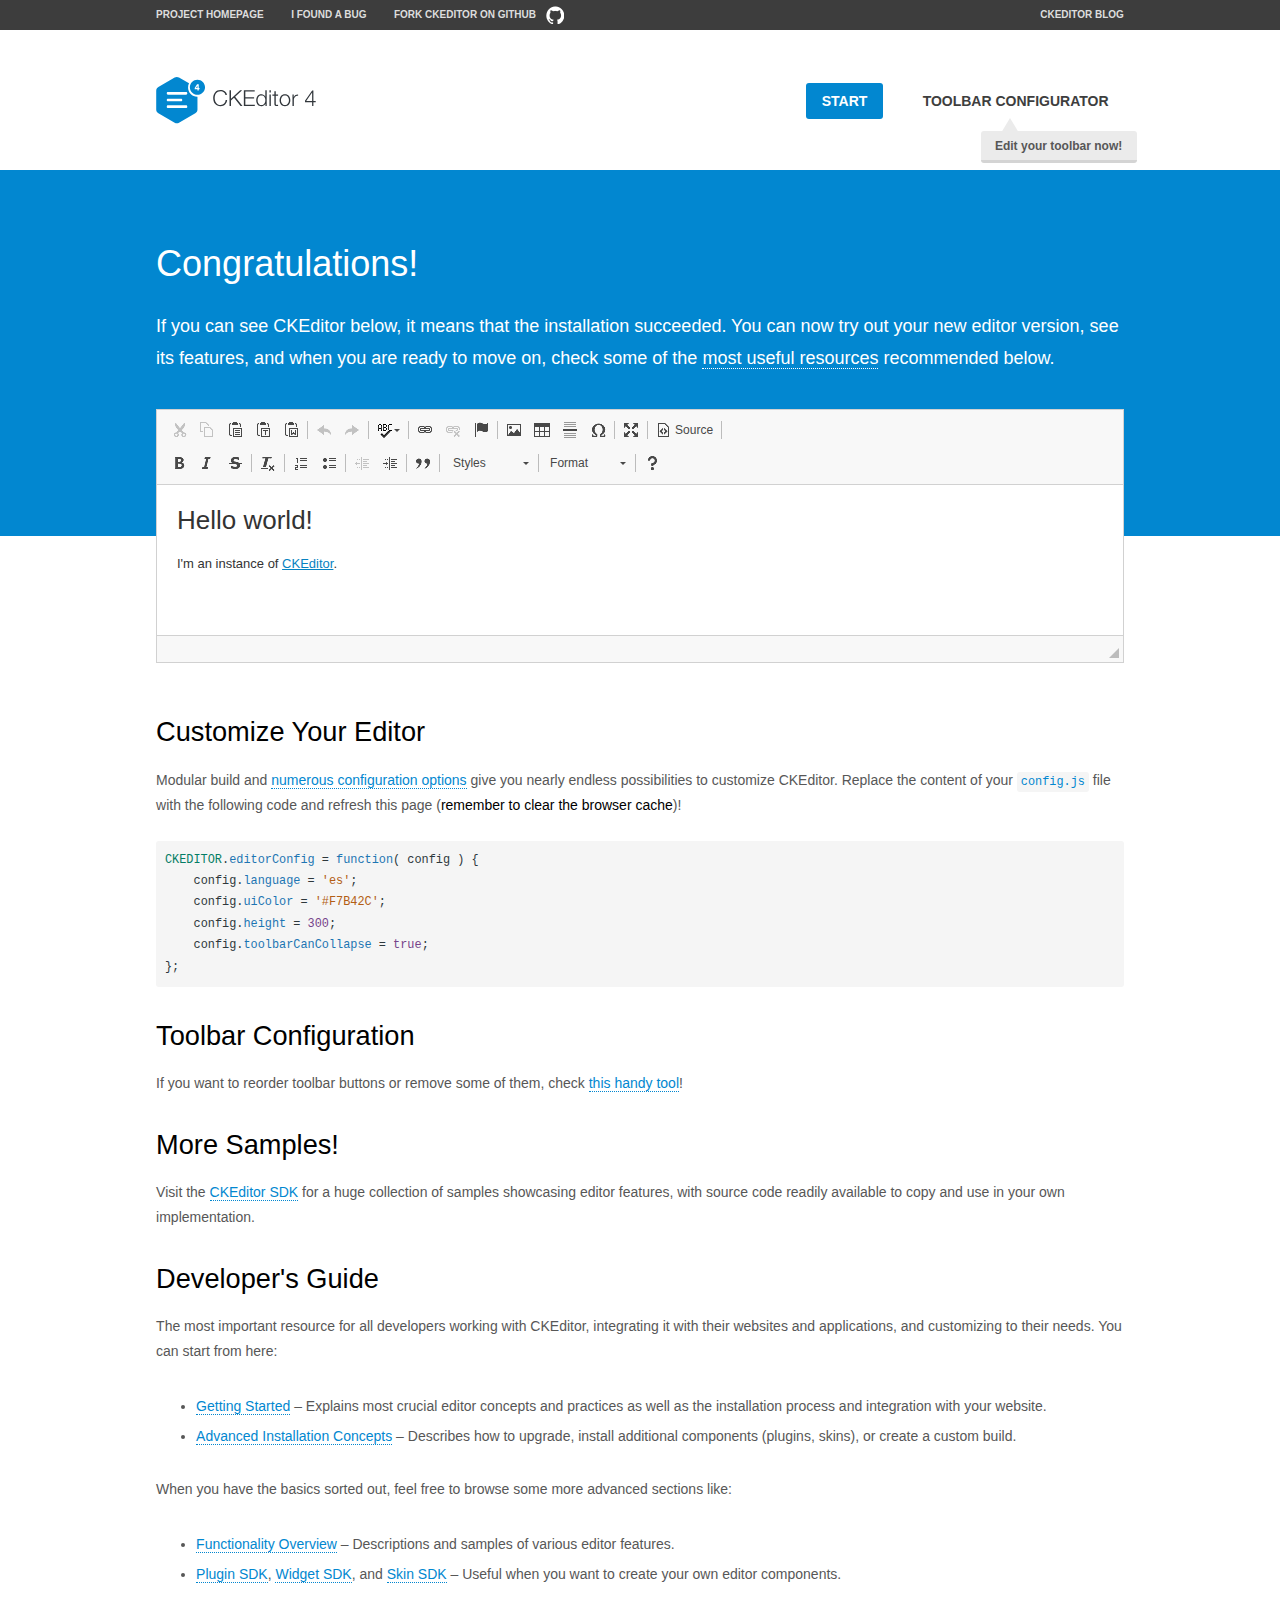
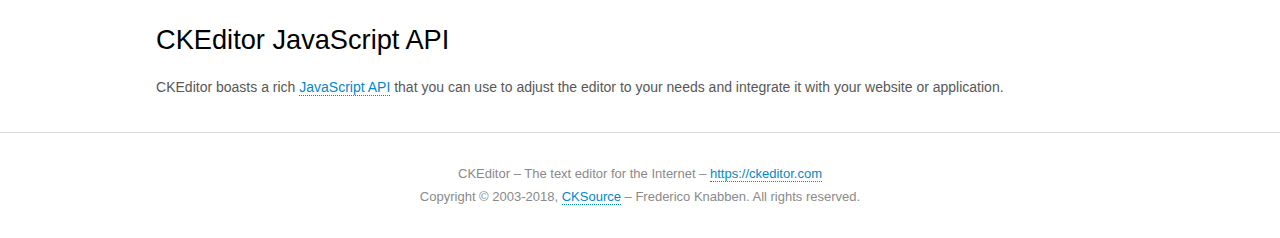
<file: src/main/webapp/admin/ckeditor/samples/index.html>
<!DOCTYPE html>
<!--
Copyright (c) 2003-2018, CKSource - Frederico Knabben. All rights reserved.
For licensing, see LICENSE.md or https://ckeditor.com/legal/ckeditor-oss-license
-->
<html>
<head>
	<meta charset="utf-8">
	<title>CKEditor Sample</title>
	<script src="../ckeditor.js"></script>
	<script src="js/sample.js"></script>
	<link rel="stylesheet" href="css/samples.css">
	<link rel="stylesheet" href="toolbarconfigurator/lib/codemirror/neo.css">
</head>
<body id="main">

<nav class="navigation-a">
	<div class="grid-container">
		<ul class="navigation-a-left grid-width-70">
			<li><a href="https://ckeditor.com/ckeditor-4/">Project Homepage</a></li>
			<li><a href="https://github.com/ckeditor/ckeditor-dev/issues">I found a bug</a></li>
			<li><a href="http://github.com/ckeditor/ckeditor-dev" class="icon-pos-right icon-navigation-a-github">Fork CKEditor on GitHub</a></li>
		</ul>
		<ul class="navigation-a-right grid-width-30">
			<li><a href="https://ckeditor.com/blog/">CKEditor Blog</a></li>
		</ul>
	</div>
</nav>

<header class="header-a">
	<div class="grid-container">
		<h1 class="header-a-logo grid-width-30">
			<a href="index.html"><img src="img/logo.svg" onerror="this.src='img/logo.png'; this.onerror=null;" alt="CKEditor Sample"></a>
		</h1>

		<nav class="navigation-b grid-width-70">
			<ul>
				<li><a href="index.html" class="button-a button-a-background">Start</a></li>
				<li><a href="toolbarconfigurator/index.html" class="button-a">Toolbar configurator <span class="balloon-a balloon-a-nw">Edit your toolbar now!</span></a></li>
			</ul>
		</nav>
	</div>
</header>

<main>
	<div class="adjoined-top">
		<div class="grid-container">
			<div class="content grid-width-100">
				<h1>Congratulations!</h1>
				<p>
					If you can see CKEditor below, it means that the installation succeeded.
					You can now try out your new editor version, see its features, and when you are ready to move on, check some of the <a href="#sample-customize">most useful resources</a> recommended below.
				</p>
			</div>
		</div>
	</div>
	<div class="adjoined-bottom">
		<div class="grid-container">
			<div class="grid-width-100">
				<div id="editor">
					<h1>Hello world!</h1>
					<p>I'm an instance of <a href="https://ckeditor.com">CKEditor</a>.</p>
				</div>
			</div>
		</div>
	</div>

	<div class="grid-container">
		<div class="content grid-width-100">
			<section id="sample-customize">
				<h2>Customize Your Editor</h2>
				<p>Modular build and <a href="https://docs.ckeditor.com/ckeditor4/docs/#!/guide/dev_configuration">numerous configuration options</a> give you nearly endless possibilities to customize CKEditor. Replace the content of your <code><a href="../config.js">config.js</a></code> file with the following code and refresh this page (<strong>remember to clear the browser cache</strong>)!</p>
		<pre class="cm-s-neo CodeMirror"><code><span style="padding-right: 0.1px;"><span class="cm-variable">CKEDITOR</span>.<span class="cm-property">editorConfig</span> <span class="cm-operator">=</span> <span class="cm-keyword">function</span>( <span class="cm-def">config</span> ) {</span>
<span style="padding-right: 0.1px;"><span class="cm-tab">	</span><span class="cm-variable-2">config</span>.<span class="cm-property">language</span> <span class="cm-operator">=</span> <span class="cm-string">'es'</span>;</span>
<span style="padding-right: 0.1px;"><span class="cm-tab">	</span><span class="cm-variable-2">config</span>.<span class="cm-property">uiColor</span> <span class="cm-operator">=</span> <span class="cm-string">'#F7B42C'</span>;</span>
<span style="padding-right: 0.1px;"><span class="cm-tab">	</span><span class="cm-variable-2">config</span>.<span class="cm-property">height</span> <span class="cm-operator">=</span> <span class="cm-number">300</span>;</span>
<span style="padding-right: 0.1px;"><span class="cm-tab">	</span><span class="cm-variable-2">config</span>.<span class="cm-property">toolbarCanCollapse</span> <span class="cm-operator">=</span> <span class="cm-atom">true</span>;</span>
<span style="padding-right: 0.1px;">};</span></code></pre>
			</section>

			<section>
				<h2>Toolbar Configuration</h2>
				<p>If you want to reorder toolbar buttons or remove some of them, check <a href="toolbarconfigurator/index.html">this handy tool</a>!</p>
			</section>

			<section>
				<h2>More Samples!</h2>
				<p>Visit the <a href="https://sdk.ckeditor.com">CKEditor SDK</a> for a huge collection of samples showcasing editor features, with source code readily available to copy and use in your own implementation.</p>
			</section>

			<section>
				<h2>Developer's Guide</h2>
				<p>The most important resource for all developers working with CKEditor, integrating it with their websites and applications, and customizing to their needs. You can start from here:</p>
				<ul>
					<li><a href="https://docs.ckeditor.com/ckeditor4/docs/#!/guide/dev_installation">Getting Started</a> &ndash; Explains most crucial editor concepts and practices as well as the installation process and integration with your website.</li>
					<li><a href="https://docs.ckeditor.com/ckeditor4/docs/#!/guide/dev_advanced_installation">Advanced Installation Concepts</a> &ndash; Describes how to upgrade, install additional components (plugins, skins), or create a custom build.</li>
				</ul>
					<p>When you have the basics sorted out, feel free to browse some more advanced sections like:</p>
				<ul>
					<li><a href="https://docs.ckeditor.com/ckeditor4/docs/#!/guide/dev_features">Functionality Overview</a> &ndash; Descriptions and samples of various editor features.</li>
					<li><a href="https://docs.ckeditor.com/ckeditor4/docs/#!/guide/plugin_sdk_intro">Plugin SDK</a>, <a href="https://docs.ckeditor.com/ckeditor4/docs/#!/guide/widget_sdk_intro">Widget SDK</a>, and <a href="https://docs.ckeditor.com/ckeditor4/docs/#!/guide/skin_sdk_intro">Skin SDK</a> &ndash; Useful when you want to create your own editor components.</li>
				</ul>
			</section>

			<section>
				<h2>CKEditor JavaScript API</h2>
				<p>CKEditor boasts a rich <a href="https://docs.ckeditor.com/ckeditor4/docs/#!/api">JavaScript API</a> that you can use to adjust the editor to your needs and integrate it with your website or application.</p>
			</section>
		</div>
	</div>
</main>

<footer class="footer-a grid-container">
	<div class="grid-container">
		<p class="grid-width-100">
			CKEditor &ndash; The text editor for the Internet &ndash; <a class="samples" href="https://ckeditor.com/">https://ckeditor.com</a>
		</p>
		<p class="grid-width-100" id="copy">
			Copyright &copy; 2003-2018, <a class="samples" href="https://cksource.com/">CKSource</a> &ndash; Frederico Knabben. All rights reserved.
		</p>
	</div>
</footer>
<script>
	initSample();
</script>

</body>
</html>
</file>
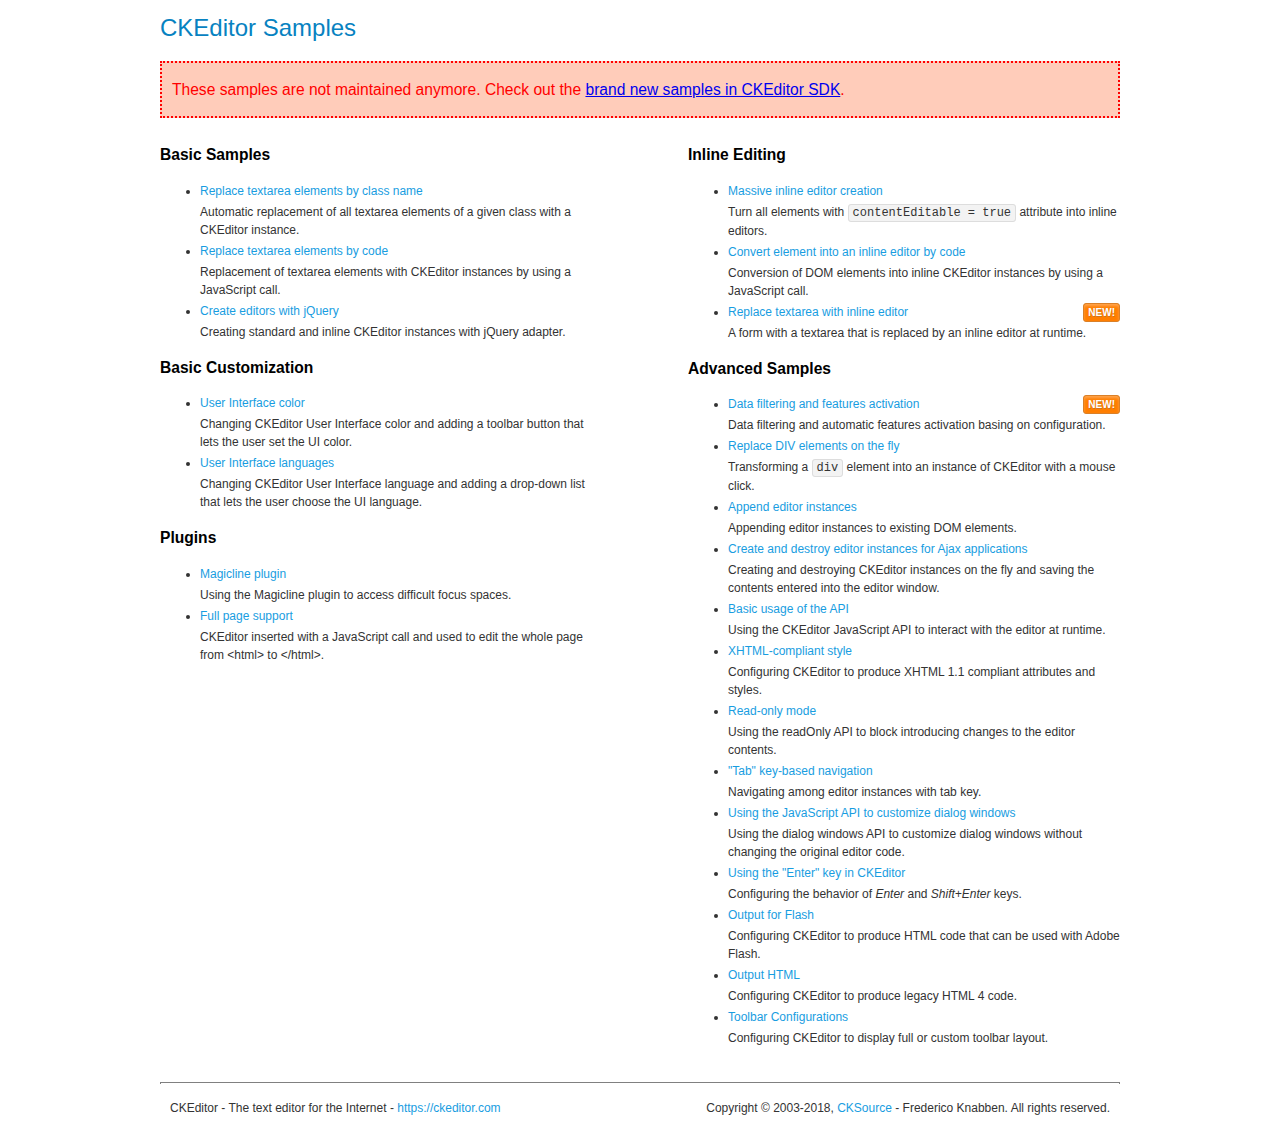
<file: src/main/webapp/admin/ckeditor/samples/old/index.html>
<!DOCTYPE html>
<!--
Copyright (c) 2003-2018, CKSource - Frederico Knabben. All rights reserved.
For licensing, see LICENSE.md or https://ckeditor.com/legal/ckeditor-oss-license
-->
<html>
<head>
	<meta charset="utf-8">
	<title>CKEditor Samples</title>
	<link rel="stylesheet" href="sample.css">
</head>
<body>
	<h1 class="samples">
		CKEditor Samples
	</h1>
	<div class="warning deprecated">
		These samples are not maintained anymore. Check out the <a href="https://sdk.ckeditor.com/">brand new samples in CKEditor SDK</a>.
	</div>
	<div class="twoColumns">
		<div class="twoColumnsLeft">
			<h2 class="samples">
				Basic Samples
			</h2>
			<dl class="samples">
				<dt><a class="samples" href="replacebyclass.html">Replace textarea elements by class name</a></dt>
				<dd>Automatic replacement of all textarea elements of a given class with a CKEditor instance.</dd>

				<dt><a class="samples" href="replacebycode.html">Replace textarea elements by code</a></dt>
				<dd>Replacement of textarea elements with CKEditor instances by using a JavaScript call.</dd>

				<dt><a class="samples" href="jquery.html">Create editors with jQuery</a></dt>
				<dd>Creating standard and inline CKEditor instances with jQuery adapter.</dd>
			</dl>

			<h2 class="samples">
				Basic Customization
			</h2>
			<dl class="samples">
				<dt><a class="samples" href="uicolor.html">User Interface color</a></dt>
				<dd>Changing CKEditor User Interface color and adding a toolbar button that lets the user set the UI color.</dd>

				<dt><a class="samples" href="uilanguages.html">User Interface languages</a></dt>
				<dd>Changing CKEditor User Interface language and adding a drop-down list that lets the user choose the UI language.</dd>
			</dl>


			<h2 class="samples">Plugins</h2>
<dl class="samples">
<dt><a class="samples" href="magicline/magicline.html">Magicline plugin</a></dt>
<dd>Using the Magicline plugin to access difficult focus spaces.</dd>

<dt><a class="samples" href="wysiwygarea/fullpage.html">Full page support</a></dt>
<dd>CKEditor inserted with a JavaScript call and used to edit the whole page from &lt;html&gt; to &lt;/html&gt;.</dd>
</dl>
		</div>
		<div class="twoColumnsRight">
			<h2 class="samples">
				Inline Editing
			</h2>
			<dl class="samples">
				<dt><a class="samples" href="inlineall.html">Massive inline editor creation</a></dt>
				<dd>Turn all elements with <code>contentEditable = true</code> attribute into inline editors.</dd>

				<dt><a class="samples" href="inlinebycode.html">Convert element into an inline editor by code</a></dt>
				<dd>Conversion of DOM elements into inline CKEditor instances by using a JavaScript call.</dd>

				<dt><a class="samples" href="inlinetextarea.html">Replace textarea with inline editor</a> <span class="new">New!</span></dt>
				<dd>A form with a textarea that is replaced by an inline editor at runtime.</dd>

				
			</dl>

			<h2 class="samples">
				Advanced Samples
			</h2>
			<dl class="samples">
				<dt><a class="samples" href="datafiltering.html">Data filtering and features activation</a> <span class="new">New!</span></dt>
				<dd>Data filtering and automatic features activation basing on configuration.</dd>

				<dt><a class="samples" href="divreplace.html">Replace DIV elements on the fly</a></dt>
				<dd>Transforming a <code>div</code> element into an instance of CKEditor with a mouse click.</dd>

				<dt><a class="samples" href="appendto.html">Append editor instances</a></dt>
				<dd>Appending editor instances to existing DOM elements.</dd>

				<dt><a class="samples" href="ajax.html">Create and destroy editor instances for Ajax applications</a></dt>
				<dd>Creating and destroying CKEditor instances on the fly and saving the contents entered into the editor window.</dd>

				<dt><a class="samples" href="api.html">Basic usage of the API</a></dt>
				<dd>Using the CKEditor JavaScript API to interact with the editor at runtime.</dd>

				<dt><a class="samples" href="xhtmlstyle.html">XHTML-compliant style</a></dt>
				<dd>Configuring CKEditor to produce XHTML 1.1 compliant attributes and styles.</dd>

				<dt><a class="samples" href="readonly.html">Read-only mode</a></dt>
				<dd>Using the readOnly API to block introducing changes to the editor contents.</dd>

				<dt><a class="samples" href="tabindex.html">"Tab" key-based navigation</a></dt>
				<dd>Navigating among editor instances with tab key.</dd>


				
<dt><a class="samples" href="dialog/dialog.html">Using the JavaScript API to customize dialog windows</a></dt>
<dd>Using the dialog windows API to customize dialog windows without changing the original editor code.</dd>

<dt><a class="samples" href="enterkey/enterkey.html">Using the &quot;Enter&quot; key in CKEditor</a></dt>
<dd>Configuring the behavior of <em>Enter</em> and <em>Shift+Enter</em> keys.</dd>

<dt><a class="samples" href="htmlwriter/outputforflash.html">Output for Flash</a></dt>
<dd>Configuring CKEditor to produce HTML code that can be used with Adobe Flash.</dd>

<dt><a class="samples" href="htmlwriter/outputhtml.html">Output HTML</a></dt>
<dd>Configuring CKEditor to produce legacy HTML 4 code.</dd>

<dt><a class="samples" href="toolbar/toolbar.html">Toolbar Configurations</a></dt>
<dd>Configuring CKEditor to display full or custom toolbar layout.</dd>

			</dl>
		</div>
	</div>
	<div id="footer">
		<hr>
		<p>
			CKEditor - The text editor for the Internet - <a class="samples" href="https://ckeditor.com/">https://ckeditor.com</a>
		</p>
		<p id="copy">
			Copyright &copy; 2003-2018, <a class="samples" href="https://cksource.com/">CKSource</a> - Frederico Knabben. All rights reserved.
		</p>
	</div>
</body>
</html>
</file>
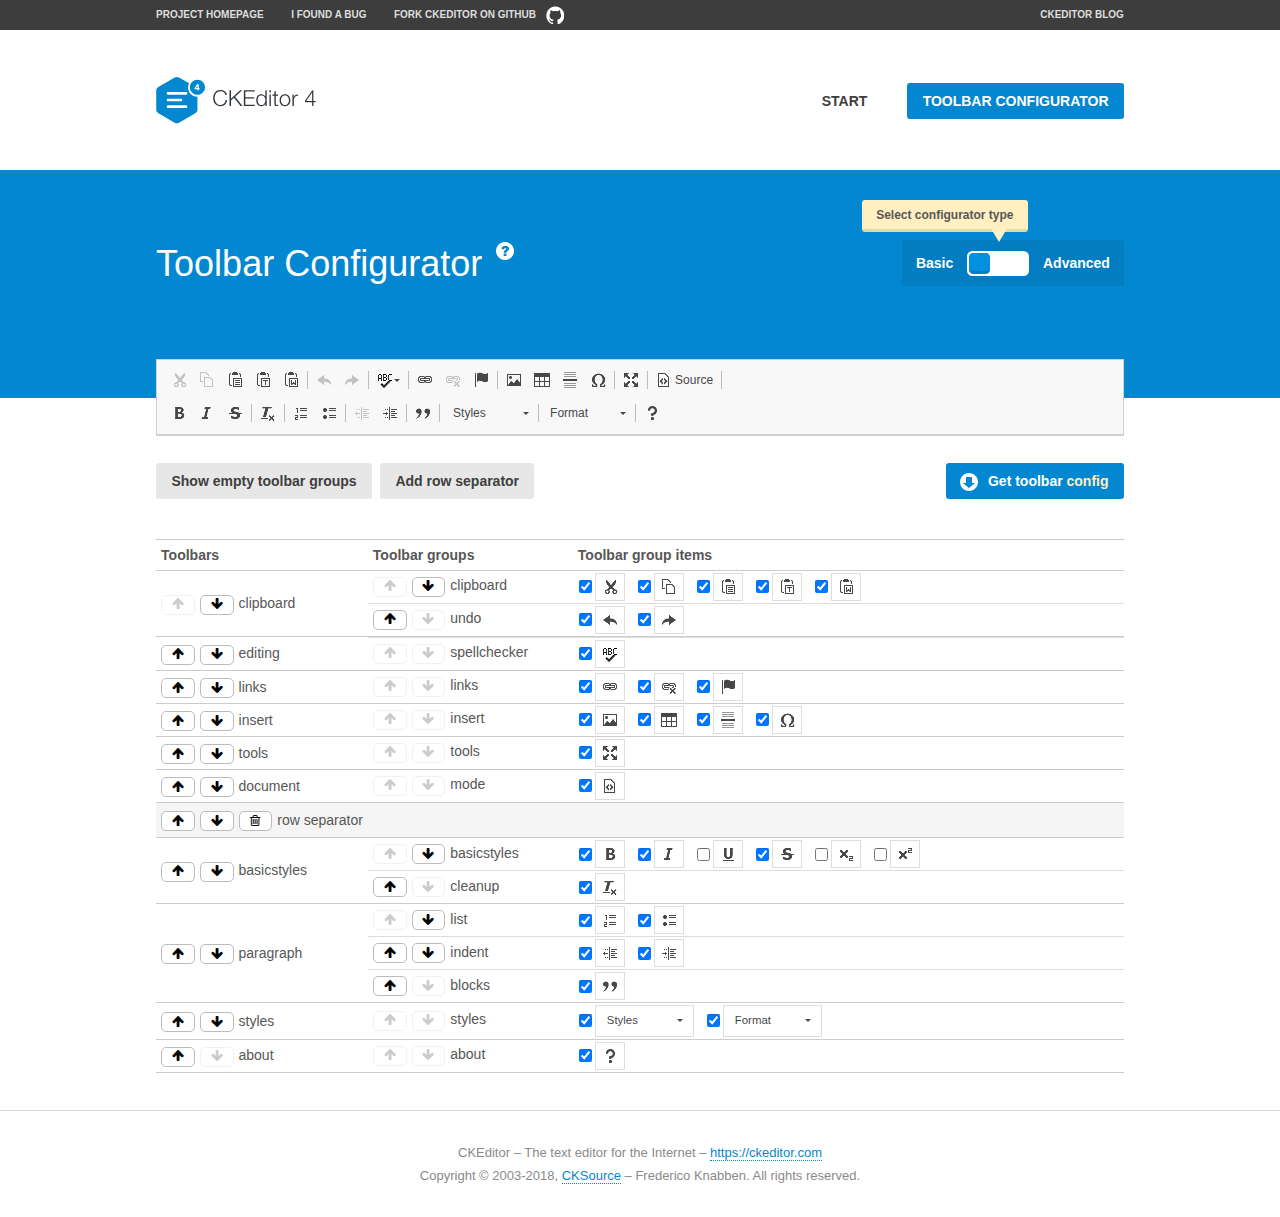
<file: src/main/webapp/admin/ckeditor/samples/toolbarconfigurator/index.html>
<!DOCTYPE html>
<!--
Copyright (c) 2003-2018, CKSource - Frederico Knabben. All rights reserved.
For licensing, see LICENSE.md or https://ckeditor.com/legal/ckeditor-oss-license
-->
<!--[if IE 8]><html class="ie8"><![endif]-->
<!--[if gt IE 8]><html><![endif]-->
<!--[if !IE]><!--><html><!--<![endif]-->
<head>
	<meta charset="utf-8">
	<title>Toolbar Configurator</title>
	<script src="../../ckeditor.js"></script>
	<script>
		if ( CKEDITOR.env.ie && CKEDITOR.env.version < 9 )
			CKEDITOR.tools.enableHtml5Elements( document );
	</script>
	<link rel="stylesheet" href="lib/codemirror/codemirror.css">
	<link rel="stylesheet" href="lib/codemirror/show-hint.css">
	<link rel="stylesheet" href="lib/codemirror/neo.css">
	<link rel="stylesheet" href="css/fontello.css">
	<link rel="stylesheet" href="../css/samples.css">
</head>
<body id="toolbar">

<nav class="navigation-a">
	<div class="grid-container">
		<ul class="navigation-a-left grid-width-70">
			<li><a href="https://ckeditor.com/ckeditor-4/">Project Homepage</a></li>
			<li><a href="https://github.com/ckeditor/ckeditor-dev/issues">I found a bug</a></li>
			<li><a href="http://github.com/ckeditor/ckeditor-dev" class="icon-pos-right icon-navigation-a-github">Fork CKEditor on GitHub</a></li>
		</ul>
		<ul class="navigation-a-right grid-width-30">
			<li><a href="https://ckeditor.com/blog/">CKEditor Blog</a></li>
		</ul>
	</div>
</nav>

<header class="header-a">
	<div class="grid-container">
		<h1 class="header-a-logo grid-width-30">
			<a href="../index.html"><img src="../img/logo.svg" onerror="this.src='../img/logo.png'; this.onerror=null;" alt="CKEditor Logo"></a>
		</h1>
		<nav class="navigation-b grid-width-70">
			<ul>
				<li><a href="../index.html"  class="button-a">Start</a></li>
				<li><a href="index.html"  class="button-a button-a-background">Toolbar configurator</a></li>
			</ul>
		</nav>
	</div>
</header>

<main>
	<div class="adjoined-top">
		<div class="grid-container">
			<div class="content grid-width-100">
				<div class="grid-container-nested">
					<h1 class="grid-width-60">
						Toolbar Configurator
						<a href="#help-content" type="button" title="Configurator help" id="help" class="button-a button-a-background button-a-no-text icon-pos-left icon-question-mark">Help</a>
					</h1>

					<div class="grid-width-40 grid-switch-magic">
						<div class="switch">
							<span class="balloon-a balloon-a-se">Select configurator type</span>
							<input type="radio" name="radio" data-num="1" id="radio-basic" />
							<input type="radio" name="radio" data-num="2" id="radio-advanced" />
							<label data-for="1" for="radio-basic">Basic</label>
							<span class="switch-inner">
								<span class="handler"></span>
							</span>
							<label data-for="2" for="radio-advanced">Advanced</label>
						</div>
					</div>
				</div>
			</div>
		</div>
	</div>
	<div class="adjoined-bottom">
		<div class="grid-container">
			<div class="grid-width-100">
				<div class="editors-container">
					<div id="editor-basic"></div>
					<div id="editor-advanced"></div>
				</div>
			</div>
		</div>
	</div>

	<div class="grid-container configurator">
		<div class="content grid-width-100">
			<div class="configurator">
				<div>
					<div id="toolbarModifierWrapper"></div>
				</div>
			</div>
		</div>
	</div>

	<div id="help-content">
		<div class="grid-container">
			<div class="grid-width-100">
				<h2>What Am I Doing Here?</h2>

				<div class="grid-container grid-container-nested">
					<div class="basic">
						<div class="grid-width-50">
							<p>Arrange <a href="https://docs.ckeditor.com/ckeditor4/docs/#!/api/CKEDITOR.config-cfg-toolbarGroups">toolbar groups</a>, toggle <a href="https://docs.ckeditor.com/ckeditor4/docs/#!/api/CKEDITOR.config-cfg-removeButtons">button visibility</a> according to your needs and get your toolbar configuration.</p>
							<p>You can replace the content of the <a href="../../config.js"><code>config.js</code></a> file with the generated configuration. If you already set some configuration options you will need to merge both configurations.</p>
						</div>
						<div class="grid-width-50">
							<p>Read more about different ways of <a href="https://docs.ckeditor.com/ckeditor4/docs/#!/guide/dev_configuration">setting configuration</a> and do not forget about <strong>clearing browser cache</strong>.</p>
							<p>Arranging toolbar groups is the recommended way of configuring the toolbar, but if you need more freedom you can use the <a href="#advanced">advanced configurator</a>.</p>
						</div>
					</div>
					<div class="advanced" style="display: none;">
						<div class="grid-width-50">
							<p>With this code editor you can edit your <a href="https://docs.ckeditor.com/ckeditor4/docs/#!/api/CKEDITOR.config-cfg-toolbar">toolbar configuration</a> live.</p>
							<p>You can replace the content of the <a href="../../config.js"><code>config.js</code></a> file with the generated configuration. If you already set some configuration options you will need to merge both configurations.</p>
						</div>
						<div class="grid-width-50">
							<p>Read more about different ways of <a href="https://docs.ckeditor.com/ckeditor4/docs/#!/guide/dev_configuration">setting configuration</a> and do not forget about <strong>clearing browser cache</strong>.</p>
						</div>
					</div>
				</div>

				<p class="grid-container grid-container-nested">
					<button type="button" class="help-content-close grid-width-100 button-a button-a-background">Got it. Let's play!</button>
				</p>
			</div>
		</div>
	</div>
</main>

<footer class="footer-a grid-container">
	<p class="grid-width-100">
		CKEditor &ndash; The text editor for the Internet &ndash; <a class="samples" href="https://ckeditor.com/">https://ckeditor.com</a>
	</p>
	<p class="grid-width-100" id="copy">
		Copyright &copy; 2003-2018, <a class="samples" href="https://cksource.com/">CKSource</a> &ndash; Frederico Knabben. All rights reserved.
	</p>
</footer>

<script src="lib/codemirror/codemirror.js"></script>
<script src="lib/codemirror/javascript.js"></script>
<script src="lib/codemirror/show-hint.js"></script>

<script src="js/fulltoolbareditor.js"></script>
<script src="js/abstracttoolbarmodifier.js"></script>
<script src="js/toolbarmodifier.js"></script>
<script src="js/toolbartextmodifier.js"></script>
<script src="../js/sf.js"></script>

<script>
	( function() {
		'use strict';

		var mode = ( window.location.hash.substr( 1 ) === 'advanced' ) ? 'advanced' : 'basic',
			configuratorSection = CKEDITOR.document.findOne( 'main > .grid-container.configurator' ),
			basicInstruction = CKEDITOR.document.findOne( '#help-content .basic' ),
			advancedInstruction = CKEDITOR.document.findOne( '#help-content .advanced' ),

			// Configurator mode switcher.
			modeSwitchBasic = CKEDITOR.document.getById( 'radio-basic' ),
			modeSwitchAdvanced = CKEDITOR.document.getById( 'radio-advanced' );

		// Initial setup
		function updateSwitcher() {
			if ( mode === 'advanced' ) {
				modeSwitchAdvanced.$.checked = true;
			} else {
				modeSwitchBasic.$.checked = true;
			}
		}

		updateSwitcher();

		CKEDITOR.document.getWindow().on( 'hashchange', function( e ) {
			var hash = window.location.hash.substr( 1 );
			if ( !( hash === 'advanced' || hash === 'basic' ) ) {
				return;
			}
			mode = hash;
			onToolbarsDone( mode );
		} );

		CKEDITOR.document.getWindow().on( 'resize', function() {
			updateToolbar( ( mode === 'basic' ? toolbarModifier : toolbarTextModifier )[ 'editorInstance' ] );
		} );

		function onRefresh( modifier ) {
			modifier = modifier || this;

			if ( mode === 'basic' && modifier instanceof ToolbarConfigurator.ToolbarTextModifier ) {
				return;
			}

			// CodeMirror container becomes visible, so we need to refresh and to avoid rendering problems.
			if ( mode === 'advanced' && modifier instanceof ToolbarConfigurator.ToolbarTextModifier ) {
				modifier.codeContainer.refresh();
			}

			updateToolbar( modifier.editorInstance );
		}

		function updateToolbar( editor ) {
			var editorContainer = editor.container;

			// Not always editor is loaded.
			if ( !editorContainer ) {
				return;
			}

			var displayStyle = editorContainer.getStyle( 'display' );

			editorContainer.setStyle( 'display', 'block' );

			var newHeight = editorContainer.getSize( 'height' );

			var newMarginTop = parseInt( editorContainer.getComputedStyle( 'margin-top' ), 10 );
			newMarginTop = ( isNaN( newMarginTop ) ? 0 : Number( newMarginTop ) );

			var newMarginBottom = parseInt( editorContainer.getComputedStyle( 'margin-bottom' ), 10 );
			newMarginBottom = ( isNaN( newMarginBottom ) ? 0 : Number( newMarginBottom ) );

			var result = newHeight + newMarginTop + newMarginBottom;

			editorContainer.setStyle( 'display', displayStyle );

			editor.container.getAscendant( 'div' ).setStyle( 'height', result + 'px' );
		}

		var toolbarModifier = new ToolbarConfigurator.ToolbarModifier( 'editor-basic' );

		var done = 0;
		toolbarModifier.init( onToolbarInit );
		toolbarModifier.onRefresh = onRefresh;

		CKEDITOR.document.getById( 'toolbarModifierWrapper' ).append( toolbarModifier.mainContainer );

		var toolbarTextModifier = new ToolbarConfigurator.ToolbarTextModifier( 'editor-advanced' );
		toolbarTextModifier.init( onToolbarInit );
		toolbarTextModifier.onRefresh = onRefresh;

		function onToolbarInit() {
			if ( ++done === 2 ) {
				onToolbarsDone();

				positionSticky.watch( CKEDITOR.document.findOne( '.toolbar' ), function() {
					return mode === 'advanced';
				} );
			}
		}

		function onToolbarsDone() {
			if ( mode === 'basic' ) {
				toggleModeBasic( false );
			} else {
				toggleModeAdvanced( false );
			}

			updateSwitcher();

			setTimeout( function() {
				CKEDITOR.document.findOne( '.editors-container' ).addClass( 'active' );
				CKEDITOR.document.findOne( '#toolbarModifierWrapper' ).addClass( 'active' );
			}, 200 );
		}

		CKEDITOR.document.getById( 'toolbarModifierWrapper' ).append( toolbarTextModifier.mainContainer );

		function toogleModeSwitch( onElement, offElement, onModifier, offModifier ) {
			onElement.addClass( 'fancy-button-active' );
			offElement.removeClass( 'fancy-button-active' );

			onModifier.showUI();
			offModifier.hideUI();
		}

		function toggleModeBasic( callOnRefresh ) {
			callOnRefresh = ( callOnRefresh !== false );
			mode = 'basic';
			window.location.hash = '#basic';
			toogleModeSwitch( modeSwitchBasic, modeSwitchAdvanced, toolbarModifier, toolbarTextModifier );

			configuratorSection.removeClass( 'freed-width' );
			basicInstruction.show();
			advancedInstruction.hide();

			callOnRefresh && onRefresh( toolbarModifier );
		}

		function toggleModeAdvanced( callOnRefresh ) {
			callOnRefresh = ( callOnRefresh !== false );
			mode = 'advanced';
			window.location.hash = '#advanced';
			toogleModeSwitch( modeSwitchAdvanced, modeSwitchBasic, toolbarTextModifier, toolbarModifier );

			configuratorSection.addClass( 'freed-width' );
			advancedInstruction.show();
			basicInstruction.hide();

			callOnRefresh && onRefresh( toolbarTextModifier );
		}

		modeSwitchBasic.on( 'click', toggleModeBasic );
		modeSwitchAdvanced.on( 'click', toggleModeAdvanced );

		//
		// Position:sticky for the toolbar.
		//

		// Will make elements behave like they were styled with position:sticky.
		var positionSticky = {
			// Store object: {
			// 		element: CKEDITOR.dom.element, // Element which will float.
			// 		placeholder: CKEDITOR.dom.element, // Placeholder which is place to prevent page bounce.
			// 		isFixed: boolean // Whether element float now.
			// }
			watched: [],

			active: [],

			staticContainer: null,

			init: function() {
				var element = CKEDITOR.dom.element.createFromHtml(
					'<div class="staticContainer">' +
						'<div class="grid-container" >' +
							'<div class="grid-width-100">' +
								'<div class="inner"></div>' +
							'</div>' +
						'</div>' +
					'</div>' );

				this.staticContainer = element.findOne( '.inner' );

				CKEDITOR.document.getBody().append( element );
			},

			watch: function( element, preventFunc ) {
				this.watched.push( {
					element: element,
					placeholder: new CKEDITOR.dom.element( 'div' ),
					isFixed: false,
					preventFunc: preventFunc
				} );
			},

			checkAll: function() {
				for ( var i = 0; i < this.watched.length; i++ ) {
					this.check( this.watched[ i ] );
				}
			},

			check: function( element ) {
				var isFixed = element.isFixed;
				var shouldBeFixed = this.shouldBeFixed( element );

				// Nothing to be done.
				if ( isFixed === shouldBeFixed ) {
					return;
				}

				var placeholder = element.placeholder;

				if ( isFixed ) {
					// Unfixing.

					element.element.insertBefore( placeholder );
					placeholder.remove();

					element.element.removeStyle( 'margin' );

					this.active.splice( CKEDITOR.tools.indexOf( this.active, element ), 1 );

				} else {
					// Fixing.
					placeholder.setStyle( 'width', element.element.getSize( 'width' ) + 'px' );
					placeholder.setStyle( 'height', element.element.getSize( 'height' ) + 'px' );
					placeholder.setStyle( 'margin-bottom', element.element.getComputedStyle( 'margin-bottom' ) );
					placeholder.setStyle( 'display', element.element.getComputedStyle( 'display' ) );
					placeholder.insertAfter( element.element );

					this.staticContainer.append( element.element );

					this.active.push( element );
				}

				element.isFixed = !element.isFixed;
			},

			shouldBeFixed: function( element ) {
				if ( element.preventFunc && element.preventFunc() ) {
					return false;
				}

				// If element is already fixed we are checking it's placeholder.
				var related = ( element.isFixed ? element.placeholder : element.element ),
					clientRect = related.$.getBoundingClientRect(),
					staticHeight = this.staticContainer.getSize('height' ),
					elemHeight = element.element.getSize( 'height' );

				if ( element.isFixed ) {
					return ( clientRect.top + elemHeight < staticHeight );
				} else {
					return ( clientRect.top < staticHeight );
				}
			}
		};

		positionSticky.init();

		CKEDITOR.document.getWindow().on( 'scroll',
			new CKEDITOR.tools.eventsBuffer( 100, positionSticky.checkAll, positionSticky ).input
		);

		// Make the toolbar sticky.
		positionSticky.watch( CKEDITOR.document.findOne( '.editors-container' ) );

		// Help button and help-content.
		( function() {
			var helpButton = CKEDITOR.document.getById( 'help' ),
				helpContent = CKEDITOR.document.getById( 'help-content' );

			// Don't show help button on IE8 because it's unsupported by Pico Modal.
			if ( CKEDITOR.env.ie && CKEDITOR.env.version == 8 ) {
				helpButton.hide();
			} else {
				// Display help modal when the button is clicked.
				helpButton.on( 'click', function( evt ) {
					SF.modal( {
						// Clone modal content from DOM.
						content: helpContent.getHtml(),

						afterCreate: function( modal ) {
							// Enable modal content button to close the modal.
							new CKEDITOR.dom.element( modal.modalElem() ).findOne( '.help-content-close' ).once( 'click', modal.close );
						}
					} ).show();
				} );
			}
		} )();
	} )();
</script>
</body>
</html>
</file>
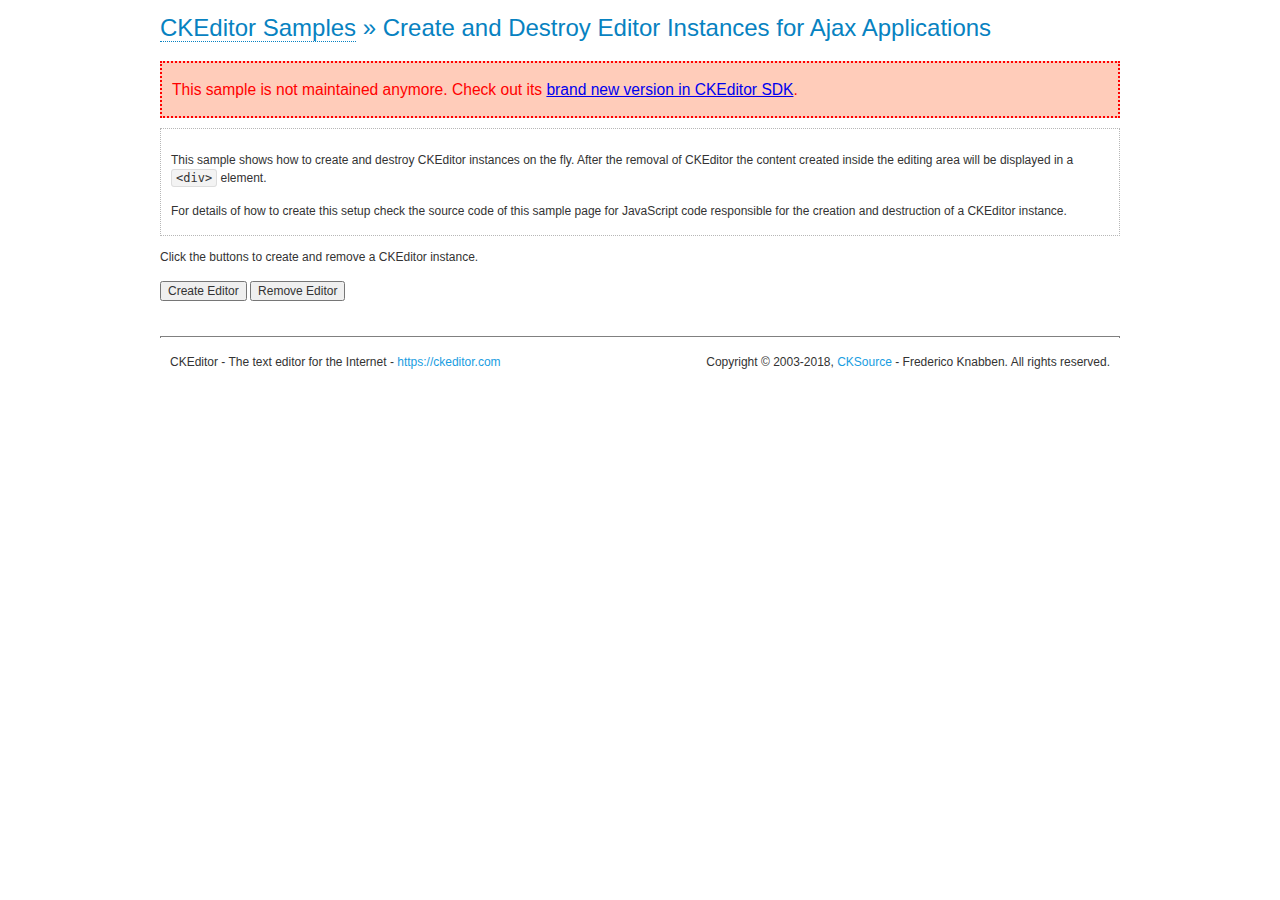
<file: src/main/webapp/admin/ckeditor/samples/old/ajax.html>
<!DOCTYPE html>
<!--
Copyright (c) 2003-2018, CKSource - Frederico Knabben. All rights reserved.
For licensing, see LICENSE.md or https://ckeditor.com/legal/ckeditor-oss-license
-->
<html>
<head>
	<meta charset="utf-8">
	<title>Ajax &mdash; CKEditor Sample</title>
	<script src="../../ckeditor.js"></script>
	<link rel="stylesheet" href="sample.css">
	<script>

		var editor, html = '';

		function createEditor() {
			if ( editor )
				return;

			// Create a new editor inside the <div id="editor">, setting its value to html
			var config = {};
			editor = CKEDITOR.appendTo( 'editor', config, html );
		}

		function removeEditor() {
			if ( !editor )
				return;

			// Retrieve the editor contents. In an Ajax application, this data would be
			// sent to the server or used in any other way.
			document.getElementById( 'editorcontents' ).innerHTML = html = editor.getData();
			document.getElementById( 'contents' ).style.display = '';

			// Destroy the editor.
			editor.destroy();
			editor = null;
		}

	</script>
</head>
<body>
	<h1 class="samples">
		<a href="index.html">CKEditor Samples</a> &raquo; Create and Destroy Editor Instances for Ajax Applications
	</h1>
	<div class="warning deprecated">
		This sample is not maintained anymore. Check out its <a href="https://sdk.ckeditor.com/samples/saveajax.html">brand new version in CKEditor SDK</a>.
	</div>
	<div class="description">
		<p>
			This sample shows how to create and destroy CKEditor instances on the fly. After the removal of CKEditor the content created inside the editing
			area will be displayed in a <code>&lt;div&gt;</code> element.
		</p>
		<p>
			For details of how to create this setup check the source code of this sample page
			for JavaScript code responsible for the creation and destruction of a CKEditor instance.
		</p>
	</div>
	<p>Click the buttons to create and remove a CKEditor instance.</p>
	<p>
		<input onclick="createEditor();" type="button" value="Create Editor">
		<input onclick="removeEditor();" type="button" value="Remove Editor">
	</p>
	<!-- This div will hold the editor. -->
	<div id="editor">
	</div>
	<div id="contents" style="display: none">
		<p>
			Edited Contents:
		</p>
		<!-- This div will be used to display the editor contents. -->
		<div id="editorcontents">
		</div>
	</div>
	<div id="footer">
		<hr>
		<p>
			CKEditor - The text editor for the Internet - <a class="samples" href="https://ckeditor.com/">https://ckeditor.com</a>
		</p>
		<p id="copy">
			Copyright &copy; 2003-2018, <a class="samples" href="https://cksource.com/">CKSource</a> - Frederico
			Knabben. All rights reserved.
		</p>
	</div>
</body>
</html>
</file>
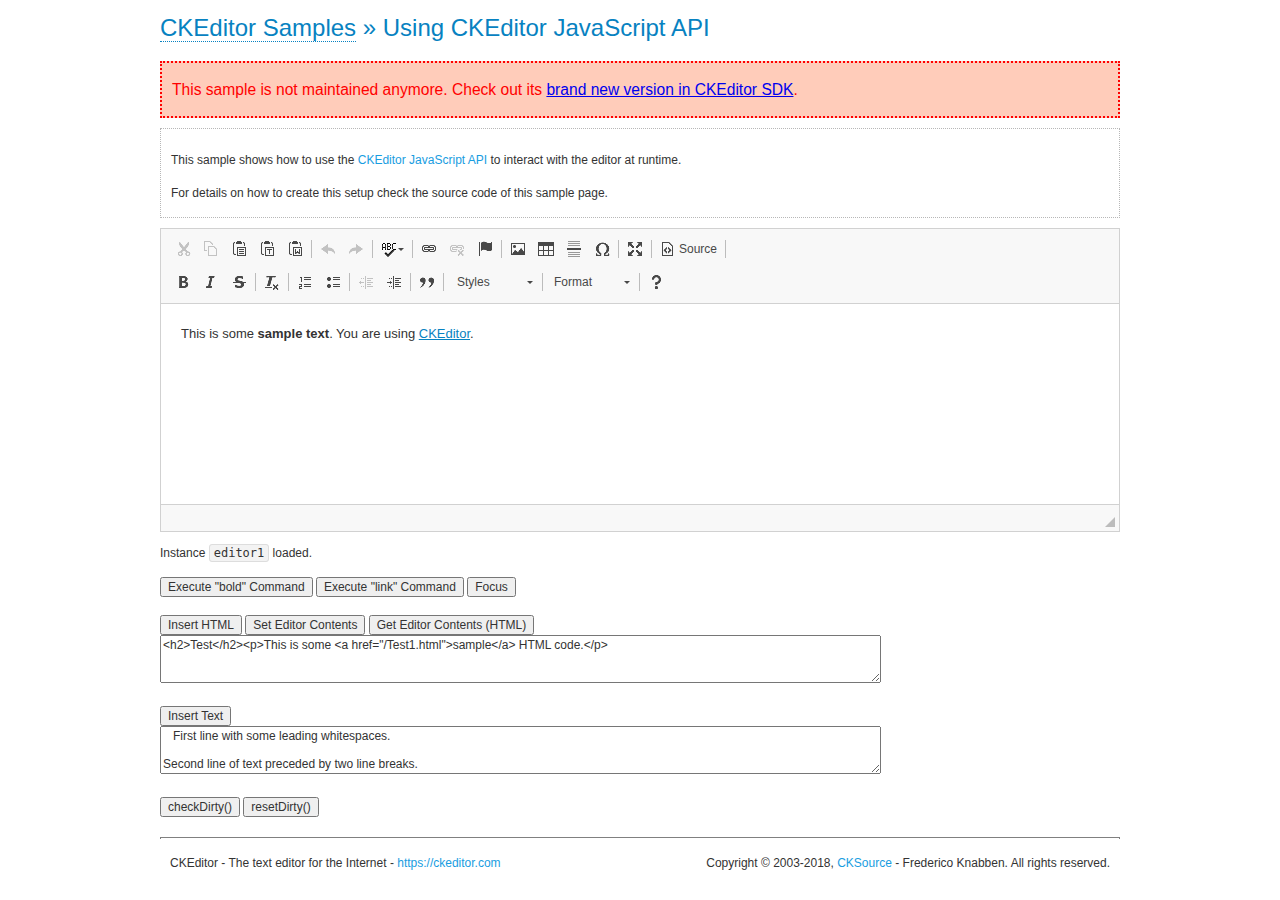
<file: src/main/webapp/admin/ckeditor/samples/old/api.html>
<!DOCTYPE html>
<!--
Copyright (c) 2003-2018, CKSource - Frederico Knabben. All rights reserved.
For licensing, see LICENSE.md or https://ckeditor.com/legal/ckeditor-oss-license
-->
<html>
<head>
	<meta charset="utf-8">
	<title>API Usage &mdash; CKEditor Sample</title>
	<script src="../../ckeditor.js"></script>
	<link href="sample.css" rel="stylesheet">
	<script>

// The instanceReady event is fired, when an instance of CKEditor has finished
// its initialization.
CKEDITOR.on( 'instanceReady', function( ev ) {
	// Show the editor name and description in the browser status bar.
	document.getElementById( 'eMessage' ).innerHTML = 'Instance <code>' + ev.editor.name + '<\/code> loaded.';

	// Show this sample buttons.
	document.getElementById( 'eButtons' ).style.display = 'block';
});

function InsertHTML() {
	// Get the editor instance that we want to interact with.
	var editor = CKEDITOR.instances.editor1;
	var value = document.getElementById( 'htmlArea' ).value;

	// Check the active editing mode.
	if ( editor.mode == 'wysiwyg' )
	{
		// Insert HTML code.
		// https://docs.ckeditor.com/ckeditor4/docs/#!/api/CKEDITOR.editor-method-insertHtml
		editor.insertHtml( value );
	}
	else
		alert( 'You must be in WYSIWYG mode!' );
}

function InsertText() {
	// Get the editor instance that we want to interact with.
	var editor = CKEDITOR.instances.editor1;
	var value = document.getElementById( 'txtArea' ).value;

	// Check the active editing mode.
	if ( editor.mode == 'wysiwyg' )
	{
		// Insert as plain text.
		// https://docs.ckeditor.com/ckeditor4/docs/#!/api/CKEDITOR.editor-method-insertText
		editor.insertText( value );
	}
	else
		alert( 'You must be in WYSIWYG mode!' );
}

function SetContents() {
	// Get the editor instance that we want to interact with.
	var editor = CKEDITOR.instances.editor1;
	var value = document.getElementById( 'htmlArea' ).value;

	// Set editor contents (replace current contents).
	// https://docs.ckeditor.com/ckeditor4/docs/#!/api/CKEDITOR.editor-method-setData
	editor.setData( value );
}

function GetContents() {
	// Get the editor instance that you want to interact with.
	var editor = CKEDITOR.instances.editor1;

	// Get editor contents
	// https://docs.ckeditor.com/ckeditor4/docs/#!/api/CKEDITOR.editor-method-getData
	alert( editor.getData() );
}

function ExecuteCommand( commandName ) {
	// Get the editor instance that we want to interact with.
	var editor = CKEDITOR.instances.editor1;

	// Check the active editing mode.
	if ( editor.mode == 'wysiwyg' )
	{
		// Execute the command.
		// https://docs.ckeditor.com/ckeditor4/docs/#!/api/CKEDITOR.editor-method-execCommand
		editor.execCommand( commandName );
	}
	else
		alert( 'You must be in WYSIWYG mode!' );
}

function CheckDirty() {
	// Get the editor instance that we want to interact with.
	var editor = CKEDITOR.instances.editor1;
	// Checks whether the current editor contents present changes when compared
	// to the contents loaded into the editor at startup
	// https://docs.ckeditor.com/ckeditor4/docs/#!/api/CKEDITOR.editor-method-checkDirty
	alert( editor.checkDirty() );
}

function ResetDirty() {
	// Get the editor instance that we want to interact with.
	var editor = CKEDITOR.instances.editor1;
	// Resets the "dirty state" of the editor (see CheckDirty())
	// https://docs.ckeditor.com/ckeditor4/docs/#!/api/CKEDITOR.editor-method-resetDirty
	editor.resetDirty();
	alert( 'The "IsDirty" status has been reset' );
}

function Focus() {
	CKEDITOR.instances.editor1.focus();
}

function onFocus() {
	document.getElementById( 'eMessage' ).innerHTML = '<b>' + this.name + ' is focused </b>';
}

function onBlur() {
	document.getElementById( 'eMessage' ).innerHTML = this.name + ' lost focus';
}

	</script>

</head>
<body>
	<h1 class="samples">
		<a href="index.html">CKEditor Samples</a> &raquo; Using CKEditor JavaScript API
	</h1>
	<div class="warning deprecated">
		This sample is not maintained anymore. Check out its <a href="https://sdk.ckeditor.com/samples/api.html">brand new version in CKEditor SDK</a>.
	</div>
	<div class="description">
	<p>
		This sample shows how to use the
		<a class="samples" href="https://docs.ckeditor.com/ckeditor4/docs/#!/api/CKEDITOR.editor">CKEditor JavaScript API</a>
		to interact with the editor at runtime.
	</p>
	<p>
		For details on how to create this setup check the source code of this sample page.
	</p>
	</div>

	<!-- This <div> holds alert messages to be display in the sample page. -->
	<div id="alerts">
		<noscript>
			<p>
				<strong>CKEditor requires JavaScript to run</strong>. In a browser with no JavaScript
				support, like yours, you should still see the contents (HTML data) and you should
				be able to edit it normally, without a rich editor interface.
			</p>
		</noscript>
	</div>
	<form action="../../../samples/sample_posteddata.php" method="post">
		<textarea cols="100" id="editor1" name="editor1" rows="10">&lt;p&gt;This is some &lt;strong&gt;sample text&lt;/strong&gt;. You are using &lt;a href="https://ckeditor.com/"&gt;CKEditor&lt;/a&gt;.&lt;/p&gt;</textarea>

		<script>
			// Replace the <textarea id="editor1"> with an CKEditor instance.
			CKEDITOR.replace( 'editor1', {
				on: {
					focus: onFocus,
					blur: onBlur,

					// Check for availability of corresponding plugins.
					pluginsLoaded: function( evt ) {
						var doc = CKEDITOR.document, ed = evt.editor;
						if ( !ed.getCommand( 'bold' ) )
							doc.getById( 'exec-bold' ).hide();
						if ( !ed.getCommand( 'link' ) )
							doc.getById( 'exec-link' ).hide();
					}
				}
			});
		</script>

		<p id="eMessage">
		</p>

		<div id="eButtons" style="display: none">
			<input id="exec-bold" onclick="ExecuteCommand('bold');" type="button" value="Execute &quot;bold&quot; Command">
			<input id="exec-link" onclick="ExecuteCommand('link');" type="button" value="Execute &quot;link&quot; Command">
			<input onclick="Focus();" type="button" value="Focus">
			<br><br>
			<input onclick="InsertHTML();" type="button" value="Insert HTML">
			<input onclick="SetContents();" type="button" value="Set Editor Contents">
			<input onclick="GetContents();" type="button" value="Get Editor Contents (HTML)">
			<br>
			<textarea cols="100" id="htmlArea" rows="3">&lt;h2&gt;Test&lt;/h2&gt;&lt;p&gt;This is some &lt;a href="/Test1.html"&gt;sample&lt;/a&gt; HTML code.&lt;/p&gt;</textarea>
			<br>
			<br>
			<input onclick="InsertText();" type="button" value="Insert Text">
			<br>
			<textarea cols="100" id="txtArea" rows="3">   First line with some leading whitespaces.

Second line of text preceded by two line breaks.</textarea>
			<br>
			<br>
			<input onclick="CheckDirty();" type="button" value="checkDirty()">
			<input onclick="ResetDirty();" type="button" value="resetDirty()">
		</div>
	</form>
	<div id="footer">
		<hr>
		<p>
			CKEditor - The text editor for the Internet - <a class="samples" href="https://ckeditor.com/">https://ckeditor.com</a>
		</p>
		<p id="copy">
			Copyright &copy; 2003-2018, <a class="samples" href="https://cksource.com/">CKSource</a> - Frederico
			Knabben. All rights reserved.
		</p>
	</div>
</body>
</html>
</file>
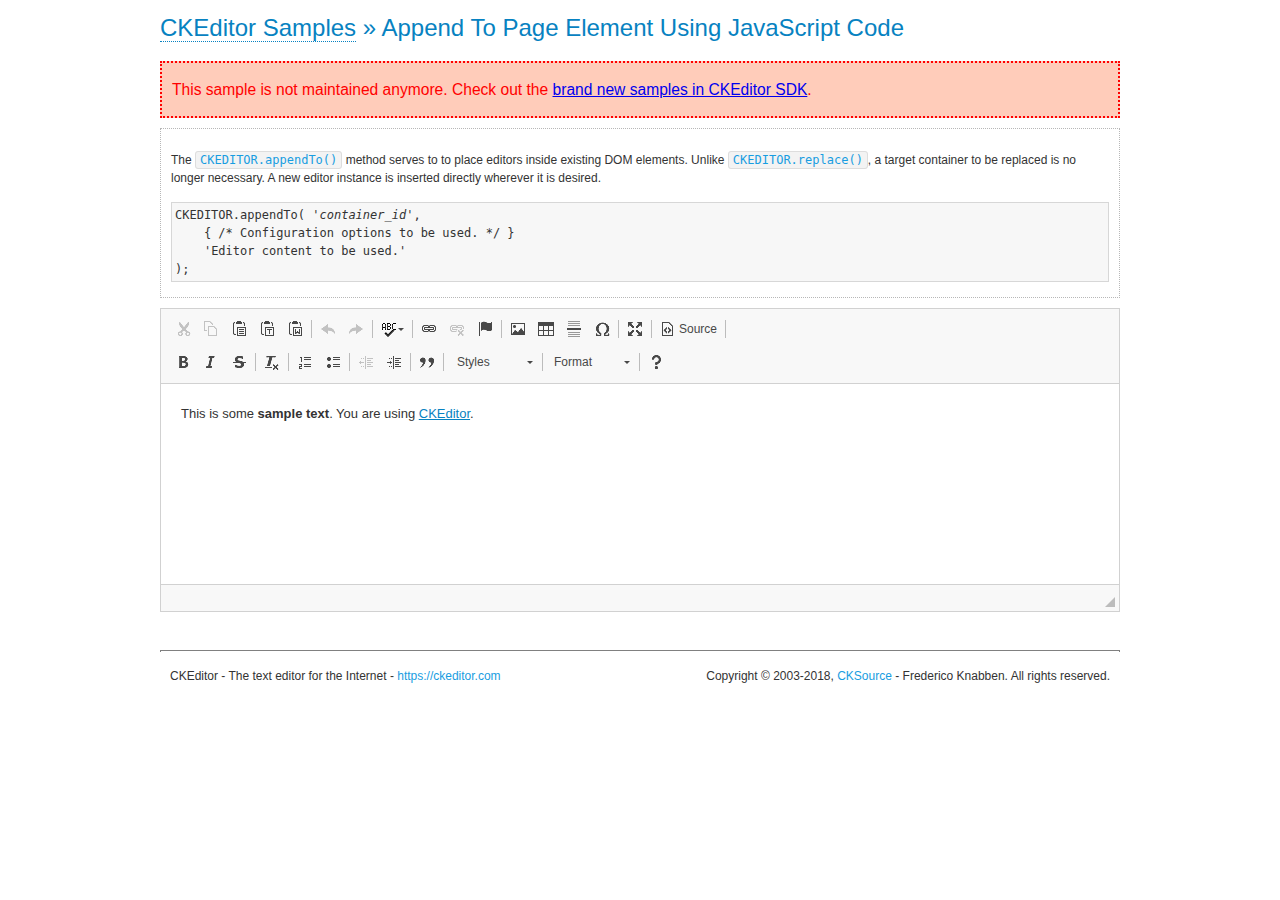
<file: src/main/webapp/admin/ckeditor/samples/old/appendto.html>
<!DOCTYPE html>
<!--
Copyright (c) 2003-2018, CKSource - Frederico Knabben. All rights reserved.
For licensing, see LICENSE.md or https://ckeditor.com/legal/ckeditor-oss-license
-->
<html>
<head>
	<meta charset="utf-8">
	<title>Append To Page Element Using JavaScript Code &mdash; CKEditor Sample</title>
	<script src="../../ckeditor.js"></script>
	<link rel="stylesheet" href="sample.css">
</head>
<body>
	<h1 class="samples">
		<a href="index.html">CKEditor Samples</a> &raquo; Append To Page Element Using JavaScript Code
	</h1>
	<div class="warning deprecated">
		This sample is not maintained anymore. Check out the <a href="https://sdk.ckeditor.com/">brand new samples in CKEditor SDK</a>.
	</div>
	<div id="section1">
		<div class="description">
			<p>
				The <code><a class="samples" href="https://docs.ckeditor.com/ckeditor4/docs/#!/api/CKEDITOR-method-appendTo">CKEDITOR.appendTo()</a></code> method serves to to place editors inside existing DOM elements. Unlike <code><a class="samples" href="https://docs.ckeditor.com/ckeditor4/docs/#!/api/CKEDITOR-method-replace">CKEDITOR.replace()</a></code>,
				a target container to be replaced is no longer necessary. A new editor
				instance is inserted directly wherever it is desired.
			</p>
<pre class="samples">CKEDITOR.appendTo( '<em>container_id</em>',
	{ /* Configuration options to be used. */ }
	'Editor content to be used.'
);</pre>
		</div>
		<script>

			// This call can be placed at any point after the
			// DOM element to append CKEditor to or inside the <head><script>
			// in a window.onload event handler.

			// Append a CKEditor instance using the default configuration and the
			// provided content to the <div> element of ID "section1".
			CKEDITOR.appendTo( 'section1',
				null,
				'<p>This is some <strong>sample text</strong>. You are using <a href="https://ckeditor.com/">CKEditor</a>.</p>'
			);

		</script>
	</div>
	<br>
	<div id="footer">
		<hr>
		<p>
			CKEditor - The text editor for the Internet - <a class="samples" href="https://ckeditor.com/">https://ckeditor.com</a>
		</p>
		<p id="copy">
			Copyright &copy; 2003-2018, <a class="samples" href="https://cksource.com/">CKSource</a> - Frederico
			Knabben. All rights reserved.
		</p>
	</div>
</body>
</html>
</file>
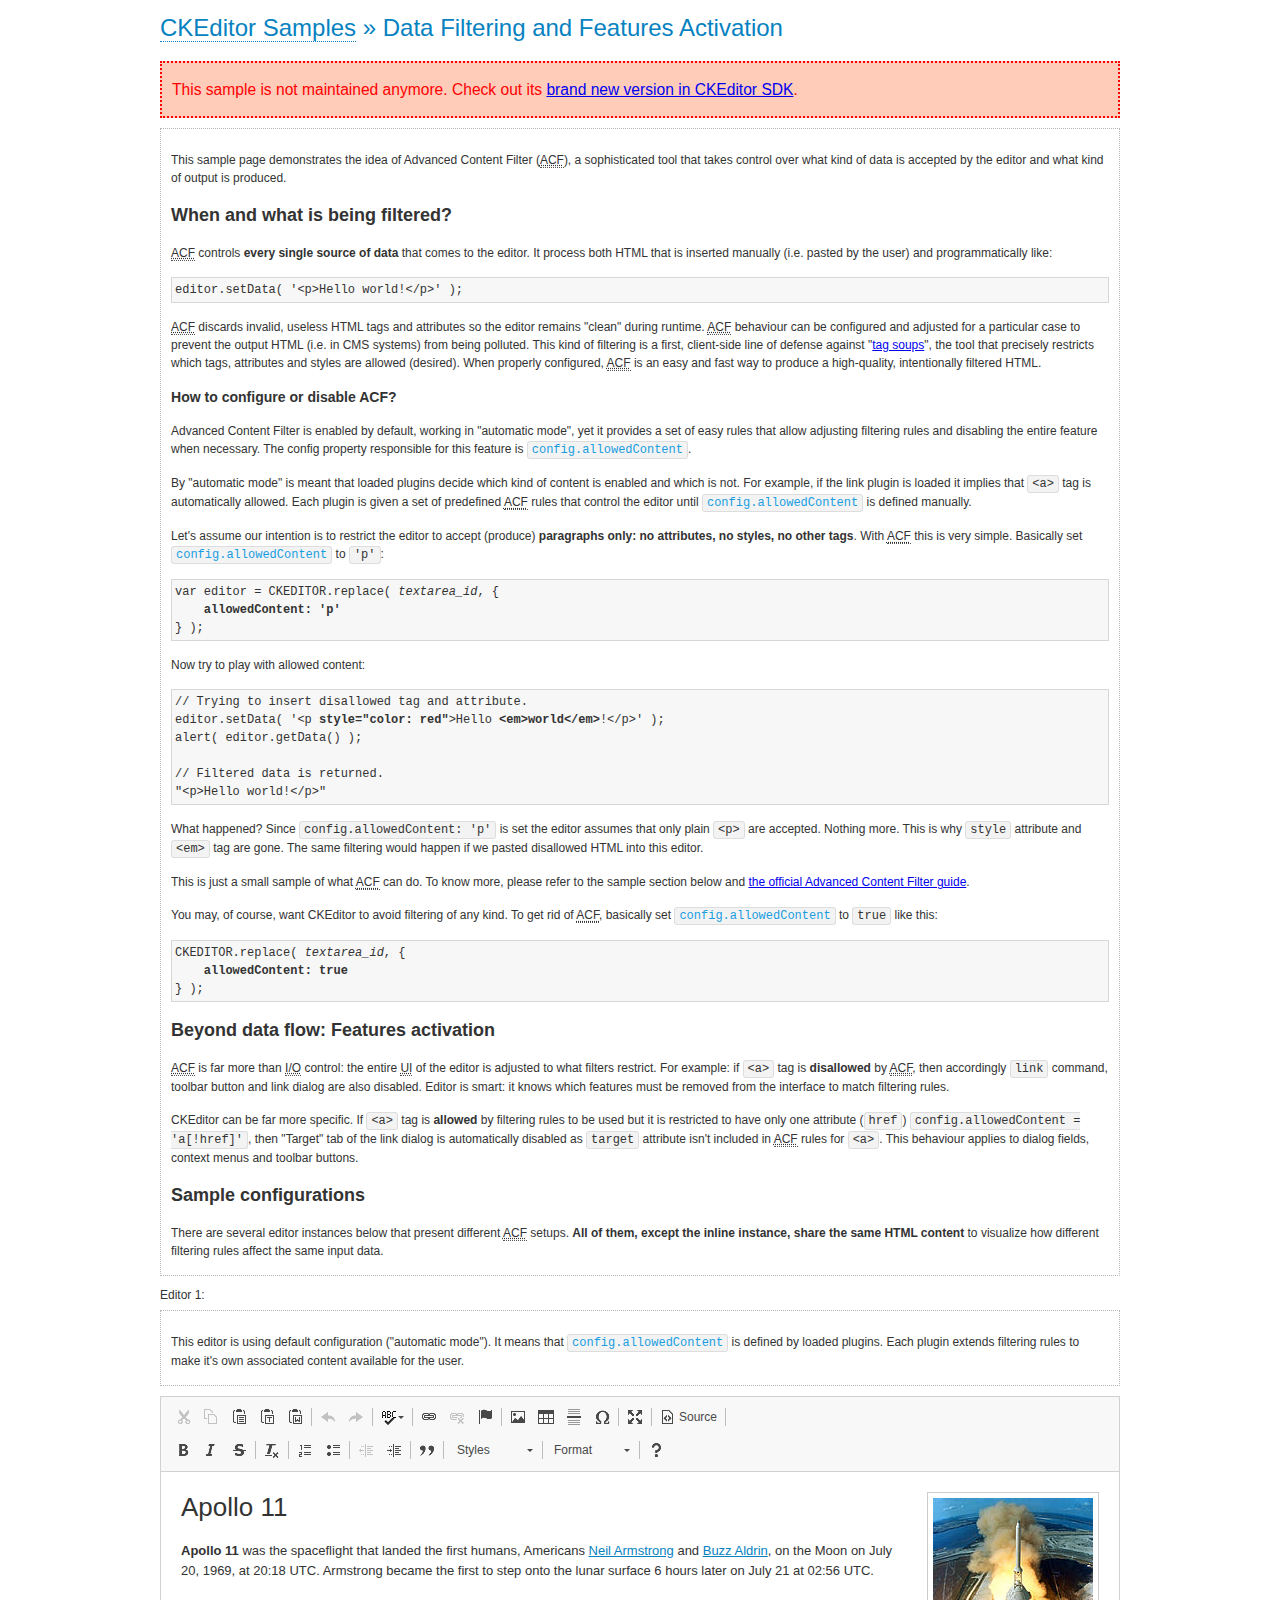
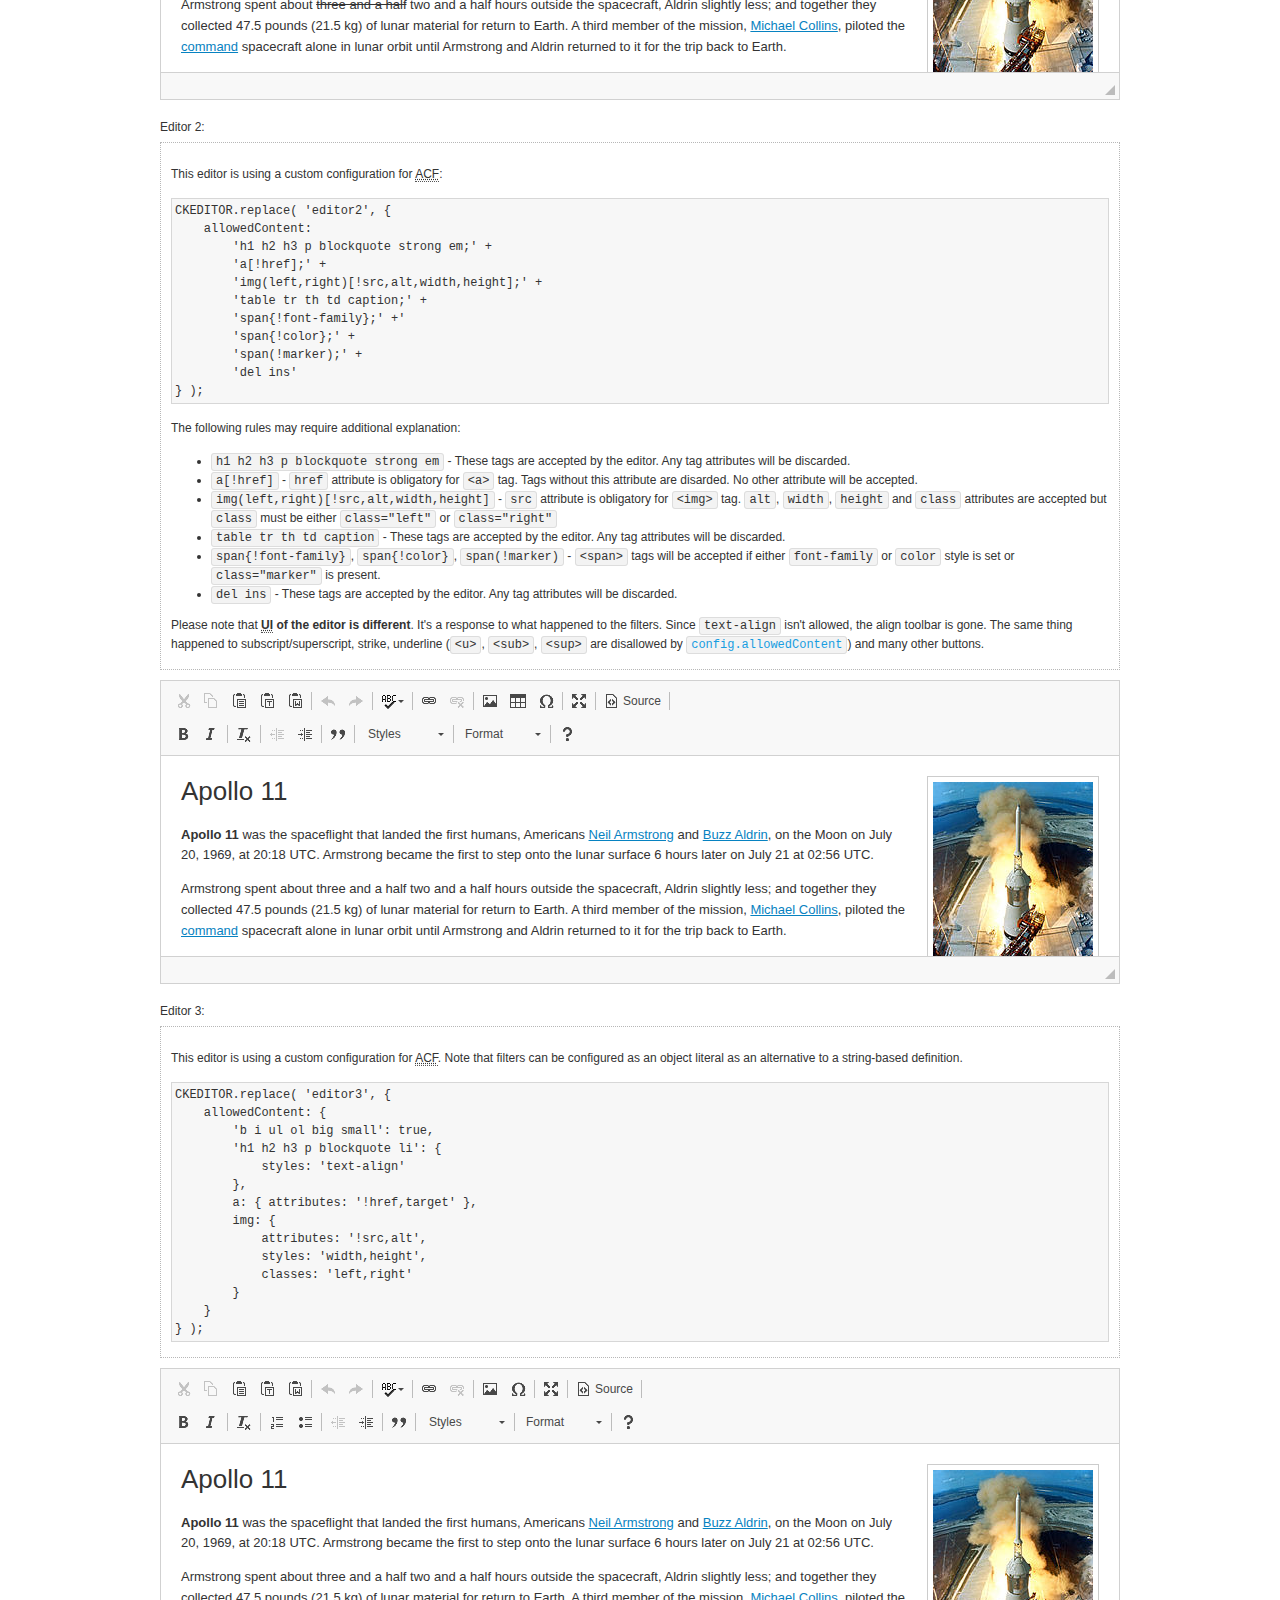
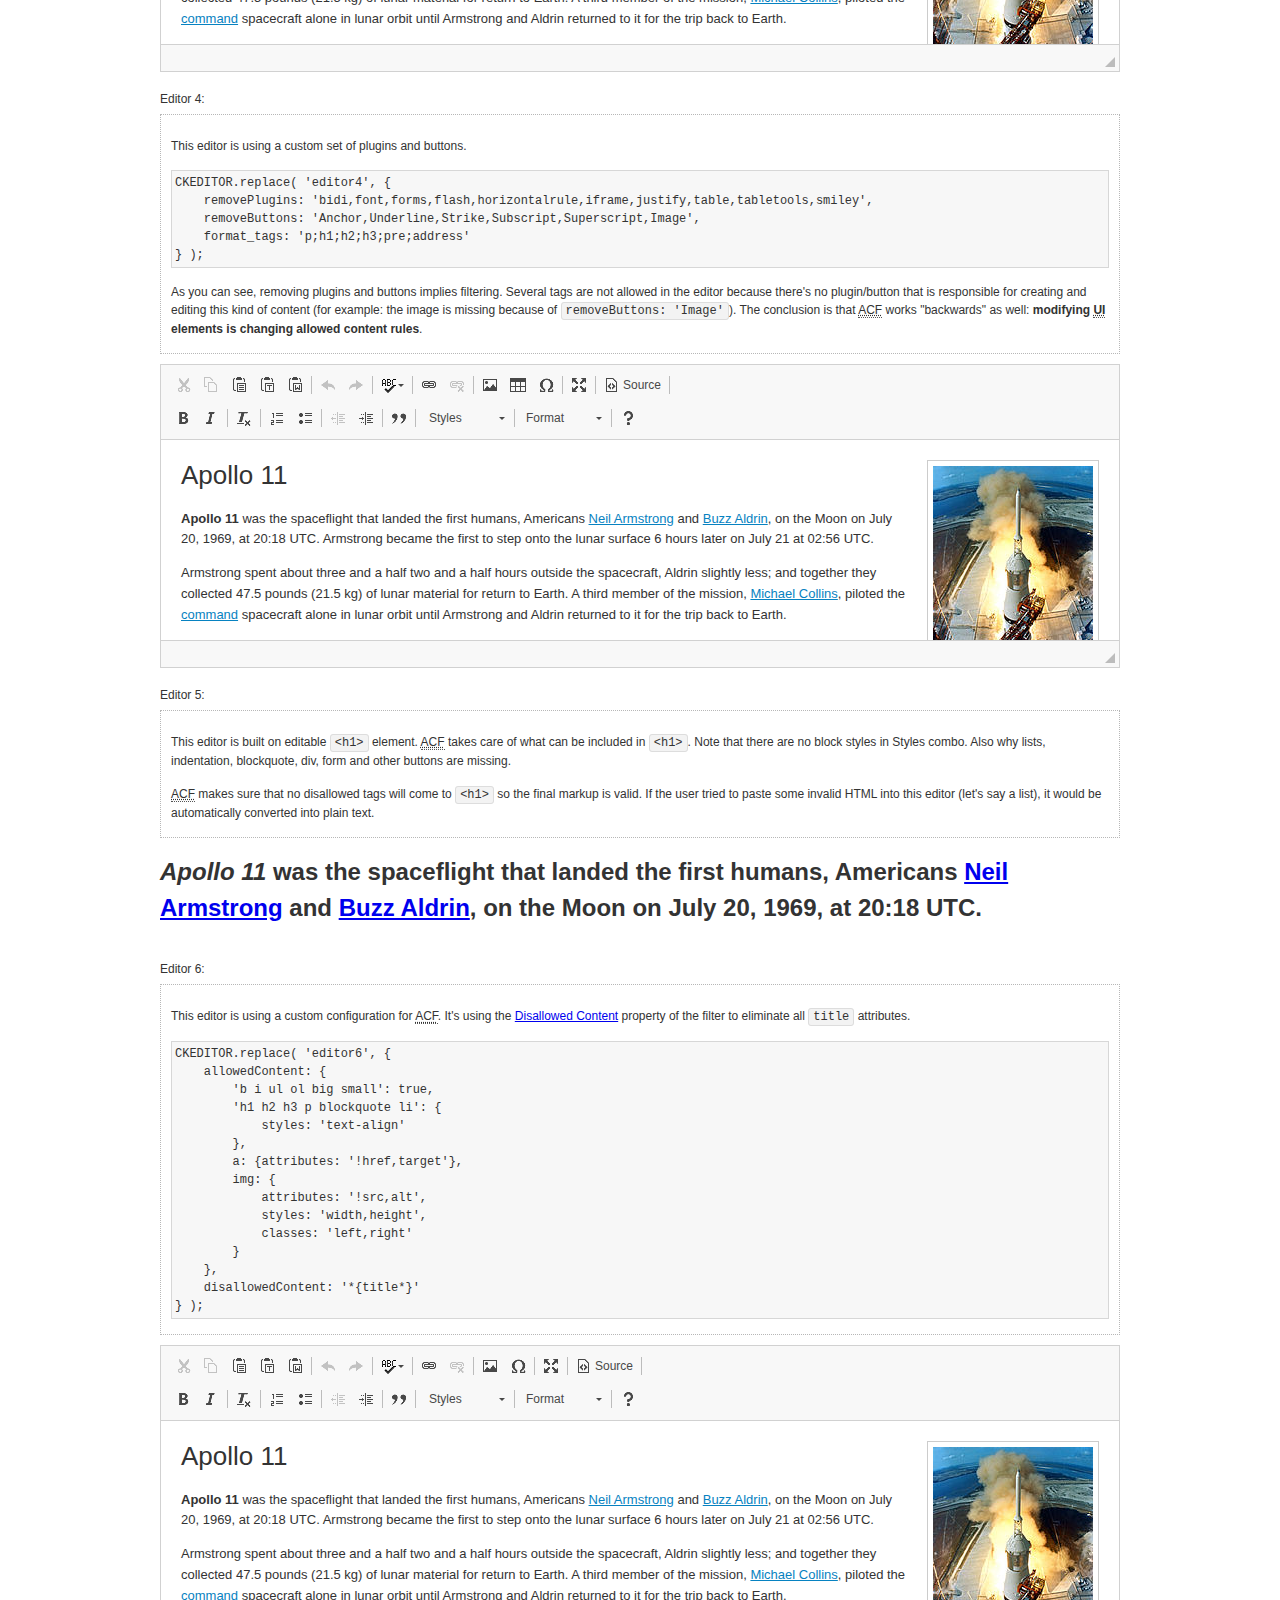
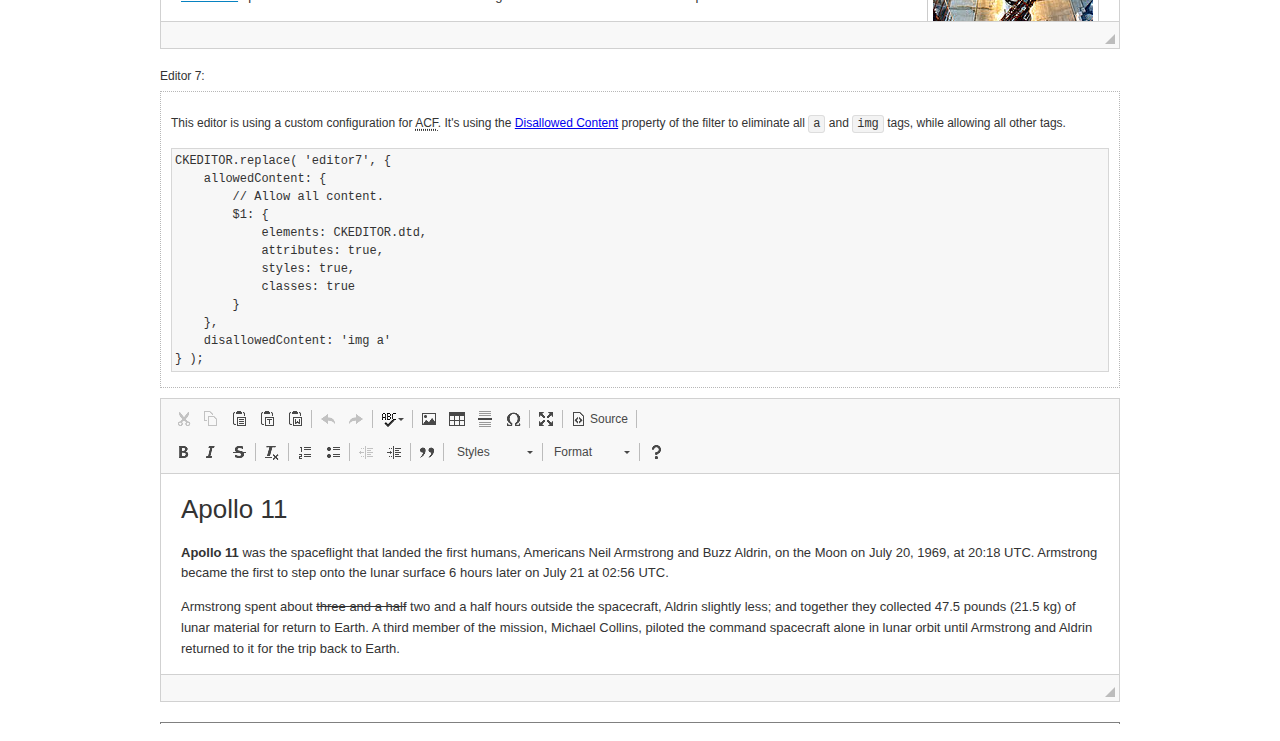
<file: src/main/webapp/admin/ckeditor/samples/old/datafiltering.html>
<!DOCTYPE html>
<!--
Copyright (c) 2003-2018, CKSource - Frederico Knabben. All rights reserved.
For licensing, see LICENSE.md or https://ckeditor.com/legal/ckeditor-oss-license
-->
<html>
<head>
	<meta charset="utf-8">
	<title>Data Filtering &mdash; CKEditor Sample</title>
	<script src="../../ckeditor.js"></script>
	<link rel="stylesheet" href="sample.css">
	<script>
		// Remove advanced tabs for all editors.
		CKEDITOR.config.removeDialogTabs = 'image:advanced;link:advanced;flash:advanced;creatediv:advanced;editdiv:advanced';
	</script>
</head>
<body>
	<h1 class="samples">
		<a href="index.html">CKEditor Samples</a> &raquo; Data Filtering and Features Activation
	</h1>
	<div class="warning deprecated">
		This sample is not maintained anymore. Check out its <a href="https://sdk.ckeditor.com/samples/acf.html">brand new version in CKEditor SDK</a>.
	</div>
	<div class="description">
		<p>
			This sample page demonstrates the idea of Advanced Content Filter
			(<abbr title="Advanced Content Filter">ACF</abbr>), a sophisticated
			tool that takes control over what kind of data is accepted by the editor and what
			kind of output is produced.
		</p>
		<h2>When and what is being filtered?</h2>
		<p>
			<abbr title="Advanced Content Filter">ACF</abbr> controls
			<strong>every single source of data</strong> that comes to the editor.
			It process both HTML that is inserted manually (i.e. pasted by the user)
			and programmatically like:
		</p>
<pre class="samples">
editor.setData( '&lt;p&gt;Hello world!&lt;/p&gt;' );
</pre>
		<p>
			<abbr title="Advanced Content Filter">ACF</abbr> discards invalid,
			useless HTML tags and attributes so the editor remains "clean" during
			runtime. <abbr title="Advanced Content Filter">ACF</abbr> behaviour
			can be configured and adjusted for a particular case to prevent the
			output HTML (i.e. in CMS systems) from being polluted.

			This kind of filtering is a first, client-side line of defense
			against "<a href="http://en.wikipedia.org/wiki/Tag_soup">tag soups</a>",
			the tool that precisely restricts which tags, attributes and styles
			are allowed (desired). When properly configured, <abbr title="Advanced Content Filter">ACF</abbr>
			is an easy and fast way to produce a high-quality, intentionally filtered HTML.
		</p>

		<h3>How to configure or disable ACF?</h3>
		<p>
			Advanced Content Filter is enabled by default, working in "automatic mode", yet
			it provides a set of easy rules that allow adjusting filtering rules
			and disabling the entire feature when necessary. The config property
			responsible for this feature is <code><a class="samples"
			href="https://docs.ckeditor.com/ckeditor4/docs/#!/api/CKEDITOR.config-cfg-allowedContent">config.allowedContent</a></code>.
		</p>
		<p>
			By "automatic mode" is meant that loaded plugins decide which kind
			of content is enabled and which is not. For example, if the link
			plugin is loaded it implies that <code>&lt;a&gt;</code> tag is
			automatically allowed. Each plugin is given a set
			of predefined <abbr title="Advanced Content Filter">ACF</abbr> rules
			that control the editor until <code><a class="samples"
			href="https://docs.ckeditor.com/ckeditor4/docs/#!/api/CKEDITOR.config-cfg-allowedContent">
			config.allowedContent</a></code>
			is defined manually.
		</p>
		<p>
			Let's assume our intention is to restrict the editor to accept (produce) <strong>paragraphs
			only: no attributes, no styles, no other tags</strong>.
			With <abbr title="Advanced Content Filter">ACF</abbr>
			this is very simple. Basically set <code><a class="samples"
			href="https://docs.ckeditor.com/ckeditor4/docs/#!/api/CKEDITOR.config-cfg-allowedContent">
			config.allowedContent</a></code> to <code>'p'</code>:
		</p>
<pre class="samples">
var editor = CKEDITOR.replace( <em>textarea_id</em>, {
	<strong>allowedContent: 'p'</strong>
} );
</pre>
		<p>
			Now try to play with allowed content:
		</p>
<pre class="samples">
// Trying to insert disallowed tag and attribute.
editor.setData( '&lt;p <strong>style="color: red"</strong>&gt;Hello <strong>&lt;em&gt;world&lt;/em&gt;</strong>!&lt;/p&gt;' );
alert( editor.getData() );

// Filtered data is returned.
"&lt;p&gt;Hello world!&lt;/p&gt;"
</pre>
		<p>
			What happened? Since <code>config.allowedContent: 'p'</code> is set the editor assumes
			that only plain <code>&lt;p&gt;</code> are accepted. Nothing more. This is why
			<code>style</code> attribute and <code>&lt;em&gt;</code> tag are gone. The same
			filtering would happen if we pasted disallowed HTML into this editor.
		</p>
		<p>
			This is just a small sample of what <abbr title="Advanced Content Filter">ACF</abbr>
			can do. To know more, please refer to the sample section below and
			<a href="https://docs.ckeditor.com/ckeditor4/docs/#!/guide/dev_advanced_content_filter">the official Advanced Content Filter guide</a>.
		</p>
		<p>
			You may, of course, want CKEditor to avoid filtering of any kind.
			To get rid of <abbr title="Advanced Content Filter">ACF</abbr>,
			basically set <code><a class="samples"
			href="https://docs.ckeditor.com/ckeditor4/docs/#!/api/CKEDITOR.config-cfg-allowedContent">
			config.allowedContent</a></code> to <code>true</code> like this:
		</p>
<pre class="samples">
CKEDITOR.replace( <em>textarea_id</em>, {
	<strong>allowedContent: true</strong>
} );
</pre>

		<h2>Beyond data flow: Features activation</h2>
		<p>
			<abbr title="Advanced Content Filter">ACF</abbr> is far more than
			<abbr title="Input/Output">I/O</abbr> control: the entire
			<abbr title="User Interface">UI</abbr> of the editor is adjusted to what
			filters restrict. For example: if <code>&lt;a&gt;</code> tag is
			<strong>disallowed</strong>
			by <abbr title="Advanced Content Filter">ACF</abbr>,
			then accordingly <code>link</code> command, toolbar button and link dialog
			are also disabled. Editor is smart: it knows which features must be
			removed from the interface to match filtering rules.
		</p>
		<p>
			CKEditor can be far more specific. If <code>&lt;a&gt;</code> tag is
			<strong>allowed</strong> by filtering rules to be used but it is restricted
			to have only one attribute (<code>href</code>)
			<code>config.allowedContent = 'a[!href]'</code>, then
			"Target" tab of the link dialog is automatically disabled as <code>target</code>
			attribute isn't included in <abbr title="Advanced Content Filter">ACF</abbr> rules
			for <code>&lt;a&gt;</code>. This behaviour applies to dialog fields, context
			menus and toolbar buttons.
		</p>

		<h2>Sample configurations</h2>
		<p>
			There are several editor instances below that present different
			<abbr title="Advanced Content Filter">ACF</abbr> setups. <strong>All of them,
			except the inline instance, share the same HTML content</strong> to visualize
			how different filtering rules affect the same input data.
		</p>
	</div>

	<div>
		<label for="editor1">
			Editor 1:
		</label>
		<div class="description">
			<p>
				This editor is using default configuration ("automatic mode"). It means that
				<code><a class="samples"
				href="https://docs.ckeditor.com/ckeditor4/docs/#!/api/CKEDITOR.config-cfg-allowedContent">
				config.allowedContent</a></code> is defined by loaded plugins.
				Each plugin extends filtering rules to make it's own associated content
				available for the user.
			</p>
		</div>
		<textarea cols="80" id="editor1" name="editor1" rows="10">
			&lt;h1&gt;&lt;img alt=&quot;Saturn V carrying Apollo 11&quot; class=&quot;right&quot; src=&quot;assets/sample.jpg&quot;/&gt; Apollo 11&lt;/h1&gt; &lt;p&gt;&lt;b&gt;Apollo 11&lt;/b&gt; was the spaceflight that landed the first humans, Americans &lt;a href=&quot;http://en.wikipedia.org/wiki/Neil_Armstrong&quot; title=&quot;Neil Armstrong&quot;&gt;Neil Armstrong&lt;/a&gt; and &lt;a href=&quot;http://en.wikipedia.org/wiki/Buzz_Aldrin&quot; title=&quot;Buzz Aldrin&quot;&gt;Buzz Aldrin&lt;/a&gt;, on the Moon on July 20, 1969, at 20:18 UTC. Armstrong became the first to step onto the lunar surface 6 hours later on July 21 at 02:56 UTC.&lt;/p&gt; &lt;p&gt;Armstrong spent about &lt;s&gt;three and a half&lt;/s&gt; two and a half hours outside the spacecraft, Aldrin slightly less; and together they collected 47.5 pounds (21.5&amp;nbsp;kg) of lunar material for return to Earth. A third member of the mission, &lt;a href=&quot;http://en.wikipedia.org/wiki/Michael_Collins_(astronaut)&quot; title=&quot;Michael Collins (astronaut)&quot;&gt;Michael Collins&lt;/a&gt;, piloted the &lt;a href=&quot;http://en.wikipedia.org/wiki/Apollo_Command/Service_Module&quot; title=&quot;Apollo Command/Service Module&quot;&gt;command&lt;/a&gt; spacecraft alone in lunar orbit until Armstrong and Aldrin returned to it for the trip back to Earth.&lt;/p&gt; &lt;h2&gt;Broadcasting and &lt;em&gt;quotes&lt;/em&gt; &lt;a id=&quot;quotes&quot; name=&quot;quotes&quot;&gt;&lt;/a&gt;&lt;/h2&gt; &lt;p&gt;Broadcast on live TV to a world-wide audience, Armstrong stepped onto the lunar surface and described the event as:&lt;/p&gt; &lt;blockquote&gt;&lt;p&gt;One small step for [a] man, one giant leap for mankind.&lt;/p&gt;&lt;/blockquote&gt; &lt;p&gt;Apollo 11 effectively ended the &lt;a href=&quot;http://en.wikipedia.org/wiki/Space_Race&quot; title=&quot;Space Race&quot;&gt;Space Race&lt;/a&gt; and fulfilled a national goal proposed in 1961 by the late U.S. President &lt;a href=&quot;http://en.wikipedia.org/wiki/John_F._Kennedy&quot; title=&quot;John F. Kennedy&quot;&gt;John F. Kennedy&lt;/a&gt; in a speech before the United States Congress:&lt;/p&gt; &lt;blockquote&gt;&lt;p&gt;[...] before this decade is out, of landing a man on the Moon and returning him safely to the Earth.&lt;/p&gt;&lt;/blockquote&gt; &lt;h2&gt;Technical details &lt;a id=&quot;tech-details&quot; name=&quot;tech-details&quot;&gt;&lt;/a&gt;&lt;/h2&gt; &lt;table align=&quot;right&quot; border=&quot;1&quot; bordercolor=&quot;#ccc&quot; cellpadding=&quot;5&quot; cellspacing=&quot;0&quot; style=&quot;border-collapse:collapse;margin:10px 0 10px 15px;&quot;&gt; &lt;caption&gt;&lt;strong&gt;Mission crew&lt;/strong&gt;&lt;/caption&gt; &lt;thead&gt; &lt;tr&gt; &lt;th scope=&quot;col&quot;&gt;Position&lt;/th&gt; &lt;th scope=&quot;col&quot;&gt;Astronaut&lt;/th&gt; &lt;/tr&gt; &lt;/thead&gt; &lt;tbody&gt; &lt;tr&gt; &lt;td&gt;Commander&lt;/td&gt; &lt;td&gt;Neil A. Armstrong&lt;/td&gt; &lt;/tr&gt; &lt;tr&gt; &lt;td&gt;Command Module Pilot&lt;/td&gt; &lt;td&gt;Michael Collins&lt;/td&gt; &lt;/tr&gt; &lt;tr&gt; &lt;td&gt;Lunar Module Pilot&lt;/td&gt; &lt;td&gt;Edwin &amp;quot;Buzz&amp;quot; E. Aldrin, Jr.&lt;/td&gt; &lt;/tr&gt; &lt;/tbody&gt; &lt;/table&gt; &lt;p&gt;Launched by a &lt;strong&gt;Saturn V&lt;/strong&gt; rocket from &lt;a href=&quot;http://en.wikipedia.org/wiki/Kennedy_Space_Center&quot; title=&quot;Kennedy Space Center&quot;&gt;Kennedy Space Center&lt;/a&gt; in Merritt Island, Florida on July 16, Apollo 11 was the fifth manned mission of &lt;a href=&quot;http://en.wikipedia.org/wiki/NASA&quot; title=&quot;NASA&quot;&gt;NASA&lt;/a&gt;&amp;#39;s Apollo program. The Apollo spacecraft had three parts:&lt;/p&gt; &lt;ol&gt; &lt;li&gt;&lt;strong&gt;Command Module&lt;/strong&gt; with a cabin for the three astronauts which was the only part which landed back on Earth&lt;/li&gt; &lt;li&gt;&lt;strong&gt;Service Module&lt;/strong&gt; which supported the Command Module with propulsion, electrical power, oxygen and water&lt;/li&gt; &lt;li&gt;&lt;strong&gt;Lunar Module&lt;/strong&gt; for landing on the Moon.&lt;/li&gt; &lt;/ol&gt; &lt;p&gt;After being sent to the Moon by the Saturn V&amp;#39;s upper stage, the astronauts separated the spacecraft from it and travelled for three days until they entered into lunar orbit. Armstrong and Aldrin then moved into the Lunar Module and landed in the &lt;a href=&quot;http://en.wikipedia.org/wiki/Mare_Tranquillitatis&quot; title=&quot;Mare Tranquillitatis&quot;&gt;Sea of Tranquility&lt;/a&gt;. They stayed a total of about 21 and a half hours on the lunar surface. After lifting off in the upper part of the Lunar Module and rejoining Collins in the Command Module, they returned to Earth and landed in the &lt;a href=&quot;http://en.wikipedia.org/wiki/Pacific_Ocean&quot; title=&quot;Pacific Ocean&quot;&gt;Pacific Ocean&lt;/a&gt; on July 24.&lt;/p&gt; &lt;hr/&gt; &lt;p style=&quot;text-align: right;&quot;&gt;&lt;small&gt;Source: &lt;a href=&quot;http://en.wikipedia.org/wiki/Apollo_11&quot;&gt;Wikipedia.org&lt;/a&gt;&lt;/small&gt;&lt;/p&gt;
		</textarea>

		<script>

			CKEDITOR.replace( 'editor1' );

		</script>
	</div>

	<br>

	<div>
		<label for="editor2">
			Editor 2:
		</label>
		<div class="description">
			<p>
				This editor is using a custom configuration for
				<abbr title="Advanced Content Filter">ACF</abbr>:
			</p>
<pre class="samples">
CKEDITOR.replace( 'editor2', {
	allowedContent:
		'h1 h2 h3 p blockquote strong em;' +
		'a[!href];' +
		'img(left,right)[!src,alt,width,height];' +
		'table tr th td caption;' +
		'span{!font-family};' +'
		'span{!color};' +
		'span(!marker);' +
		'del ins'
} );
</pre>
			<p>
				The following rules may require additional explanation:
			</p>
			<ul>
				<li>
					<code>h1 h2 h3 p blockquote strong em</code> - These tags
					are accepted by the editor. Any tag attributes will be discarded.
				</li>
				<li>
					<code>a[!href]</code> - <code>href</code> attribute is obligatory
					for <code>&lt;a&gt;</code> tag. Tags without this attribute
					are disarded. No other attribute will be accepted.
				</li>
				<li>
					<code>img(left,right)[!src,alt,width,height]</code> - <code>src</code>
					attribute is obligatory for <code>&lt;img&gt;</code> tag.
					<code>alt</code>, <code>width</code>, <code>height</code>
					and <code>class</code> attributes are accepted but
					<code>class</code> must be either <code>class="left"</code>
					or <code>class="right"</code>
				</li>
				<li>
					<code>table tr th td caption</code> - These tags
					are accepted by the editor. Any tag attributes will be discarded.
				</li>
				<li>
					<code>span{!font-family}</code>, <code>span{!color}</code>,
					<code>span(!marker)</code> - <code>&lt;span&gt;</code> tags
					will be accepted if either <code>font-family</code> or
					<code>color</code> style is set or <code>class="marker"</code>
					is present.
				</li>
				<li>
					<code>del ins</code> - These tags
					are accepted by the editor. Any tag attributes will be discarded.
				</li>
			</ul>
			<p>
				Please note that <strong><abbr title="User Interface">UI</abbr> of the
				editor is different</strong>. It's a response to what happened to the filters.
				Since <code>text-align</code> isn't allowed, the align toolbar is gone.
				The same thing happened to subscript/superscript, strike, underline
				(<code>&lt;u&gt;</code>, <code>&lt;sub&gt;</code>, <code>&lt;sup&gt;</code>
				are disallowed by <code><a class="samples"
				href="https://docs.ckeditor.com/ckeditor4/docs/#!/api/CKEDITOR.config-cfg-allowedContent">
				config.allowedContent</a></code>) and many other buttons.
			</p>
		</div>
		<textarea cols="80" id="editor2" name="editor2" rows="10">
			&lt;h1&gt;&lt;img alt=&quot;Saturn V carrying Apollo 11&quot; class=&quot;right&quot; src=&quot;assets/sample.jpg&quot;/&gt; Apollo 11&lt;/h1&gt; &lt;p&gt;&lt;b&gt;Apollo 11&lt;/b&gt; was the spaceflight that landed the first humans, Americans &lt;a href=&quot;http://en.wikipedia.org/wiki/Neil_Armstrong&quot; title=&quot;Neil Armstrong&quot;&gt;Neil Armstrong&lt;/a&gt; and &lt;a href=&quot;http://en.wikipedia.org/wiki/Buzz_Aldrin&quot; title=&quot;Buzz Aldrin&quot;&gt;Buzz Aldrin&lt;/a&gt;, on the Moon on July 20, 1969, at 20:18 UTC. Armstrong became the first to step onto the lunar surface 6 hours later on July 21 at 02:56 UTC.&lt;/p&gt; &lt;p&gt;Armstrong spent about &lt;s&gt;three and a half&lt;/s&gt; two and a half hours outside the spacecraft, Aldrin slightly less; and together they collected 47.5 pounds (21.5&amp;nbsp;kg) of lunar material for return to Earth. A third member of the mission, &lt;a href=&quot;http://en.wikipedia.org/wiki/Michael_Collins_(astronaut)&quot; title=&quot;Michael Collins (astronaut)&quot;&gt;Michael Collins&lt;/a&gt;, piloted the &lt;a href=&quot;http://en.wikipedia.org/wiki/Apollo_Command/Service_Module&quot; title=&quot;Apollo Command/Service Module&quot;&gt;command&lt;/a&gt; spacecraft alone in lunar orbit until Armstrong and Aldrin returned to it for the trip back to Earth.&lt;/p&gt; &lt;h2&gt;Broadcasting and &lt;em&gt;quotes&lt;/em&gt; &lt;a id=&quot;quotes&quot; name=&quot;quotes&quot;&gt;&lt;/a&gt;&lt;/h2&gt; &lt;p&gt;Broadcast on live TV to a world-wide audience, Armstrong stepped onto the lunar surface and described the event as:&lt;/p&gt; &lt;blockquote&gt;&lt;p&gt;One small step for [a] man, one giant leap for mankind.&lt;/p&gt;&lt;/blockquote&gt; &lt;p&gt;Apollo 11 effectively ended the &lt;a href=&quot;http://en.wikipedia.org/wiki/Space_Race&quot; title=&quot;Space Race&quot;&gt;Space Race&lt;/a&gt; and fulfilled a national goal proposed in 1961 by the late U.S. President &lt;a href=&quot;http://en.wikipedia.org/wiki/John_F._Kennedy&quot; title=&quot;John F. Kennedy&quot;&gt;John F. Kennedy&lt;/a&gt; in a speech before the United States Congress:&lt;/p&gt; &lt;blockquote&gt;&lt;p&gt;[...] before this decade is out, of landing a man on the Moon and returning him safely to the Earth.&lt;/p&gt;&lt;/blockquote&gt; &lt;h2&gt;Technical details &lt;a id=&quot;tech-details&quot; name=&quot;tech-details&quot;&gt;&lt;/a&gt;&lt;/h2&gt; &lt;table align=&quot;right&quot; border=&quot;1&quot; bordercolor=&quot;#ccc&quot; cellpadding=&quot;5&quot; cellspacing=&quot;0&quot; style=&quot;border-collapse:collapse;margin:10px 0 10px 15px;&quot;&gt; &lt;caption&gt;&lt;strong&gt;Mission crew&lt;/strong&gt;&lt;/caption&gt; &lt;thead&gt; &lt;tr&gt; &lt;th scope=&quot;col&quot;&gt;Position&lt;/th&gt; &lt;th scope=&quot;col&quot;&gt;Astronaut&lt;/th&gt; &lt;/tr&gt; &lt;/thead&gt; &lt;tbody&gt; &lt;tr&gt; &lt;td&gt;Commander&lt;/td&gt; &lt;td&gt;Neil A. Armstrong&lt;/td&gt; &lt;/tr&gt; &lt;tr&gt; &lt;td&gt;Command Module Pilot&lt;/td&gt; &lt;td&gt;Michael Collins&lt;/td&gt; &lt;/tr&gt; &lt;tr&gt; &lt;td&gt;Lunar Module Pilot&lt;/td&gt; &lt;td&gt;Edwin &amp;quot;Buzz&amp;quot; E. Aldrin, Jr.&lt;/td&gt; &lt;/tr&gt; &lt;/tbody&gt; &lt;/table&gt; &lt;p&gt;Launched by a &lt;strong&gt;Saturn V&lt;/strong&gt; rocket from &lt;a href=&quot;http://en.wikipedia.org/wiki/Kennedy_Space_Center&quot; title=&quot;Kennedy Space Center&quot;&gt;Kennedy Space Center&lt;/a&gt; in Merritt Island, Florida on July 16, Apollo 11 was the fifth manned mission of &lt;a href=&quot;http://en.wikipedia.org/wiki/NASA&quot; title=&quot;NASA&quot;&gt;NASA&lt;/a&gt;&amp;#39;s Apollo program. The Apollo spacecraft had three parts:&lt;/p&gt; &lt;ol&gt; &lt;li&gt;&lt;strong&gt;Command Module&lt;/strong&gt; with a cabin for the three astronauts which was the only part which landed back on Earth&lt;/li&gt; &lt;li&gt;&lt;strong&gt;Service Module&lt;/strong&gt; which supported the Command Module with propulsion, electrical power, oxygen and water&lt;/li&gt; &lt;li&gt;&lt;strong&gt;Lunar Module&lt;/strong&gt; for landing on the Moon.&lt;/li&gt; &lt;/ol&gt; &lt;p&gt;After being sent to the Moon by the Saturn V&amp;#39;s upper stage, the astronauts separated the spacecraft from it and travelled for three days until they entered into lunar orbit. Armstrong and Aldrin then moved into the Lunar Module and landed in the &lt;a href=&quot;http://en.wikipedia.org/wiki/Mare_Tranquillitatis&quot; title=&quot;Mare Tranquillitatis&quot;&gt;Sea of Tranquility&lt;/a&gt;. They stayed a total of about 21 and a half hours on the lunar surface. After lifting off in the upper part of the Lunar Module and rejoining Collins in the Command Module, they returned to Earth and landed in the &lt;a href=&quot;http://en.wikipedia.org/wiki/Pacific_Ocean&quot; title=&quot;Pacific Ocean&quot;&gt;Pacific Ocean&lt;/a&gt; on July 24.&lt;/p&gt; &lt;hr/&gt; &lt;p style=&quot;text-align: right;&quot;&gt;&lt;small&gt;Source: &lt;a href=&quot;http://en.wikipedia.org/wiki/Apollo_11&quot;&gt;Wikipedia.org&lt;/a&gt;&lt;/small&gt;&lt;/p&gt;
		</textarea>
		<script>

			CKEDITOR.replace( 'editor2', {
				allowedContent:
					'h1 h2 h3 p blockquote strong em;' +
					'a[!href];' +
					'img(left,right)[!src,alt,width,height];' +
					'table tr th td caption;' +
					'span{!font-family};' +
					'span{!color};' +
					'span(!marker);' +
					'del ins'
			} );

		</script>
	</div>

	<br>

	<div>
		<label for="editor3">
			Editor 3:
		</label>
		<div class="description">
			<p>
				This editor is using a custom configuration for
				<abbr title="Advanced Content Filter">ACF</abbr>.
				Note that filters can be configured as an object literal
				as an alternative to a string-based definition.
			</p>
<pre class="samples">
CKEDITOR.replace( 'editor3', {
	allowedContent: {
		'b i ul ol big small': true,
		'h1 h2 h3 p blockquote li': {
			styles: 'text-align'
		},
		a: { attributes: '!href,target' },
		img: {
			attributes: '!src,alt',
			styles: 'width,height',
			classes: 'left,right'
		}
	}
} );
</pre>
		</div>
		<textarea cols="80" id="editor3" name="editor3" rows="10">
			&lt;h1&gt;&lt;img alt=&quot;Saturn V carrying Apollo 11&quot; class=&quot;right&quot; src=&quot;assets/sample.jpg&quot;/&gt; Apollo 11&lt;/h1&gt; &lt;p&gt;&lt;b&gt;Apollo 11&lt;/b&gt; was the spaceflight that landed the first humans, Americans &lt;a href=&quot;http://en.wikipedia.org/wiki/Neil_Armstrong&quot; title=&quot;Neil Armstrong&quot;&gt;Neil Armstrong&lt;/a&gt; and &lt;a href=&quot;http://en.wikipedia.org/wiki/Buzz_Aldrin&quot; title=&quot;Buzz Aldrin&quot;&gt;Buzz Aldrin&lt;/a&gt;, on the Moon on July 20, 1969, at 20:18 UTC. Armstrong became the first to step onto the lunar surface 6 hours later on July 21 at 02:56 UTC.&lt;/p&gt; &lt;p&gt;Armstrong spent about &lt;s&gt;three and a half&lt;/s&gt; two and a half hours outside the spacecraft, Aldrin slightly less; and together they collected 47.5 pounds (21.5&amp;nbsp;kg) of lunar material for return to Earth. A third member of the mission, &lt;a href=&quot;http://en.wikipedia.org/wiki/Michael_Collins_(astronaut)&quot; title=&quot;Michael Collins (astronaut)&quot;&gt;Michael Collins&lt;/a&gt;, piloted the &lt;a href=&quot;http://en.wikipedia.org/wiki/Apollo_Command/Service_Module&quot; title=&quot;Apollo Command/Service Module&quot;&gt;command&lt;/a&gt; spacecraft alone in lunar orbit until Armstrong and Aldrin returned to it for the trip back to Earth.&lt;/p&gt; &lt;h2&gt;Broadcasting and &lt;em&gt;quotes&lt;/em&gt; &lt;a id=&quot;quotes&quot; name=&quot;quotes&quot;&gt;&lt;/a&gt;&lt;/h2&gt; &lt;p&gt;Broadcast on live TV to a world-wide audience, Armstrong stepped onto the lunar surface and described the event as:&lt;/p&gt; &lt;blockquote&gt;&lt;p&gt;One small step for [a] man, one giant leap for mankind.&lt;/p&gt;&lt;/blockquote&gt; &lt;p&gt;Apollo 11 effectively ended the &lt;a href=&quot;http://en.wikipedia.org/wiki/Space_Race&quot; title=&quot;Space Race&quot;&gt;Space Race&lt;/a&gt; and fulfilled a national goal proposed in 1961 by the late U.S. President &lt;a href=&quot;http://en.wikipedia.org/wiki/John_F._Kennedy&quot; title=&quot;John F. Kennedy&quot;&gt;John F. Kennedy&lt;/a&gt; in a speech before the United States Congress:&lt;/p&gt; &lt;blockquote&gt;&lt;p&gt;[...] before this decade is out, of landing a man on the Moon and returning him safely to the Earth.&lt;/p&gt;&lt;/blockquote&gt; &lt;h2&gt;Technical details &lt;a id=&quot;tech-details&quot; name=&quot;tech-details&quot;&gt;&lt;/a&gt;&lt;/h2&gt; &lt;table align=&quot;right&quot; border=&quot;1&quot; bordercolor=&quot;#ccc&quot; cellpadding=&quot;5&quot; cellspacing=&quot;0&quot; style=&quot;border-collapse:collapse;margin:10px 0 10px 15px;&quot;&gt; &lt;caption&gt;&lt;strong&gt;Mission crew&lt;/strong&gt;&lt;/caption&gt; &lt;thead&gt; &lt;tr&gt; &lt;th scope=&quot;col&quot;&gt;Position&lt;/th&gt; &lt;th scope=&quot;col&quot;&gt;Astronaut&lt;/th&gt; &lt;/tr&gt; &lt;/thead&gt; &lt;tbody&gt; &lt;tr&gt; &lt;td&gt;Commander&lt;/td&gt; &lt;td&gt;Neil A. Armstrong&lt;/td&gt; &lt;/tr&gt; &lt;tr&gt; &lt;td&gt;Command Module Pilot&lt;/td&gt; &lt;td&gt;Michael Collins&lt;/td&gt; &lt;/tr&gt; &lt;tr&gt; &lt;td&gt;Lunar Module Pilot&lt;/td&gt; &lt;td&gt;Edwin &amp;quot;Buzz&amp;quot; E. Aldrin, Jr.&lt;/td&gt; &lt;/tr&gt; &lt;/tbody&gt; &lt;/table&gt; &lt;p&gt;Launched by a &lt;strong&gt;Saturn V&lt;/strong&gt; rocket from &lt;a href=&quot;http://en.wikipedia.org/wiki/Kennedy_Space_Center&quot; title=&quot;Kennedy Space Center&quot;&gt;Kennedy Space Center&lt;/a&gt; in Merritt Island, Florida on July 16, Apollo 11 was the fifth manned mission of &lt;a href=&quot;http://en.wikipedia.org/wiki/NASA&quot; title=&quot;NASA&quot;&gt;NASA&lt;/a&gt;&amp;#39;s Apollo program. The Apollo spacecraft had three parts:&lt;/p&gt; &lt;ol&gt; &lt;li&gt;&lt;strong&gt;Command Module&lt;/strong&gt; with a cabin for the three astronauts which was the only part which landed back on Earth&lt;/li&gt; &lt;li&gt;&lt;strong&gt;Service Module&lt;/strong&gt; which supported the Command Module with propulsion, electrical power, oxygen and water&lt;/li&gt; &lt;li&gt;&lt;strong&gt;Lunar Module&lt;/strong&gt; for landing on the Moon.&lt;/li&gt; &lt;/ol&gt; &lt;p&gt;After being sent to the Moon by the Saturn V&amp;#39;s upper stage, the astronauts separated the spacecraft from it and travelled for three days until they entered into lunar orbit. Armstrong and Aldrin then moved into the Lunar Module and landed in the &lt;a href=&quot;http://en.wikipedia.org/wiki/Mare_Tranquillitatis&quot; title=&quot;Mare Tranquillitatis&quot;&gt;Sea of Tranquility&lt;/a&gt;. They stayed a total of about 21 and a half hours on the lunar surface. After lifting off in the upper part of the Lunar Module and rejoining Collins in the Command Module, they returned to Earth and landed in the &lt;a href=&quot;http://en.wikipedia.org/wiki/Pacific_Ocean&quot; title=&quot;Pacific Ocean&quot;&gt;Pacific Ocean&lt;/a&gt; on July 24.&lt;/p&gt; &lt;hr/&gt; &lt;p style=&quot;text-align: right;&quot;&gt;&lt;small&gt;Source: &lt;a href=&quot;http://en.wikipedia.org/wiki/Apollo_11&quot;&gt;Wikipedia.org&lt;/a&gt;&lt;/small&gt;&lt;/p&gt;
		</textarea>
		<script>

			CKEDITOR.replace( 'editor3', {
				allowedContent: {
					'b i ul ol big small': true,
					'h1 h2 h3 p blockquote li': {
						styles: 'text-align'
					},
					a: { attributes: '!href,target' },
					img: {
						attributes: '!src,alt',
						styles: 'width,height',
						classes: 'left,right'
					}
				}
			} );

		</script>
	</div>

	<br>

	<div>
		<label for="editor4">
			Editor 4:
		</label>
		<div class="description">
			<p>
				This editor is using a custom set of plugins and buttons.
			</p>
<pre class="samples">
CKEDITOR.replace( 'editor4', {
	removePlugins: 'bidi,font,forms,flash,horizontalrule,iframe,justify,table,tabletools,smiley',
	removeButtons: 'Anchor,Underline,Strike,Subscript,Superscript,Image',
	format_tags: 'p;h1;h2;h3;pre;address'
} );
</pre>
			<p>
				As you can see, removing plugins and buttons implies filtering.
				Several tags are not allowed in the editor because there's no
				plugin/button that is responsible for creating and editing this
				kind of content (for example: the image is missing because
				of <code>removeButtons: 'Image'</code>). The conclusion is that
				<abbr title="Advanced Content Filter">ACF</abbr> works "backwards"
				as well: <strong>modifying <abbr title="User Interface">UI</abbr>
				elements is changing allowed content rules</strong>.
			</p>
		</div>
		<textarea cols="80" id="editor4" name="editor4" rows="10">
			&lt;h1&gt;&lt;img alt=&quot;Saturn V carrying Apollo 11&quot; class=&quot;right&quot; src=&quot;assets/sample.jpg&quot;/&gt; Apollo 11&lt;/h1&gt; &lt;p&gt;&lt;b&gt;Apollo 11&lt;/b&gt; was the spaceflight that landed the first humans, Americans &lt;a href=&quot;http://en.wikipedia.org/wiki/Neil_Armstrong&quot; title=&quot;Neil Armstrong&quot;&gt;Neil Armstrong&lt;/a&gt; and &lt;a href=&quot;http://en.wikipedia.org/wiki/Buzz_Aldrin&quot; title=&quot;Buzz Aldrin&quot;&gt;Buzz Aldrin&lt;/a&gt;, on the Moon on July 20, 1969, at 20:18 UTC. Armstrong became the first to step onto the lunar surface 6 hours later on July 21 at 02:56 UTC.&lt;/p&gt; &lt;p&gt;Armstrong spent about &lt;s&gt;three and a half&lt;/s&gt; two and a half hours outside the spacecraft, Aldrin slightly less; and together they collected 47.5 pounds (21.5&amp;nbsp;kg) of lunar material for return to Earth. A third member of the mission, &lt;a href=&quot;http://en.wikipedia.org/wiki/Michael_Collins_(astronaut)&quot; title=&quot;Michael Collins (astronaut)&quot;&gt;Michael Collins&lt;/a&gt;, piloted the &lt;a href=&quot;http://en.wikipedia.org/wiki/Apollo_Command/Service_Module&quot; title=&quot;Apollo Command/Service Module&quot;&gt;command&lt;/a&gt; spacecraft alone in lunar orbit until Armstrong and Aldrin returned to it for the trip back to Earth.&lt;/p&gt; &lt;h2&gt;Broadcasting and &lt;em&gt;quotes&lt;/em&gt; &lt;a id=&quot;quotes&quot; name=&quot;quotes&quot;&gt;&lt;/a&gt;&lt;/h2&gt; &lt;p&gt;Broadcast on live TV to a world-wide audience, Armstrong stepped onto the lunar surface and described the event as:&lt;/p&gt; &lt;blockquote&gt;&lt;p&gt;One small step for [a] man, one giant leap for mankind.&lt;/p&gt;&lt;/blockquote&gt; &lt;p&gt;Apollo 11 effectively ended the &lt;a href=&quot;http://en.wikipedia.org/wiki/Space_Race&quot; title=&quot;Space Race&quot;&gt;Space Race&lt;/a&gt; and fulfilled a national goal proposed in 1961 by the late U.S. President &lt;a href=&quot;http://en.wikipedia.org/wiki/John_F._Kennedy&quot; title=&quot;John F. Kennedy&quot;&gt;John F. Kennedy&lt;/a&gt; in a speech before the United States Congress:&lt;/p&gt; &lt;blockquote&gt;&lt;p&gt;[...] before this decade is out, of landing a man on the Moon and returning him safely to the Earth.&lt;/p&gt;&lt;/blockquote&gt; &lt;h2&gt;Technical details &lt;a id=&quot;tech-details&quot; name=&quot;tech-details&quot;&gt;&lt;/a&gt;&lt;/h2&gt; &lt;table align=&quot;right&quot; border=&quot;1&quot; bordercolor=&quot;#ccc&quot; cellpadding=&quot;5&quot; cellspacing=&quot;0&quot; style=&quot;border-collapse:collapse;margin:10px 0 10px 15px;&quot;&gt; &lt;caption&gt;&lt;strong&gt;Mission crew&lt;/strong&gt;&lt;/caption&gt; &lt;thead&gt; &lt;tr&gt; &lt;th scope=&quot;col&quot;&gt;Position&lt;/th&gt; &lt;th scope=&quot;col&quot;&gt;Astronaut&lt;/th&gt; &lt;/tr&gt; &lt;/thead&gt; &lt;tbody&gt; &lt;tr&gt; &lt;td&gt;Commander&lt;/td&gt; &lt;td&gt;Neil A. Armstrong&lt;/td&gt; &lt;/tr&gt; &lt;tr&gt; &lt;td&gt;Command Module Pilot&lt;/td&gt; &lt;td&gt;Michael Collins&lt;/td&gt; &lt;/tr&gt; &lt;tr&gt; &lt;td&gt;Lunar Module Pilot&lt;/td&gt; &lt;td&gt;Edwin &amp;quot;Buzz&amp;quot; E. Aldrin, Jr.&lt;/td&gt; &lt;/tr&gt; &lt;/tbody&gt; &lt;/table&gt; &lt;p&gt;Launched by a &lt;strong&gt;Saturn V&lt;/strong&gt; rocket from &lt;a href=&quot;http://en.wikipedia.org/wiki/Kennedy_Space_Center&quot; title=&quot;Kennedy Space Center&quot;&gt;Kennedy Space Center&lt;/a&gt; in Merritt Island, Florida on July 16, Apollo 11 was the fifth manned mission of &lt;a href=&quot;http://en.wikipedia.org/wiki/NASA&quot; title=&quot;NASA&quot;&gt;NASA&lt;/a&gt;&amp;#39;s Apollo program. The Apollo spacecraft had three parts:&lt;/p&gt; &lt;ol&gt; &lt;li&gt;&lt;strong&gt;Command Module&lt;/strong&gt; with a cabin for the three astronauts which was the only part which landed back on Earth&lt;/li&gt; &lt;li&gt;&lt;strong&gt;Service Module&lt;/strong&gt; which supported the Command Module with propulsion, electrical power, oxygen and water&lt;/li&gt; &lt;li&gt;&lt;strong&gt;Lunar Module&lt;/strong&gt; for landing on the Moon.&lt;/li&gt; &lt;/ol&gt; &lt;p&gt;After being sent to the Moon by the Saturn V&amp;#39;s upper stage, the astronauts separated the spacecraft from it and travelled for three days until they entered into lunar orbit. Armstrong and Aldrin then moved into the Lunar Module and landed in the &lt;a href=&quot;http://en.wikipedia.org/wiki/Mare_Tranquillitatis&quot; title=&quot;Mare Tranquillitatis&quot;&gt;Sea of Tranquility&lt;/a&gt;. They stayed a total of about 21 and a half hours on the lunar surface. After lifting off in the upper part of the Lunar Module and rejoining Collins in the Command Module, they returned to Earth and landed in the &lt;a href=&quot;http://en.wikipedia.org/wiki/Pacific_Ocean&quot; title=&quot;Pacific Ocean&quot;&gt;Pacific Ocean&lt;/a&gt; on July 24.&lt;/p&gt; &lt;hr/&gt; &lt;p style=&quot;text-align: right;&quot;&gt;&lt;small&gt;Source: &lt;a href=&quot;http://en.wikipedia.org/wiki/Apollo_11&quot;&gt;Wikipedia.org&lt;/a&gt;&lt;/small&gt;&lt;/p&gt;
		</textarea>
		<script>

			CKEDITOR.replace( 'editor4', {
				removePlugins: 'bidi,div,font,forms,flash,horizontalrule,iframe,justify,table,tabletools,smiley',
				removeButtons: 'Anchor,Underline,Strike,Subscript,Superscript,Image',
				format_tags: 'p;h1;h2;h3;pre;address'
			} );

		</script>
	</div>

	<br>

	<div>
		<label for="editor5">
			Editor 5:
		</label>
		<div class="description">
			<p>
				This editor is built on editable <code>&lt;h1&gt;</code> element.
				<abbr title="Advanced Content Filter">ACF</abbr> takes care of
				what can be included in <code>&lt;h1&gt;</code>. Note that there
				are no block styles in Styles combo. Also why lists, indentation,
				blockquote, div, form and other buttons are missing.
			</p>
			<p>
				<abbr title="Advanced Content Filter">ACF</abbr> makes sure that
				no disallowed tags will come to <code>&lt;h1&gt;</code> so the final
				markup is valid. If the user tried to paste some invalid HTML
				into this editor (let's say a list), it would be automatically
				converted into plain text.
			</p>
		</div>
		<h1 id="editor5" contenteditable="true">
			<em>Apollo 11</em> was the spaceflight that landed the first humans, Americans <a href="http://en.wikipedia.org/wiki/Neil_Armstrong" title="Neil Armstrong">Neil Armstrong</a> and <a href="http://en.wikipedia.org/wiki/Buzz_Aldrin" title="Buzz Aldrin">Buzz Aldrin</a>, on the Moon on July 20, 1969, at 20:18 UTC.
		</h1>
	</div>

	<br>

	<div>
		<label for="editor3">
			Editor 6:
		</label>
		<div class="description">
			<p>
				This editor is using a custom configuration for <abbr title="Advanced Content Filter">ACF</abbr>.
				It's using the <a href="https://docs.ckeditor.com/ckeditor4/docs/#!/guide/dev_disallowed_content" rel="noopener noreferrer" target="_blank">
				Disallowed Content</a> property of the filter to eliminate all <code>title</code> attributes.
			</p>

<pre class="samples">
CKEDITOR.replace( 'editor6', {
	allowedContent: {
		'b i ul ol big small': true,
		'h1 h2 h3 p blockquote li': {
			styles: 'text-align'
		},
		a: {attributes: '!href,target'},
		img: {
			attributes: '!src,alt',
			styles: 'width,height',
			classes: 'left,right'
		}
	},
	disallowedContent: '*{title*}'
} );
</pre>
		</div>
		<textarea cols="80" id="editor6" name="editor6" rows="10">
			&lt;h1&gt;&lt;img alt=&quot;Saturn V carrying Apollo 11&quot; class=&quot;right&quot; src=&quot;assets/sample.jpg&quot;/&gt; Apollo 11&lt;/h1&gt; &lt;p&gt;&lt;b&gt;Apollo 11&lt;/b&gt; was the spaceflight that landed the first humans, Americans &lt;a href=&quot;http://en.wikipedia.org/wiki/Neil_Armstrong&quot; title=&quot;Neil Armstrong&quot;&gt;Neil Armstrong&lt;/a&gt; and &lt;a href=&quot;http://en.wikipedia.org/wiki/Buzz_Aldrin&quot; title=&quot;Buzz Aldrin&quot;&gt;Buzz Aldrin&lt;/a&gt;, on the Moon on July 20, 1969, at 20:18 UTC. Armstrong became the first to step onto the lunar surface 6 hours later on July 21 at 02:56 UTC.&lt;/p&gt; &lt;p&gt;Armstrong spent about &lt;s&gt;three and a half&lt;/s&gt; two and a half hours outside the spacecraft, Aldrin slightly less; and together they collected 47.5 pounds (21.5&amp;nbsp;kg) of lunar material for return to Earth. A third member of the mission, &lt;a href=&quot;http://en.wikipedia.org/wiki/Michael_Collins_(astronaut)&quot; title=&quot;Michael Collins (astronaut)&quot;&gt;Michael Collins&lt;/a&gt;, piloted the &lt;a href=&quot;http://en.wikipedia.org/wiki/Apollo_Command/Service_Module&quot; title=&quot;Apollo Command/Service Module&quot;&gt;command&lt;/a&gt; spacecraft alone in lunar orbit until Armstrong and Aldrin returned to it for the trip back to Earth.&lt;/p&gt; &lt;h2&gt;Broadcasting and &lt;em&gt;quotes&lt;/em&gt; &lt;a id=&quot;quotes&quot; name=&quot;quotes&quot;&gt;&lt;/a&gt;&lt;/h2&gt; &lt;p&gt;Broadcast on live TV to a world-wide audience, Armstrong stepped onto the lunar surface and described the event as:&lt;/p&gt; &lt;blockquote&gt;&lt;p&gt;One small step for [a] man, one giant leap for mankind.&lt;/p&gt;&lt;/blockquote&gt; &lt;p&gt;Apollo 11 effectively ended the &lt;a href=&quot;http://en.wikipedia.org/wiki/Space_Race&quot; title=&quot;Space Race&quot;&gt;Space Race&lt;/a&gt; and fulfilled a national goal proposed in 1961 by the late U.S. President &lt;a href=&quot;http://en.wikipedia.org/wiki/John_F._Kennedy&quot; title=&quot;John F. Kennedy&quot;&gt;John F. Kennedy&lt;/a&gt; in a speech before the United States Congress:&lt;/p&gt; &lt;blockquote&gt;&lt;p&gt;[...] before this decade is out, of landing a man on the Moon and returning him safely to the Earth.&lt;/p&gt;&lt;/blockquote&gt; &lt;h2&gt;Technical details &lt;a id=&quot;tech-details&quot; name=&quot;tech-details&quot;&gt;&lt;/a&gt;&lt;/h2&gt; &lt;table align=&quot;right&quot; border=&quot;1&quot; bordercolor=&quot;#ccc&quot; cellpadding=&quot;5&quot; cellspacing=&quot;0&quot; style=&quot;border-collapse:collapse;margin:10px 0 10px 15px;&quot;&gt; &lt;caption&gt;&lt;strong&gt;Mission crew&lt;/strong&gt;&lt;/caption&gt; &lt;thead&gt; &lt;tr&gt; &lt;th scope=&quot;col&quot;&gt;Position&lt;/th&gt; &lt;th scope=&quot;col&quot;&gt;Astronaut&lt;/th&gt; &lt;/tr&gt; &lt;/thead&gt; &lt;tbody&gt; &lt;tr&gt; &lt;td&gt;Commander&lt;/td&gt; &lt;td&gt;Neil A. Armstrong&lt;/td&gt; &lt;/tr&gt; &lt;tr&gt; &lt;td&gt;Command Module Pilot&lt;/td&gt; &lt;td&gt;Michael Collins&lt;/td&gt; &lt;/tr&gt; &lt;tr&gt; &lt;td&gt;Lunar Module Pilot&lt;/td&gt; &lt;td&gt;Edwin &amp;quot;Buzz&amp;quot; E. Aldrin, Jr.&lt;/td&gt; &lt;/tr&gt; &lt;/tbody&gt; &lt;/table&gt; &lt;p&gt;Launched by a &lt;strong&gt;Saturn V&lt;/strong&gt; rocket from &lt;a href=&quot;http://en.wikipedia.org/wiki/Kennedy_Space_Center&quot; title=&quot;Kennedy Space Center&quot;&gt;Kennedy Space Center&lt;/a&gt; in Merritt Island, Florida on July 16, Apollo 11 was the fifth manned mission of &lt;a href=&quot;http://en.wikipedia.org/wiki/NASA&quot; title=&quot;NASA&quot;&gt;NASA&lt;/a&gt;&amp;#39;s Apollo program. The Apollo spacecraft had three parts:&lt;/p&gt; &lt;ol&gt; &lt;li&gt;&lt;strong&gt;Command Module&lt;/strong&gt; with a cabin for the three astronauts which was the only part which landed back on Earth&lt;/li&gt; &lt;li&gt;&lt;strong&gt;Service Module&lt;/strong&gt; which supported the Command Module with propulsion, electrical power, oxygen and water&lt;/li&gt; &lt;li&gt;&lt;strong&gt;Lunar Module&lt;/strong&gt; for landing on the Moon.&lt;/li&gt; &lt;/ol&gt; &lt;p&gt;After being sent to the Moon by the Saturn V&amp;#39;s upper stage, the astronauts separated the spacecraft from it and travelled for three days until they entered into lunar orbit. Armstrong and Aldrin then moved into the Lunar Module and landed in the &lt;a href=&quot;http://en.wikipedia.org/wiki/Mare_Tranquillitatis&quot; title=&quot;Mare Tranquillitatis&quot;&gt;Sea of Tranquility&lt;/a&gt;. They stayed a total of about 21 and a half hours on the lunar surface. After lifting off in the upper part of the Lunar Module and rejoining Collins in the Command Module, they returned to Earth and landed in the &lt;a href=&quot;http://en.wikipedia.org/wiki/Pacific_Ocean&quot; title=&quot;Pacific Ocean&quot;&gt;Pacific Ocean&lt;/a&gt; on July 24.&lt;/p&gt; &lt;hr/&gt; &lt;p style=&quot;text-align: right;&quot;&gt;&lt;small&gt;Source: &lt;a href=&quot;http://en.wikipedia.org/wiki/Apollo_11&quot;&gt;Wikipedia.org&lt;/a&gt;&lt;/small&gt;&lt;/p&gt;
		</textarea>
		<script>

			CKEDITOR.replace( 'editor6', {
				allowedContent: {
					'b i ul ol big small': true,
					'h1 h2 h3 p blockquote li': {
						styles: 'text-align'
					},
					a: {attributes: '!href,target'},
					img: {
						attributes: '!src,alt',
						styles: 'width,height',
						classes: 'left,right'
					}
				},
				disallowedContent: '*{title*}'
			} );

		</script>
	</div>

	<br>

	<div>
		<label for="editor7">
			Editor 7:
		</label>
		<div class="description">
			<p>
				This editor is using a custom configuration for <abbr title="Advanced Content Filter">ACF</abbr>.
				It's using the <a href="https://docs.ckeditor.com/ckeditor4/docs/#!/guide/dev_disallowed_content" rel="noopener noreferrer" target="_blank">
				Disallowed Content</a> property of the filter to eliminate all <code>a</code> and <code>img</code> tags,
				while allowing all other tags.
			</p>
<pre class="samples">
CKEDITOR.replace( 'editor7', {
	allowedContent: {
		// Allow all content.
		$1: {
			elements: CKEDITOR.dtd,
			attributes: true,
			styles: true,
			classes: true
		}
	},
	disallowedContent: 'img a'
} );
</pre>
		</div>
		<textarea cols="80" id="editor7" name="editor7" rows="10">
			&lt;h1&gt;&lt;img alt=&quot;Saturn V carrying Apollo 11&quot; class=&quot;right&quot; src=&quot;assets/sample.jpg&quot;/&gt; Apollo 11&lt;/h1&gt; &lt;p&gt;&lt;b&gt;Apollo 11&lt;/b&gt; was the spaceflight that landed the first humans, Americans &lt;a href=&quot;http://en.wikipedia.org/wiki/Neil_Armstrong&quot; title=&quot;Neil Armstrong&quot;&gt;Neil Armstrong&lt;/a&gt; and &lt;a href=&quot;http://en.wikipedia.org/wiki/Buzz_Aldrin&quot; title=&quot;Buzz Aldrin&quot;&gt;Buzz Aldrin&lt;/a&gt;, on the Moon on July 20, 1969, at 20:18 UTC. Armstrong became the first to step onto the lunar surface 6 hours later on July 21 at 02:56 UTC.&lt;/p&gt; &lt;p&gt;Armstrong spent about &lt;s&gt;three and a half&lt;/s&gt; two and a half hours outside the spacecraft, Aldrin slightly less; and together they collected 47.5 pounds (21.5&amp;nbsp;kg) of lunar material for return to Earth. A third member of the mission, &lt;a href=&quot;http://en.wikipedia.org/wiki/Michael_Collins_(astronaut)&quot; title=&quot;Michael Collins (astronaut)&quot;&gt;Michael Collins&lt;/a&gt;, piloted the &lt;a href=&quot;http://en.wikipedia.org/wiki/Apollo_Command/Service_Module&quot; title=&quot;Apollo Command/Service Module&quot;&gt;command&lt;/a&gt; spacecraft alone in lunar orbit until Armstrong and Aldrin returned to it for the trip back to Earth.&lt;/p&gt; &lt;h2&gt;Broadcasting and &lt;em&gt;quotes&lt;/em&gt; &lt;a id=&quot;quotes&quot; name=&quot;quotes&quot;&gt;&lt;/a&gt;&lt;/h2&gt; &lt;p&gt;Broadcast on live TV to a world-wide audience, Armstrong stepped onto the lunar surface and described the event as:&lt;/p&gt; &lt;blockquote&gt;&lt;p&gt;One small step for [a] man, one giant leap for mankind.&lt;/p&gt;&lt;/blockquote&gt; &lt;p&gt;Apollo 11 effectively ended the &lt;a href=&quot;http://en.wikipedia.org/wiki/Space_Race&quot; title=&quot;Space Race&quot;&gt;Space Race&lt;/a&gt; and fulfilled a national goal proposed in 1961 by the late U.S. President &lt;a href=&quot;http://en.wikipedia.org/wiki/John_F._Kennedy&quot; title=&quot;John F. Kennedy&quot;&gt;John F. Kennedy&lt;/a&gt; in a speech before the United States Congress:&lt;/p&gt; &lt;blockquote&gt;&lt;p&gt;[...] before this decade is out, of landing a man on the Moon and returning him safely to the Earth.&lt;/p&gt;&lt;/blockquote&gt; &lt;h2&gt;Technical details &lt;a id=&quot;tech-details&quot; name=&quot;tech-details&quot;&gt;&lt;/a&gt;&lt;/h2&gt; &lt;table align=&quot;right&quot; border=&quot;1&quot; bordercolor=&quot;#ccc&quot; cellpadding=&quot;5&quot; cellspacing=&quot;0&quot; style=&quot;border-collapse:collapse;margin:10px 0 10px 15px;&quot;&gt; &lt;caption&gt;&lt;strong&gt;Mission crew&lt;/strong&gt;&lt;/caption&gt; &lt;thead&gt; &lt;tr&gt; &lt;th scope=&quot;col&quot;&gt;Position&lt;/th&gt; &lt;th scope=&quot;col&quot;&gt;Astronaut&lt;/th&gt; &lt;/tr&gt; &lt;/thead&gt; &lt;tbody&gt; &lt;tr&gt; &lt;td&gt;Commander&lt;/td&gt; &lt;td&gt;Neil A. Armstrong&lt;/td&gt; &lt;/tr&gt; &lt;tr&gt; &lt;td&gt;Command Module Pilot&lt;/td&gt; &lt;td&gt;Michael Collins&lt;/td&gt; &lt;/tr&gt; &lt;tr&gt; &lt;td&gt;Lunar Module Pilot&lt;/td&gt; &lt;td&gt;Edwin &amp;quot;Buzz&amp;quot; E. Aldrin, Jr.&lt;/td&gt; &lt;/tr&gt; &lt;/tbody&gt; &lt;/table&gt; &lt;p&gt;Launched by a &lt;strong&gt;Saturn V&lt;/strong&gt; rocket from &lt;a href=&quot;http://en.wikipedia.org/wiki/Kennedy_Space_Center&quot; title=&quot;Kennedy Space Center&quot;&gt;Kennedy Space Center&lt;/a&gt; in Merritt Island, Florida on July 16, Apollo 11 was the fifth manned mission of &lt;a href=&quot;http://en.wikipedia.org/wiki/NASA&quot; title=&quot;NASA&quot;&gt;NASA&lt;/a&gt;&amp;#39;s Apollo program. The Apollo spacecraft had three parts:&lt;/p&gt; &lt;ol&gt; &lt;li&gt;&lt;strong&gt;Command Module&lt;/strong&gt; with a cabin for the three astronauts which was the only part which landed back on Earth&lt;/li&gt; &lt;li&gt;&lt;strong&gt;Service Module&lt;/strong&gt; which supported the Command Module with propulsion, electrical power, oxygen and water&lt;/li&gt; &lt;li&gt;&lt;strong&gt;Lunar Module&lt;/strong&gt; for landing on the Moon.&lt;/li&gt; &lt;/ol&gt; &lt;p&gt;After being sent to the Moon by the Saturn V&amp;#39;s upper stage, the astronauts separated the spacecraft from it and travelled for three days until they entered into lunar orbit. Armstrong and Aldrin then moved into the Lunar Module and landed in the &lt;a href=&quot;http://en.wikipedia.org/wiki/Mare_Tranquillitatis&quot; title=&quot;Mare Tranquillitatis&quot;&gt;Sea of Tranquility&lt;/a&gt;. They stayed a total of about 21 and a half hours on the lunar surface. After lifting off in the upper part of the Lunar Module and rejoining Collins in the Command Module, they returned to Earth and landed in the &lt;a href=&quot;http://en.wikipedia.org/wiki/Pacific_Ocean&quot; title=&quot;Pacific Ocean&quot;&gt;Pacific Ocean&lt;/a&gt; on July 24.&lt;/p&gt; &lt;hr/&gt; &lt;p style=&quot;text-align: right;&quot;&gt;&lt;small&gt;Source: &lt;a href=&quot;http://en.wikipedia.org/wiki/Apollo_11&quot;&gt;Wikipedia.org&lt;/a&gt;&lt;/small&gt;&lt;/p&gt;
		</textarea>
		<script>

			CKEDITOR.replace( 'editor7', {
				allowedContent: {
					// allow all content
					$1: {
						elements: CKEDITOR.dtd,
						attributes: true,
						styles: true,
						classes: true
					}
				},
				disallowedContent: 'img a'
			} );

		</script>
	</div>

	<div id="footer">
		<hr>
		<p>
			CKEditor - The text editor for the Internet - <a class="samples" href="https://ckeditor.com/">https://ckeditor.com</a>
		</p>
		<p id="copy">
			Copyright &copy; 2003-2018, <a class="samples" href="https://cksource.com/">CKSource</a> - Frederico
			Knabben. All rights reserved.
		</p>
	</div>
</body>
</html>
</file>
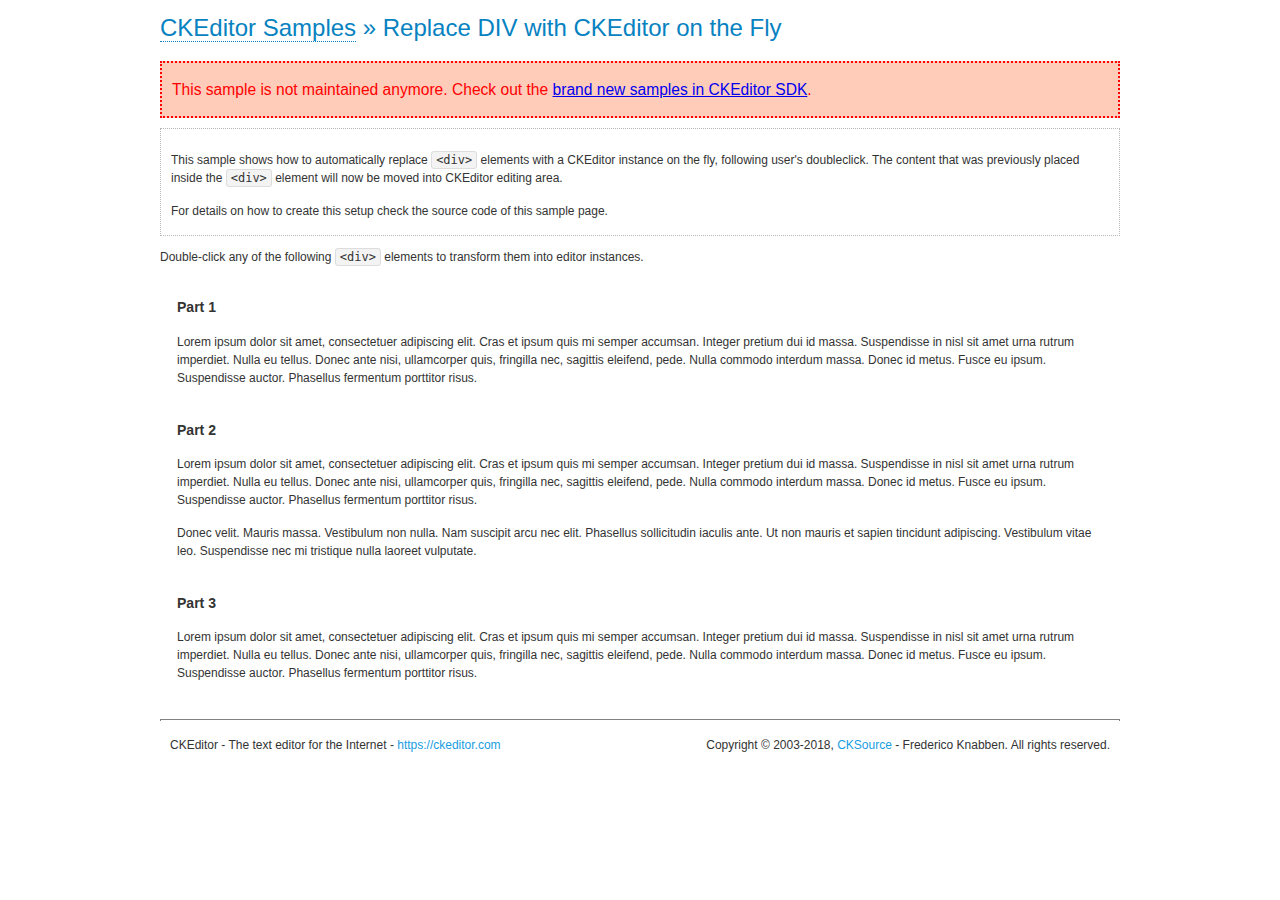
<file: src/main/webapp/admin/ckeditor/samples/old/divreplace.html>
<!DOCTYPE html>
<!--
Copyright (c) 2003-2018, CKSource - Frederico Knabben. All rights reserved.
For licensing, see LICENSE.md or https://ckeditor.com/legal/ckeditor-oss-license
-->
<html>
<head>
	<meta charset="utf-8">
	<title>Replace DIV &mdash; CKEditor Sample</title>
	<script src="../../ckeditor.js"></script>
	<link href="sample.css" rel="stylesheet">
	<style>

		div.editable
		{
			border: solid 2px transparent;
			padding-left: 15px;
			padding-right: 15px;
		}

		div.editable:hover
		{
			border-color: black;
		}

	</style>
	<script>

		// Uncomment the following code to test the "Timeout Loading Method".
		// CKEDITOR.loadFullCoreTimeout = 5;

		window.onload = function() {
			// Listen to the double click event.
			if ( window.addEventListener )
				document.body.addEventListener( 'dblclick', onDoubleClick, false );
			else if ( window.attachEvent )
				document.body.attachEvent( 'ondblclick', onDoubleClick );

		};

		function onDoubleClick( ev ) {
			// Get the element which fired the event. This is not necessarily the
			// element to which the event has been attached.
			var element = ev.target || ev.srcElement;

			// Find out the div that holds this element.
			var name;

			do {
				element = element.parentNode;
			}
			while ( element && ( name = element.nodeName.toLowerCase() ) &&
				( name != 'div' || element.className.indexOf( 'editable' ) == -1 ) && name != 'body' );

			if ( name == 'div' && element.className.indexOf( 'editable' ) != -1 )
				replaceDiv( element );
		}

		var editor;

		function replaceDiv( div ) {
			if ( editor )
				editor.destroy();

			editor = CKEDITOR.replace( div );
		}

	</script>
</head>
<body>
	<h1 class="samples">
		<a href="index.html">CKEditor Samples</a> &raquo; Replace DIV with CKEditor on the Fly
	</h1>
	<div class="warning deprecated">
		This sample is not maintained anymore. Check out the <a href="https://sdk.ckeditor.com/">brand new samples in CKEditor SDK</a>.
	</div>
	<div class="description">
		<p>
			This sample shows how to automatically replace <code>&lt;div&gt;</code> elements
			with a CKEditor instance on the fly, following user's doubleclick. The content
			that was previously placed inside the <code>&lt;div&gt;</code> element will now
			be moved into CKEditor editing area.
		</p>
		<p>
			For details on how to create this setup check the source code of this sample page.
		</p>
	</div>
	<p>
		Double-click any of the following <code>&lt;div&gt;</code> elements to transform them into
		editor instances.
	</p>
	<div class="editable">
		<h3>
			Part 1
		</h3>
		<p>
			Lorem ipsum dolor sit amet, consectetuer adipiscing elit. Cras et ipsum quis mi
			semper accumsan. Integer pretium dui id massa. Suspendisse in nisl sit amet urna
			rutrum imperdiet. Nulla eu tellus. Donec ante nisi, ullamcorper quis, fringilla
			nec, sagittis eleifend, pede. Nulla commodo interdum massa. Donec id metus. Fusce
			eu ipsum. Suspendisse auctor. Phasellus fermentum porttitor risus.
		</p>
	</div>
	<div class="editable">
		<h3>
			Part 2
		</h3>
		<p>
			Lorem ipsum dolor sit amet, consectetuer adipiscing elit. Cras et ipsum quis mi
			semper accumsan. Integer pretium dui id massa. Suspendisse in nisl sit amet urna
			rutrum imperdiet. Nulla eu tellus. Donec ante nisi, ullamcorper quis, fringilla
			nec, sagittis eleifend, pede. Nulla commodo interdum massa. Donec id metus. Fusce
			eu ipsum. Suspendisse auctor. Phasellus fermentum porttitor risus.
		</p>
		<p>
			Donec velit. Mauris massa. Vestibulum non nulla. Nam suscipit arcu nec elit. Phasellus
			sollicitudin iaculis ante. Ut non mauris et sapien tincidunt adipiscing. Vestibulum
			vitae leo. Suspendisse nec mi tristique nulla laoreet vulputate.
		</p>
	</div>
	<div class="editable">
		<h3>
			Part 3
		</h3>
		<p>
			Lorem ipsum dolor sit amet, consectetuer adipiscing elit. Cras et ipsum quis mi
			semper accumsan. Integer pretium dui id massa. Suspendisse in nisl sit amet urna
			rutrum imperdiet. Nulla eu tellus. Donec ante nisi, ullamcorper quis, fringilla
			nec, sagittis eleifend, pede. Nulla commodo interdum massa. Donec id metus. Fusce
			eu ipsum. Suspendisse auctor. Phasellus fermentum porttitor risus.
		</p>
	</div>
	<div id="footer">
		<hr>
		<p>
			CKEditor - The text editor for the Internet - <a class="samples" href="https://ckeditor.com/">https://ckeditor.com</a>
		</p>
		<p id="copy">
			Copyright &copy; 2003-2018, <a class="samples" href="https://cksource.com/">CKSource</a> - Frederico
			Knabben. All rights reserved.
		</p>
	</div>
</body>
</html>
</file>
<file: src/main/webapp/admin/ckeditor/samples/css/samples.css>
/**
 * @license Copyright (c) 2003-2018, CKSource - Frederico Knabben. All rights reserved.
 * For licensing, see LICENSE.md or https://ckeditor.com/legal/ckeditor-oss-license
 */
@media (max-width: 900px) {
  .global-is-mobile-hidden {
    display: none !important;
  }
}
article,
aside,
details,
figcaption,
figure,
footer,
header,
hgroup,
main,
menu,
nav,
section {
  display: block;
}
body,
html {
  margin: 0;
  padding: 0;
  font: 16px / 1.8 Arial, 'Helvetica Neue', Helvetica, sans-serif;
  font-weight: 300;
  color: #575757;
}
.grid-width-10 {
  width: 10%;
}
.grid-width-20 {
  width: 20%;
}
.grid-width-30 {
  width: 30%;
}
.grid-width-40 {
  width: 40%;
}
.grid-width-50 {
  width: 50%;
}
.grid-width-60 {
  width: 60%;
}
.grid-width-70 {
  width: 70%;
}
.grid-width-80 {
  width: 80%;
}
.grid-width-90 {
  width: 90%;
}
.grid-width-100 {
  width: 100%;
}
@media (max-width: 900px) {
  .grid-width-10,
  .grid-width-20,
  .grid-width-30,
  .grid-width-40,
  .grid-width-50,
  .grid-width-60,
  .grid-width-70,
  .grid-width-80,
  .grid-width-90,
  .grid-width-100 {
    width: 100%;
  }
}
*[class*="grid-width"] {
  -webkit-box-sizing: border-box;
  -moz-box-sizing: border-box;
  box-sizing: border-box;
  padding-left: 4%;
  padding-right: 4%;
  float: left;
}
*[class*="grid-width"]:after,
.grid-container:after,
*[class*="grid-width"]:before,
.grid-container:before {
  content: '';
  display: block;
  overflow: hidden;
  visibility: hidden;
  font-size: 0;
  line-height: 0;
  width: 0;
  height: 0;
}
*[class*="grid-width"]:after,
.grid-container:after {
  clear: both;
}
.grid-container {
  -webkit-box-sizing: border-box;
  -moz-box-sizing: border-box;
  box-sizing: border-box;
  margin-left: auto;
  margin-right: auto;
}
.grid-container-nested *[class*="grid-width"]:first-child {
  padding-left: 0;
}
.grid-container-nested *[class*="grid-width"]:last-child {
  padding-right: 0;
}
@media (max-width: 900px) {
  .grid-container-nested *[class*="grid-width"]:first-child {
    padding-left: 4%;
  }
  .grid-container-nested *[class*="grid-width"]:last-child {
    padding-right: 4%;
  }
}
.header-a {
  min-height: 140px;
  overflow: hidden;
}
.header-a .header-a-logo {
  margin: 40px 0 0;
}
@media (max-width: 900px) {
  .header-a .header-a-logo {
    text-align: center;
  }
}
.header-a .header-a-logo img {
  border: transparent;
}
.navigation-a {
  height: 30px;
  background: #3D3D3D;
  position: absolute;
  left: 0;
  right: 0;
  top: 0;
  padding: 0;
  overflow: hidden;
}
@media (max-width: 900px) {
  .navigation-a {
    text-align: center;
  }
}
.navigation-a ul {
  list-style: none;
  margin: 0;
  overflow: hidden;
}
.navigation-a ul li,
.navigation-a ul li a {
  display: inline-block;
}
@media (max-width: 900px) {
  .navigation-a ul {
    width: auto;
    text-overflow: ellipsis;
    white-space: nowrap;
    display: inline-block;
    float: none;
  }
  .navigation-a ul:before,
  .navigation-a ul:after {
    display: none;
  }
}
.navigation-a ul.navigation-a-left {
  text-align: left;
}
@media (max-width: 900px) {
  .navigation-a ul.navigation-a-left {
    padding-right: 0;
  }
}
.navigation-a ul.navigation-a-right {
  text-align: right;
}
@media (max-width: 900px) {
  .navigation-a ul.navigation-a-right {
    padding-left: 23px;
  }
}
.navigation-a ul li + li {
  margin-left: 23px;
}
.navigation-a ul li a {
  font-size: 10px;
  font-size: 0.625rem;
  line-height: 18px;
  line-height: 1.13rem;
  line-height: 30px;
  float: left;
  color: #ddd;
  font-weight: bold;
  text-decoration: none;
  text-transform: uppercase;
}
.navigation-a ul li a:hover {
  cursor: pointer;
  color: #fff;
}
.icon-navigation-a-github:before,
.icon-navigation-a-github:after {
  background-image: url("[data-uri]");
}
.navigation-b {
  text-align: right;
  margin: 52px 0 0;
  overflow: visible;
}
@media (max-width: 900px) {
  .navigation-b {
    text-align: center;
    margin-top: 20px;
    padding: 0;
  }
}
.navigation-b ul {
  padding: 0;
  list-style: none;
  margin: 0;
  overflow: visible;
}
.navigation-b ul li,
.navigation-b ul li a {
  display: inline-block;
}
@media (max-width: 900px) {
  .navigation-b ul {
    display: table;
    width: 100%;
    padding-bottom: 1.5em;
  }
}
@media (max-width: 900px) {
  .navigation-b ul li {
    display: table-row;
  }
}
.navigation-b ul li + li {
  margin-left: 20px;
}
@media (max-width: 900px) {
  .navigation-b ul li + li {
    margin-left: 0;
  }
}
.navigation-b ul li a {
  -webkit-box-sizing: border-box;
  -moz-box-sizing: border-box;
  box-sizing: border-box;
  text-transform: uppercase;
  text-decoration: none;
  outline: none;
}
@media (max-width: 900px) {
  .navigation-b ul li a {
    width: 100%;
    -webkit-border-radius: 0;
    -webkit-background-clip: padding-box;
    -moz-border-radius: 0;
    -moz-background-clip: padding;
    border-radius: 0;
    background-clip: padding-box;
  }
}
.footer-a {
  font-size: 13px;
  font-size: 0.8125rem;
  line-height: 23.4px;
  line-height: 1.46rem;
  padding-top: 2.25em;
  padding-bottom: 2.25em;
  overflow: hidden;
  color: #8a8a8a;
}
.footer-a a {
  color: #0287D0;
  text-decoration: none;
  border-bottom: 1px dotted #0287D0;
}
.footer-a a:hover {
  color: #0277b7;
}
.footer-a p {
  margin: 0;
  display: inline-block;
  text-align: center;
}
.content {
  font-size: 14px;
  font-size: 0.875rem;
  line-height: 25.2px;
  line-height: 1.57rem;
  overflow: hidden;
  padding-top: 1.5em;
  padding-bottom: 1.5em;
}
.content p {
  margin: 0.75em 0;
}
.content ul,
.content ol,
.content pre,
.content blockquote,
.content textarea:not([class^="cke"]),
.content .cke {
  margin: 1.875em 0;
}
.content code,
.content kbd {
  -webkit-border-radius: 3px;
  -webkit-background-clip: padding-box;
  -moz-border-radius: 3px;
  -moz-background-clip: padding;
  border-radius: 3px;
  background-clip: padding-box;
  padding: 3px 4px;
}
.content pre,
.content code,
.content kbd,
.content blockquote {
  background: #f5f5f5;
}
.content blockquote,
.content pre {
  background: none;
  border-left: 4px solid #0287D0;
  padding: 1.5em 2.25em;
}
.content p a,
.content ul a,
.content ol a,
.content blockquote a,
.content h1 a,
.content h2 a,
.content h3 a,
.content h4 a,
.content h5 a {
  color: #0287D0;
  text-decoration: none;
  border-bottom: 1px dotted #0287D0;
}
.content p a:hover,
.content ul a:hover,
.content ol a:hover,
.content blockquote a:hover,
.content h1 a:hover,
.content h2 a:hover,
.content h3 a:hover,
.content h4 a:hover,
.content h5 a:hover {
  color: #0277b7;
}
.content h1,
.content h2,
.content h3,
.content h4,
.content h5 {
  color: #000;
  font-weight: 100;
}
.content h1 code,
.content h2 code,
.content h3 code,
.content h4 code,
.content h5 code,
.content h1 kbd,
.content h2 kbd,
.content h3 kbd,
.content h4 kbd,
.content h5 kbd {
  font-size: inherit;
}
.content h1 a.content-heading-anchor,
.content h2 a.content-heading-anchor,
.content h3 a.content-heading-anchor,
.content h4 a.content-heading-anchor,
.content h5 a.content-heading-anchor {
  font-weight: 100;
  vertical-align: middle;
  opacity: 0;
  border: 0;
}
.content h1:hover a.content-heading-anchor,
.content h2:hover a.content-heading-anchor,
.content h3:hover a.content-heading-anchor,
.content h4:hover a.content-heading-anchor,
.content h5:hover a.content-heading-anchor {
  opacity: 1;
}
.content h1:target a,
.content h2:target a,
.content h3:target a,
.content h4:target a,
.content h5:target a {
  -webkit-animation: targetLinkOpacity 0.5s linear alternate;
  -moz-animation: targetLinkOpacity 0.5s linear alternate;
  -o-animation: targetLinkOpacity 0.5s linear alternate;
  animation: targetLinkOpacity 0.5s linear alternate;
  opacity: 1;
}
.content input,
.content select,
.content textarea:not([class^="cke"]) {
  -webkit-border-radius: 3px;
  -webkit-background-clip: padding-box;
  -moz-border-radius: 3px;
  -moz-background-clip: padding;
  border-radius: 3px;
  background-clip: padding-box;
  -webkit-box-shadow: inset 0 1px 1px rgba(0, 0, 0, 0.08);
  -moz-box-shadow: inset 0 1px 1px rgba(0, 0, 0, 0.08);
  box-shadow: inset 0 1px 1px rgba(0, 0, 0, 0.08);
  font: inherit;
  color: inherit;
  border: 1px solid #D9D9D9;
  padding: .2em .5em;
}
.content input:focus,
.content select:focus,
.content textarea:not([class^="cke"]):focus {
  border-color: #66afe9;
  outline: 0;
  -webkit-box-shadow: inset 0 1px 1px rgba(0, 0, 0, 0.08), 0 0 8px #93c6ef;
  -moz-box-shadow: inset 0 1px 1px rgba(0, 0, 0, 0.08), 0 0 8px #93c6ef;
  box-shadow: inset 0 1px 1px rgba(0, 0, 0, 0.08), 0 0 8px #93c6ef;
}
.content abbr {
  border-bottom: 1px dotted #666;
  cursor: pointer;
}
.content blockquote {
  font-style: italic;
  font-family: Georgia, Times, "Times New Roman", serif;
  font-size: 16px;
  font-size: 1rem;
  line-height: 28.8px;
  line-height: 1.8rem;
}
.content em {
  font-style: italic;
}
.content h1 {
  font-size: 36px;
  font-size: 2.25rem;
  line-height: 64.8px;
  line-height: 4.05rem;
  margin: 1.125em 0 0;
}
.content h2 {
  font-size: 27.2px;
  font-size: 1.7rem;
  line-height: 48.96px;
  line-height: 3.06rem;
  margin: 0.9em 0 0;
}
.content h3 {
  font-size: 24px;
  font-size: 1.5rem;
  line-height: 43.2px;
  line-height: 2.7rem;
  font-weight: 500;
  margin: 0.75em 0 0;
}
.content h4 {
  font-size: 19.2px;
  font-size: 1.2rem;
  line-height: 34.56px;
  line-height: 2.16rem;
  font-weight: 500;
  margin: 0.75em 0 0;
}
.content h5 {
  font-size: 17.6px;
  font-size: 1.1rem;
  line-height: 31.68px;
  line-height: 1.98rem;
  font-weight: 500;
  margin: 0.75em 0 0;
}
.content hr {
  border: 0;
  border-top: 4px solid #D9D9D9;
  margin: 1.5em 0;
}
.content input[type="text"] {
  height: 1.8em;
  line-height: 1.8em;
}
.content input[type="button"] {
  -webkit-appearance: button;
  -moz-appearance: button;
  appearance: button;
}
.content kbd {
  font-size: 12px;
  font-size: 0.75rem;
  line-height: 21.6px;
  line-height: 1.35rem;
  font-family: Arial, 'Helvetica Neue', Helvetica, sans-serif;
  padding: 2px 6px;
  -webkit-box-shadow: 0 0 4px #fff inset, 0 2px 0 #D9D9D9;
  -moz-box-shadow: 0 0 4px #fff inset, 0 2px 0 #D9D9D9;
  box-shadow: 0 0 4px #fff inset, 0 2px 0 #D9D9D9;
}
.content p img {
  vertical-align: middle;
}
.content p pre {
  padding: 1.5em;
}
.content pre {
  padding: 0;
  border: 0;
  tab-size: 4;
  -o-tab-size: 4;
  -moz-tab-size: 4;
}
.content pre,
.content code {
  font-size: 11.89px;
  font-size: 0.743rem;
  line-height: 21.4px;
  line-height: 1.34rem;
  font-family: Consolas, Menlo, Monaco, Lucida Console, Liberation Mono, DejaVu Sans Mono, Bitstream Vera Sans Mono, Courier New, monospace, serif;
}
.content pre a,
.content code a {
  border: 0;
}
.content pre code {
  padding: 0.75em;
  display: block;
}
.content strong {
  color: #000;
}
.content ul ul,
.content ol ul,
.content ul ol,
.content ol ol {
  margin: 0.75em 0;
}
.content ul li,
.content ol li {
  font-size: 14px;
  font-size: 0.875rem;
  line-height: 30.24px;
  line-height: 1.89rem;
}
.content textarea:not([class^="cke"]) {
  width: 100%;
}
.content div.todo {
  border: 2px dotted #444;
  padding: 10px;
  margin: 60px 0 10px 0;
  /* Remove me some day */
}
.content div.todo:before {
  content: "TODO";
  font-weight: bold;
}
body a.button-a,
body button.button-a,
body input.button-a {
  -webkit-border-radius: 3px;
  -webkit-background-clip: padding-box;
  -moz-border-radius: 3px;
  -moz-background-clip: padding;
  border-radius: 3px;
  background-clip: padding-box;
  font-size: 14px;
  font-size: 0.875rem;
  line-height: 25.2px;
  line-height: 1.57rem;
  height: 36px;
  line-height: 36px;
  padding: 0 1.1em;
  font-weight: 700;
  color: #3e3e3e;
  white-space: nowrap;
  text-decoration: none;
  display: inline-block;
  cursor: pointer;
  border: 0;
  vertical-align: middle;
  margin: 1px 0;
  background: transparent;
}
body a.button-a.icon-pos-left,
body button.button-a.icon-pos-left,
body input.button-a.icon-pos-left {
  padding-left: .8em;
}
body a.button-a.icon-pos-right,
body button.button-a.icon-pos-right,
body input.button-a.icon-pos-right {
  padding-right: .8em;
}
body a.button-a.button-a-no-text,
body button.button-a.button-a-no-text,
body input.button-a.button-a-no-text {
  -webkit-border-radius: 100px;
  -webkit-background-clip: padding-box;
  -moz-border-radius: 100px;
  -moz-background-clip: padding;
  border-radius: 100px;
  background-clip: padding-box;
  width: 36px;
  padding: 0;
  text-indent: -999px;
  overflow: hidden;
  position: relative;
  text-align: center;
}
body a.button-a.button-a-no-text:before,
body button.button-a.button-a-no-text:before,
body input.button-a.button-a-no-text:before {
  position: absolute;
  left: 50%;
  top: 50%;
  margin: -9px 0 0 -9px;
}
@media (max-width: 900px) {
  body a.button-a.button-a-mobile-collapsed,
  body button.button-a.button-a-mobile-collapsed,
  body input.button-a.button-a-mobile-collapsed {
    -webkit-border-radius: 100px;
    -webkit-background-clip: padding-box;
    -moz-border-radius: 100px;
    -moz-background-clip: padding;
    border-radius: 100px;
    background-clip: padding-box;
    width: 36px;
    padding: 0;
    text-indent: -999px;
    overflow: hidden;
    position: relative;
    text-align: center;
  }
  body a.button-a.button-a-mobile-collapsed:before,
  body button.button-a.button-a-mobile-collapsed:before,
  body input.button-a.button-a-mobile-collapsed:before {
    position: absolute;
    left: 50%;
    top: 50%;
    margin: -9px 0 0 -9px;
  }
  body a.button-a.button-a-mobile-collapsed:before,
  body button.button-a.button-a-mobile-collapsed:before,
  body input.button-a.button-a-mobile-collapsed:before {
    position: absolute;
    left: 50%;
    top: 50%;
    margin: -9px 0 0 -9px;
  }
}
body a.button-a:active,
body button.button-a:active,
body input.button-a:active,
body a.button-a:hover,
body button.button-a:hover,
body input.button-a:hover {
  color: #fff;
  background: #0277b7;
}
body a.button-a:focus,
body button.button-a:focus,
body input.button-a:focus {
  border-color: #66afe9;
  outline: 0;
  -webkit-box-shadow: inset 0 1px 1px rgba(0, 0, 0, 0.075), 0 0 8px #93c6ef;
  -moz-box-shadow: inset 0 1px 1px rgba(0, 0, 0, 0.075), 0 0 8px #93c6ef;
  box-shadow: inset 0 1px 1px rgba(0, 0, 0, 0.075), 0 0 8px #93c6ef;
}
body a.button-a-soft,
body button.button-a-soft,
body input.button-a-soft {
  background: #e7e7e7;
}
body a.button-a-soft:active,
body button.button-a-soft:active,
body input.button-a-soft:active,
body a.button-a-soft:hover,
body button.button-a-soft:hover,
body input.button-a-soft:hover {
  color: #3e3e3e;
  background: #cecece;
}
body a.button-a-background,
body button.button-a-background,
body input.button-a-background,
body a.navigation-b ul li a:hover,
body button.navigation-b ul li a:hover,
body input.navigation-b ul li a:hover {
  color: #fff;
  background: #0287D0;
}
body a.button-a-background:active,
body button.button-a-background:active,
body input.button-a-background:active,
body a.button-a-background:hover,
body button.button-a-background:hover,
body input.button-a-background:hover,
body a.navigation-b ul li a:hover:active,
body button.navigation-b ul li a:hover:active,
body input.navigation-b ul li a:hover:active,
body a.navigation-b ul li a:hover:hover,
body button.navigation-b ul li a:hover:hover,
body input.navigation-b ul li a:hover:hover {
  color: #fff;
  background: #0277b7;
}
.balloon-a {
  font-size: 12px;
  font-size: 0.75rem;
  line-height: 21.6px;
  line-height: 1.35rem;
  -webkit-border-radius: 3px;
  -webkit-background-clip: padding-box;
  -moz-border-radius: 3px;
  -moz-background-clip: padding;
  border-radius: 3px;
  background-clip: padding-box;
  border-bottom: 3px solid #d4d4d4;
  background: #ebebeb;
  display: inline-block;
  white-space: nowrap;
  padding: .4em 1.2em .2em;
  font-weight: 700;
  position: relative;
  z-index: 1000;
  text-transform: none;
  color: #575757;
}
.balloon-a:hover {
  color: #575757;
}
.balloon-a:before {
  content: '';
  width: 0;
  height: 0;
  border-style: solid;
  position: absolute;
}
.balloon-a-ne:before,
.balloon-a-nw:before {
  top: -13px;
  border-width: 0 9px 15.6px 9px;
  border-color: transparent transparent #ebebeb transparent;
}
.balloon-a-se:before,
.balloon-a-sw:before {
  bottom: -13px;
  border-width: 15.6px 9px 0 9px;
  border-color: #ebebeb transparent transparent transparent;
}
.balloon-a-nw:before,
.balloon-a-sw:before {
  left: 20px;
}
.balloon-a-ne:before,
.balloon-a-se:before {
  right: 20px;
}
.icon-pos-left:before,
.icon-pos-right:after {
  content: '';
  display: inline-block;
  width: 18px;
  height: 18px;
  vertical-align: middle;
  background-repeat: no-repeat;
}
.icon-pos-left:before {
  margin-right: 10px;
}
.icon-pos-right:after {
  margin-left: 10px;
}
.icon-download:before,
.icon-download:after {
  background-image: url("[data-uri]");
}
.icon-question-mark:before,
.icon-question-mark:after {
  background-image: url("[data-uri]");
}
.icon-close:before,
.icon-close:after {
  background-image: url("[data-uri]");
}
.ie8 .switch > * {
  vertical-align: middle;
}
.ie8 .switch input[type="radio"] {
  margin: 0 0.25em;
  display: inline-block;
}
.ie8 .switch label {
  margin-left: 0 !important;
  margin-right: 0 !important;
}
.ie8 .switch label[data-for="1"] {
  float: left;
}
.ie8 .switch label[data-for="2"] {
  float: right;
}
.ie8 .switch .switch-inner {
  display: none;
}
.switch {
  font-size: 14px;
  font-size: 0.875rem;
  line-height: 25.2px;
  line-height: 1.57rem;
  font-weight: bold;
  background-color: #0287D0;
  overflow: hidden;
  display: inline-block;
  padding: 0.75em 0.25em;
  color: #fff;
  -webkit-border-radius: 3px;
  -webkit-background-clip: padding-box;
  -moz-border-radius: 3px;
  -moz-background-clip: padding;
  border-radius: 3px;
  background-clip: padding-box;
  position: relative;
}
.switch input[type="radio"] {
  display: none;
}
.switch label {
  position: relative;
  z-index: 2;
  float: left;
  cursor: pointer;
  padding: 0 0.75em;
}
.switch label:hover {
  text-decoration: underline;
}
.switch .switch-inner {
  float: left;
  background-color: #FFF;
  height: 1.5em;
  width: 4.125em;
  padding: 2px;
  margin: 0 0.25em;
  -webkit-border-radius: 5.5px;
  -webkit-background-clip: padding-box;
  -moz-border-radius: 5.5px;
  -moz-background-clip: padding;
  border-radius: 5.5px;
  background-clip: padding-box;
}
.switch .switch-inner .handler {
  overflow: hidden;
  position: relative;
  display: block;
  height: 1.5em;
  width: 1.5em;
  background: #027dc1;
  -webkit-border-radius: 4.5px;
  -webkit-background-clip: padding-box;
  -moz-border-radius: 4.5px;
  -moz-background-clip: padding;
  border-radius: 4.5px;
  background-clip: padding-box;
}
.switch .switch-inner .handler:before {
  content: '';
  display: block;
  position: absolute;
  top: 0;
  right: 0;
  bottom: 3px;
  left: 0;
  background-color: #0291df;
  -webkit-border-bottom-left-radius: 4.5px;
  -moz-border-radius-bottomleft: 4.5px;
  border-bottom-left-radius: 4.5px;
  -webkit-border-bottom-right-radius: 4.5px;
  -webkit-background-clip: padding-box;
  -moz-border-radius-bottomright: 4.5px;
  -moz-background-clip: padding;
  border-bottom-right-radius: 4.5px;
  background-clip: padding-box;
}
.switch:hover .switch-inner .handler:before {
  background: #029ef3;
}
.switch input[data-num="2"]:checked ~ .switch-inner > .handler {
  margin-left: auto;
}
.switch input[data-num="2"]:checked ~ label[data-for="1"] {
  padding-right: 5.125em;
  margin-right: -4.375em;
}
.switch input[data-num="1"]:checked ~ label[data-for="2"] {
  padding-left: 5.125em;
  margin-left: -4.375em;
}
.toggler {
  -webkit-user-select: none;
  -moz-user-select: none;
  -ms-user-select: none;
  user-select: none;
}
.toggler label {
  cursor: pointer;
}
.toggler [data-collapse] {
  display: inherit;
}
.toggler [data-expand] {
  display: none;
}
.toggler.collapsed [data-collapse] {
  display: none;
}
.toggler.collapsed [data-expand] {
  display: inherit;
}
.toggler-container {
  overflow: hidden;
}
.toggler-container.collapsed {
  height: 0;
}
.icon-toggler-expanded:before,
.icon-toggler-collapsed:before,
.icon-toggler-expanded:after,
.icon-toggler-collapsed:after {
  background-image: url("[data-uri]");
}
.icon-toggler-expanded.icon-light:before,
.icon-toggler-collapsed.icon-light:before,
.icon-toggler-expanded.icon-light:after,
.icon-toggler-collapsed.icon-light:after {
  background-image: url("[data-uri]");
}
.icon-toggler-expanded:before,
.icon-toggler-expanded:after {
  background-position: top left;
}
.icon-toggler-collapsed:before,
.icon-toggler-collapsed:after {
  background-position: bottom left;
}
.modal {
  padding: 20px;
  border-radius: 3px;
  background-color: white;
  max-width: 700px;
  -webkit-box-sizing: border-box;
  -moz-box-sizing: border-box;
  box-sizing: border-box;
  width: 80% !important;
  top: 50% !important;
  -webkit-transform: translate(-50%, -50%) !important;
  -moz-transform: translate(-50%, -50%) !important;
  -ms-transform: translate(-50%, -50%) !important;
  -o-transform: translate(-50%, -50%) !important;
  transform: translate(-50%, -50%) !important;
}
.modal-close {
  -webkit-border-radius: 100px;
  -webkit-background-clip: padding-box;
  -moz-border-radius: 100px;
  -moz-background-clip: padding;
  border-radius: 100px;
  background-clip: padding-box;
  cursor: pointer;
  height: 18px;
  width: 18px;
  position: absolute;
  top: 10px;
  right: 10px;
  font-size: 17px;
  text-align: center;
  line-height: 19px;
  background: #cccccc;
}
main .grid-container,
header .grid-container,
.navigation-a > div,
footer > div {
  max-width: 968px;
}
.header-a {
  margin-top: 30px;
}
.footer-a {
  border-top: 1px solid #D9D9D9;
}
.adjoined-top {
  background-color: #0287D0;
  color: #fff;
}
.adjoined-top .content h1,
.adjoined-top .content h2,
.adjoined-top .content h3,
.adjoined-top .content h4,
.adjoined-top .content h5 {
  color: #fff;
}
.adjoined-top .content p {
  font-size: 18px;
  font-size: 1.125rem;
  line-height: 32.4px;
  line-height: 2.02rem;
  font-weight: 100;
}
.adjoined-top .content p a {
  text-decoration: none;
  border-bottom: 1px dotted #fff;
  color: inherit;
}
.adjoined-top .content p a:hover {
  color: #e6e6e6;
}
.adjoined-top .content button {
  color: #fff;
}
.adjoined-top .content strong {
  color: #fff;
}
.adjoined-top .content code {
  font-size: inherit;
  color: #0287D0;
}
.adjoined-bottom {
  position: relative;
}
.adjoined-bottom:before {
  z-index: -1;
  content: '';
  background: #0287D0;
  position: absolute;
  top: 0;
  left: 0;
  right: 0;
  height: 50%;
}
main .grid-container,
header .grid-container,
.navigation-a > div,
footer > div {
  max-width: 1052px;
}
main .grid-container.freed-width {
  max-width: none;
}
.switch {
  background: #027dc1;
  float: right;
  overflow: visible;
}
.switch .balloon-a {
  position: absolute;
  top: -40px;
  right: 50%;
  margin-right: -15px;
  background: #FFEFC1;
  border-bottom-color: #DCDCA4;
}
.switch .balloon-a:before {
  border-color: #FFEFC1 transparent transparent transparent;
}
#toolbar .editors-container {
  overflow: hidden;
  height: 0;
  transition: height 200ms;
}
#toolbar .editors-container.active {
  height: auto;
}
#main #editor {
  background: #FFF;
  padding: 2% 4%;
  border: dashed 5px #0287D0;
}
#main .adjoined-top:before {
  height: 335px;
}
#toolbar .adjoined-top:before {
  height: 219px;
}
#toolbar .adjoined-top .grid-container-nested {
  height: 147px;
}
.content .grid-switch-magic {
  margin: 3.5em 0 0;
}
#info-box {
  padding-bottom: 0;
}
#info-box > div {
  width: 100%;
  text-align: right;
}
#info-box > div .toggler {
  padding-right: 0;
}
#info-box > div .toggler:hover {
  background: transparent;
  color: #000;
}
#info-box > div .toggler:hover > label {
  text-decoration: underline;
}
#info-box > div h2 {
  float: left;
  margin-top: 0;
}
#info-box > div#instructions-container {
  text-align: left;
}
#toolbarModifierWrapper {
  overflow: hidden;
  height: 0;
  opacity: 0;
  transition: height 200ms;
}
#toolbarModifierWrapper.active {
  height: auto;
  opacity: 1;
}
header {
  overflow: visible;
}
header div.grid-container {
  overflow: visible;
}
header .navigation-b {
  overflow: visible;
}
header .navigation-b ul {
  overflow: visible;
}
header .navigation-b a {
  position: relative;
}
header .balloon-a {
  position: absolute;
  top: 48px;
  left: 50%;
  margin-left: -35px;
}
@media (max-width: 1140px) {
  header .balloon-a {
    left: auto;
    margin-left: auto;
    right: 50%;
    margin-right: -35px;
  }
  header .balloon-a:before {
    left: auto;
    right: 22px;
  }
}
@media (max-width: 900px) {
  header .balloon-a {
    display: none;
  }
}
header .header-a-logo img {
  width: 160px;
  height: 60px;
}

#toolbar .cke_toolbar {
  pointer-events: none;
  -webkit-user-select: none;
  -moz-user-select: none;
  -ms-user-select: none;
  user-select: none;
  cursor: default;
}
.some-toolbar-active .cke_toolbar {
  zoom: 1;
  filter: alpha(opacity=50);
  -webkit-opacity: 0.5;
  -moz-opacity: 0.5;
  opacity: 0.5;
}
.cke_toolbar.active {
  position: relative;
  zoom: 1;
  filter: alpha(opacity=100);
  -webkit-opacity: 1;
  -moz-opacity: 1;
  opacity: 1;
}
.cke_toolbar.active:after {
  content: '';
  display: block;
  position: absolute;
  top: 0;
  right: 6px;
  bottom: 5px;
  left: 0;
  -webkit-border-radius: 5px;
  -webkit-background-clip: padding-box;
  -moz-border-radius: 5px;
  -moz-background-clip: padding;
  border-radius: 5px;
  background-clip: padding-box;
  -webkit-box-shadow: 0px 0px 15px 3px #fff4b0;
  -moz-box-shadow: 0px 0px 15px 3px #fff4b0;
  box-shadow: 0px 0px 15px 3px #fff4b0;
}
.cke_toolbar.active .cke_toolgroup {
  -webkit-box-shadow: none;
  -moz-box-shadow: none;
  box-shadow: none;
  border-color: #e3c300;
}
.cke_toolbar.active .cke_combo,
.cke_toolbar.active .cke_toolgroup {
  position: relative;
  z-index: 2;
}
.cke_toolbar.active .cke_combo_button {
  -webkit-box-shadow: none;
  -moz-box-shadow: none;
  box-shadow: none;
}
.unselectable {
  -webkit-user-select: none;
  -moz-user-select: none;
  -ms-user-select: none;
  user-select: none;
}
.toolbar {
  padding: 5px 0;
  margin-bottom: 2.4em;
  overflow: hidden;
  background: #fff;
}
.toolbar button.button-a.cke_button {
  cursor: pointer;
  display: inline-block;
  padding: 4px 6px;
  outline: 0;
  border: 1px solid #a6a6a6;
}
.toolbar button.button-a.hidden {
  display: none;
}
.toolbar button.button-a.left {
  float: left;
  margin-right: 8px;
}
.toolbar button.button-a.right {
  float: right;
  margin-left: 8px;
}
.toolbar button.button-a .highlight {
  color: #ffefc1;
}
.configContainer.hidden,
.toolbarModifier.hidden,
.toolbarModifier-hints.hidden {
  display: none;
}
.toolbarModifier :focus,
.toolbar button:focus,
.configContainer textarea.configCode:focus {
  outline: none;
}
div.toolbarModifier {
  padding: 0;
  overflow: hidden;
  width: 100%;
  position: relative;
  display: table;
  border-collapse: collapse;
}
div.toolbarModifier ::-moz-focus-inner {
  border: 0;
}
div.toolbarModifier .empty {
  display: none;
}
div.toolbarModifier.empty-visible .empty {
  display: table-row;
  zoom: 1;
  filter: alpha(opacity=60);
  -webkit-opacity: 0.6;
  -moz-opacity: 0.6;
  opacity: 0.6;
}
div.toolbarModifier .empty > p {
  line-height: 31px;
}
div.toolbarModifier > ul {
  padding: 0;
  margin: 0;
  border-top: 1px solid #ccc;
  width: 100%;
}
div.toolbarModifier > ul[data-type="table-header"] {
  display: table-header-group;
}
div.toolbarModifier > ul[data-type="table-body"] {
  display: table-row-group;
}
div.toolbarModifier > ul p {
  padding: 0;
  margin: 0;
}
div.toolbarModifier > ul > li {
  display: table-row;
}
div.toolbarModifier > ul > li[data-type="header"] {
  font-weight: bold;
  user-select: none;
  cursor: default;
}
div.toolbarModifier > ul > li[data-type="group"],
div.toolbarModifier > ul > li[data-type="separator"] {
  border-bottom: 1px solid #ccc;
}
div.toolbarModifier > ul > li[data-type="subgroup"] {
  border-top: 1px solid #eee;
}
div.toolbarModifier > ul > li[data-type="subgroup"]:first-child {
  border-top: none;
}
div.toolbarModifier > ul > li[data-type="group"].active,
div.toolbarModifier > ul > li[data-type="group"]:hover,
div.toolbarModifier > ul > li[data-type="separator"].active,
div.toolbarModifier > ul > li[data-type="separator"]:hover {
  overflow: hidden;
  z-index: 2;
}
div.toolbarModifier > ul > li[data-type="group"].active,
div.toolbarModifier > ul > li[data-type="separator"].active,
div.toolbarModifier > ul > li[data-type="group"].active:hover,
div.toolbarModifier > ul > li[data-type="separator"].active:hover {
  background: #f0fafb;
}
div.toolbarModifier > ul > li[data-type="group"]:hover,
div.toolbarModifier > ul > li[data-type="separator"]:hover {
  background: #fffbe3;
}
div.toolbarModifier > ul > li[data-type="separator"] {
  background: #f5f5f5;
}
div.toolbarModifier > ul > li[data-type="separator"]:after {
  content: '';
  width: 100%;
}
div.toolbarModifier > ul > li[data-type="separator"] > p {
  padding: 2px 5px;
}
div.toolbarModifier > ul > li > p,
div.toolbarModifier > ul > li > ul {
  display: table-cell;
  vertical-align: middle;
}
div.toolbarModifier > ul > li p {
  padding-left: 5px;
  min-width: 200px;
}
div.toolbarModifier > ul > li p span {
  white-space: nowrap;
  cursor: default;
}
div.toolbarModifier > ul > li p span button {
  font-size: 12.666px;
  margin-right: 5px;
  cursor: pointer;
  background: #fff;
  -webkit-border-radius: 5px;
  -webkit-background-clip: padding-box;
  -moz-border-radius: 5px;
  -moz-background-clip: padding;
  border-radius: 5px;
  background-clip: padding-box;
  border: 1px solid #bbb;
  padding: 0 7px;
  line-height: 12px;
  height: 20px;
}
div.toolbarModifier > ul > li p span button:not(.disabled):hover,
div.toolbarModifier > ul > li p span button:not(.disabled):focus {
  color: #fff;
  background-color: #454545;
  border-color: transparent;
}
div.toolbarModifier > ul > li p span button.move.disabled {
  cursor: default;
  zoom: 1;
  filter: alpha(opacity=20);
  -webkit-opacity: 0.2;
  -moz-opacity: 0.2;
  opacity: 0.2;
}
div.toolbarModifier > ul > li ul {
  border-collapse: collapse;
  padding: 0;
  width: 100%;
}
div.toolbarModifier > ul > li ul li {
  display: table-row;
  list-style-type: none;
  line-height: 1;
}
div.toolbarModifier > ul > li ul li[data-type="subgroup"] {
  border-top: 1px solid #ddd;
}
div.toolbarModifier > ul > li ul li[data-type="subgroup"]:first-child {
  border-top: 0;
}
div.toolbarModifier > ul > li ul li[data-type="subgroup"] [data-type="button"] {
  -webkit-border-radius: 3px;
  -webkit-background-clip: padding-box;
  -moz-border-radius: 3px;
  -moz-background-clip: padding;
  border-radius: 3px;
  background-clip: padding-box;
  padding: 0 2px;
}
div.toolbarModifier > ul > li ul li[data-type="subgroup"] [data-type="button"]:focus {
  background: rgba(0, 0, 0, 0.04);
}
div.toolbarModifier > ul > li ul li[data-type="subgroup"] [data-type="button"] input {
  vertical-align: middle;
}
div.toolbarModifier > ul > li ul li > p,
div.toolbarModifier > ul > li ul li > ul {
  display: table-cell;
  vertical-align: middle;
}
div.toolbarModifier > ul > li ul li ul {
  padding: 0;
}
div.toolbarModifier > ul > li ul li ul li {
  padding: 0;
  display: inline-block;
  cursor: pointer;
  margin: 2px 5px 2px 0;
}
div.toolbarModifier > ul > li ul li ul li .cke_combo_text {
  cursor: pointer;
  white-space: nowrap;
}
div.toolbarModifier > ul > li ul li ul li .cke_toolgroup,
div.toolbarModifier > ul > li ul li ul li .cke_combo_button {
  cursor: pointer;
  margin: 0;
  vertical-align: middle;
  border: 1px solid #ddd;
  font-size: 11.41px;
  font-size: 0.713rem;
  line-height: 20.54px;
  line-height: 1.28rem;
}
div.toolbarModifier > .codemirror-wrapper {
  overflow-y: auto;
}
div.toolbarModifier-hints {
  float: right;
  width: 350px;
  min-width: 150px;
  overflow-y: auto;
  margin-left: 1.5em;
}
div.toolbarModifier-hints h3 {
  font-size: 18.08px;
  font-size: 1.13rem;
  line-height: 32.54px;
  line-height: 2.03rem;
  padding: 0.36em 1.5em;
  background: #f5f5f5;
  border-bottom: 1px solid #ddd;
  margin-top: 0;
  margin-bottom: 1.2em;
}
div.toolbarModifier-hints dl {
  margin-bottom: 1.2em;
  overflow: hidden;
}
div.toolbarModifier-hints dl .list-header {
  font-weight: bold;
  border: 0;
  padding-bottom: 0.6em;
}
div.toolbarModifier-hints dl > p {
  text-align: center;
}
div.toolbarModifier-hints dl dt {
  float: left;
  width: 9em;
  clear: both;
  text-align: right;
  border-top: 1px solid #ddd;
  padding-left: 1.5em;
  padding-right: .1em;
  -webkit-box-sizing: border-box;
  -moz-box-sizing: border-box;
  box-sizing: border-box;
}
div.toolbarModifier-hints dl dt code {
  background: none;
  border: none;
  vertical-align: middle;
}
div.toolbarModifier-hints dl dd {
  margin-left: 10em;
  clear: right;
  padding-right: 1.5em;
}
div.toolbarModifier-hints dl dd code {
  line-height: 2.2em;
}
div.toolbarModifier-hints dl dd:after {
  content: '\00a0';
  display: block;
  clear: left;
  float: right;
  height: 0;
  width: 0;
}
.toolbarModifier-hints,
.configContainer textarea.configCode,
.CodeMirror {
  -webkit-border-radius: 3px;
  -webkit-background-clip: padding-box;
  -moz-border-radius: 3px;
  -moz-background-clip: padding;
  border-radius: 3px;
  background-clip: padding-box;
  border: 1px solid #ccc;
  font-size: 13.01px;
  font-size: 0.813rem;
  line-height: 23.42px;
  line-height: 1.46rem;
}
.configContainer textarea.configCode,
.CodeMirror pre,
.CodeMirror-linenumber {
  font-size: 13.01px;
  font-size: 0.813rem;
  line-height: 23.42px;
  line-height: 1.46rem;
  font-family: Consolas, Menlo, Monaco, Lucida Console, Liberation Mono, DejaVu Sans Mono, Bitstream Vera Sans Mono, Courier New, monospace, serif;
}
.CodeMirror pre {
  border: none;
  padding: 0;
  margin: 0;
}
.configContainer textarea.configCode {
  -webkit-box-sizing: border-box;
  -moz-box-sizing: border-box;
  box-sizing: border-box;
  color: #575757;
  padding: 10px;
  width: 100%;
  min-height: 500px;
  margin: 0;
  resize: none;
  outline: none;
  -moz-tab-size: 4;
  tab-size: 4;
  white-space: pre;
  word-wrap: normal;
  overflow: auto;
}
.CodeMirror-hints.toolbar-modifier {
  padding: 0;
  color: #575757;
  font-size: 14px;
  font-size: 0.875rem;
  line-height: 25.2px;
  line-height: 1.57rem;
  font-family: Consolas, Menlo, Monaco, Lucida Console, Liberation Mono, DejaVu Sans Mono, Bitstream Vera Sans Mono, Courier New, monospace, serif;
}
.CodeMirror-hints.toolbar-modifier .CodeMirror-hint-active {
  color: #575757;
  background: #f0fafb;
}
.CodeMirror-hints.toolbar-modifier > li:hover {
  background: #fffbe3;
}
/* Text modifier */
#toolbarModifierWrapper {
  margin-bottom: 1.2em;
}
#toolbarModifierWrapper .invalid .CodeMirror {
  background: #fff8f8;
  border-color: red;
}
#toolbarModifierWrapper .CodeMirror {
  height: auto;
  padding: 0 0.6em;
}
.staticContainer {
  position: fixed;
  top: 0;
  width: 100%;
  z-index: 10;
}
.staticContainer > .grid-container {
  max-width: 1052px;
}
.staticContainer > .grid-container .inner {
  background: #fff;
}
.staticContainer > .grid-container .inner .toolbar {
  margin-bottom: 0;
}
#help {
  position: relative;
  top: -15px;
  left: -5px;
}
#help-content {
  display: none;
}
/*# sourceMappingURL=[data-uri] */
</file>
<file: src/main/webapp/admin/ckeditor/samples/toolbarconfigurator/lib/codemirror/neo.css>
/* neo theme for codemirror */

/* Color scheme */

.cm-s-neo.CodeMirror {
  background-color:#ffffff;
  color:#2e383c;
  line-height:1.4375;
}
.cm-s-neo .cm-comment {color:#75787b}
.cm-s-neo .cm-keyword, .cm-s-neo .cm-property {color:#1d75b3}
.cm-s-neo .cm-atom,.cm-s-neo .cm-number {color:#75438a}
.cm-s-neo .cm-node,.cm-s-neo .cm-tag {color:#9c3328}
.cm-s-neo .cm-string {color:#b35e14}
.cm-s-neo .cm-variable,.cm-s-neo .cm-qualifier {color:#047d65}


/* Editor styling */

.cm-s-neo pre {
  padding:0;
}

.cm-s-neo .CodeMirror-gutters {
  border:none;
  border-right:10px solid transparent;
  background-color:transparent;
}

.cm-s-neo .CodeMirror-linenumber {
  padding:0;
  color:#e0e2e5;
}

.cm-s-neo .CodeMirror-guttermarker { color: #1d75b3; }
.cm-s-neo .CodeMirror-guttermarker-subtle { color: #e0e2e5; }
</file>
<file: src/main/webapp/admin/ckeditor/samples/old/sample.css>
/*
Copyright (c) 2003-2018, CKSource - Frederico Knabben. All rights reserved.
For licensing, see LICENSE.md or https://ckeditor.com/legal/ckeditor-oss-license
*/

html, body, h1, h2, h3, h4, h5, h6, div, span, blockquote, p, address, form, fieldset, img, ul, ol, dl, dt, dd, li, hr, table, td, th, strong, em, sup, sub, dfn, ins, del, q, cite, var, samp, code, kbd, tt, pre
{
	line-height: 1.5;
}

body
{
	padding: 10px 30px;
}

input, textarea, select, option, optgroup, button, td, th
{
	font-size: 100%;
}

pre
{
	-moz-tab-size: 4;
	tab-size: 4;
}

pre, code, kbd, samp, tt
{
	font-family: monospace,monospace;
	font-size: 1em;
}

body {
	width: 960px;
	margin: 0 auto;
}

code
{
	background: #f3f3f3;
	border: 1px solid #ddd;
	padding: 1px 4px;
	border-radius: 3px;
}

abbr
{
	border-bottom: 1px dotted #555;
	cursor: pointer;
}

.new, .beta
{
	text-transform: uppercase;
	font-size: 10px;
	font-weight: bold;
	padding: 1px 4px;
	margin: 0 0 0 5px;
	color: #fff;
	float: right;
	border-radius: 3px;
}

.new
{
	background: #FF7E00;
	border: 1px solid #DA8028;
	text-shadow: 0 1px 0 #C97626;

	box-shadow: 0 2px 3px 0 #FFA54E inset;
}

.beta
{
	background: #18C0DF;
	border: 1px solid #19AAD8;
	text-shadow: 0 1px 0 #048CAD;
	font-style: italic;

	box-shadow: 0 2px 3px 0 #50D4FD inset;
}

h1.samples
{
	color: #0782C1;
	font-size: 200%;
	font-weight: normal;
	margin: 0;
	padding: 0;
}

h1.samples a
{
	color: #0782C1;
	text-decoration: none;
	border-bottom: 1px dotted #0782C1;
}

.samples a:hover
{
	border-bottom: 1px dotted #0782C1;
}

h2.samples
{
	color: #000000;
	font-size: 130%;
	margin: 15px 0 0 0;
	padding: 0;
}

p, blockquote, address, form, pre, dl, h1.samples, h2.samples
{
	margin-bottom: 15px;
}

ul.samples
{
	margin-bottom: 15px;
}

.clear
{
	clear: both;
}

fieldset
{
	margin: 0;
	padding: 10px;
}

body, input, textarea
{
	color: #333333;
	font-family: Arial, Helvetica, sans-serif;
}

body
{
	font-size: 75%;
}

a.samples
{
	color: #189DE1;
	text-decoration: none;
}

form
{
	margin: 0;
	padding: 0;
}

pre.samples
{
	background-color: #F7F7F7;
	border: 1px solid #D7D7D7;
	overflow: auto;
	padding: 0.25em;
	white-space: pre-wrap; /* CSS 2.1 */
	word-wrap: break-word; /* IE7 */
}

#footer
{
	clear: both;
	padding-top: 10px;
}

#footer hr
{
	margin: 10px 0 15px 0;
	height: 1px;
	border: solid 1px gray;
	border-bottom: none;
}

#footer p
{
	margin: 0 10px 10px 10px;
	float: left;
}

#footer #copy
{
	float: right;
}

#outputSample
{
	width: 100%;
	table-layout: fixed;
}

#outputSample thead th
{
	color: #dddddd;
	background-color: #999999;
	padding: 4px;
	white-space: nowrap;
}

#outputSample tbody th
{
	vertical-align: top;
	text-align: left;
}

#outputSample pre
{
	margin: 0;
	padding: 0;
}

.description
{
	border: 1px dotted #B7B7B7;
	margin-bottom: 10px;
	padding: 10px 10px 0;
	overflow: hidden;
}

label
{
	display: block;
	margin-bottom: 6px;
}

/**
 *	CKEditor editables are automatically set with the "cke_editable" class
 *	plus cke_editable_(inline|themed) depending on the editor type.
 */

/* Style a bit the inline editables. */
.cke_editable.cke_editable_inline
{
	cursor: pointer;
}

/* Once an editable element gets focused, the "cke_focus" class is
   added to it, so we can style it differently. */
.cke_editable.cke_editable_inline.cke_focus
{
	box-shadow: inset 0px 0px 20px 3px #ddd, inset 0 0 1px #000;
	outline: none;
	background: #eee;
	cursor: text;
}

/* Avoid pre-formatted overflows inline editable. */
.cke_editable_inline pre
{
	white-space: pre-wrap;
	word-wrap: break-word;
}

/**
 *	Samples index styles.
 */

.twoColumns,
.twoColumnsLeft,
.twoColumnsRight
{
	overflow: hidden;
}

.twoColumnsLeft,
.twoColumnsRight
{
	width: 45%;
}

.twoColumnsLeft
{
	float: left;
}

.twoColumnsRight
{
	float: right;
}

dl.samples
{
	padding: 0 0 0 40px;
}
dl.samples > dt
{
	display: list-item;
	list-style-type: disc;
	list-style-position: outside;
	margin: 0 0 3px;
}
dl.samples > dd
{
	margin: 0 0 3px;
}
.warning
{
	color: #ff0000;
	background-color: #FFCCBA;
	border: 2px dotted #ff0000;
	padding: 15px 10px;
	margin: 10px 0;
}

.warning.deprecated {
	font-size: 1.3em;
}

/* Used on inline samples */

blockquote
{
	font-style: italic;
	font-family: Georgia, Times, "Times New Roman", serif;
	padding: 2px 0;
	border-style: solid;
	border-color: #ccc;
	border-width: 0;
}

.cke_contents_ltr blockquote
{
	padding-left: 20px;
	padding-right: 8px;
	border-left-width: 5px;
}

.cke_contents_rtl blockquote
{
	padding-left: 8px;
	padding-right: 20px;
	border-right-width: 5px;
}

img.right {
	border: 1px solid #ccc;
	float: right;
	margin-left: 15px;
	padding: 5px;
}

img.left {
	border: 1px solid #ccc;
	float: left;
	margin-right: 15px;
	padding: 5px;
}

.marker
{
	background-color: Yellow;
}
</file>
<file: src/main/webapp/admin/ckeditor/samples/toolbarconfigurator/lib/codemirror/codemirror.css>
/* BASICS */

.CodeMirror {
  /* Set height, width, borders, and global font properties here */
  font-family: monospace;
  height: 300px;
  color: black;
}

/* PADDING */

.CodeMirror-lines {
  padding: 4px 0; /* Vertical padding around content */
}
.CodeMirror pre {
  padding: 0 4px; /* Horizontal padding of content */
}

.CodeMirror-scrollbar-filler, .CodeMirror-gutter-filler {
  background-color: white; /* The little square between H and V scrollbars */
}

/* GUTTER */

.CodeMirror-gutters {
  border-right: 1px solid #ddd;
  background-color: #f7f7f7;
  white-space: nowrap;
}
.CodeMirror-linenumbers {}
.CodeMirror-linenumber {
  padding: 0 3px 0 5px;
  min-width: 20px;
  text-align: right;
  color: #999;
  white-space: nowrap;
}

.CodeMirror-guttermarker { color: black; }
.CodeMirror-guttermarker-subtle { color: #999; }

/* CURSOR */

.CodeMirror div.CodeMirror-cursor {
  border-left: 1px solid black;
}
/* Shown when moving in bi-directional text */
.CodeMirror div.CodeMirror-secondarycursor {
  border-left: 1px solid silver;
}
.CodeMirror.cm-fat-cursor div.CodeMirror-cursor {
  width: auto;
  border: 0;
  background: #7e7;
}
.CodeMirror.cm-fat-cursor div.CodeMirror-cursors {
  z-index: 1;
}

.cm-animate-fat-cursor {
  width: auto;
  border: 0;
  -webkit-animation: blink 1.06s steps(1) infinite;
  -moz-animation: blink 1.06s steps(1) infinite;
  animation: blink 1.06s steps(1) infinite;
}
@-moz-keyframes blink {
  0% { background: #7e7; }
  50% { background: none; }
  100% { background: #7e7; }
}
@-webkit-keyframes blink {
  0% { background: #7e7; }
  50% { background: none; }
  100% { background: #7e7; }
}
@keyframes blink {
  0% { background: #7e7; }
  50% { background: none; }
  100% { background: #7e7; }
}

/* Can style cursor different in overwrite (non-insert) mode */
div.CodeMirror-overwrite div.CodeMirror-cursor {}

.cm-tab { display: inline-block; text-decoration: inherit; }

.CodeMirror-ruler {
  border-left: 1px solid #ccc;
  position: absolute;
}

/* DEFAULT THEME */

.cm-s-default .cm-keyword {color: #708;}
.cm-s-default .cm-atom {color: #219;}
.cm-s-default .cm-number {color: #164;}
.cm-s-default .cm-def {color: #00f;}
.cm-s-default .cm-variable,
.cm-s-default .cm-punctuation,
.cm-s-default .cm-property,
.cm-s-default .cm-operator {}
.cm-s-default .cm-variable-2 {color: #05a;}
.cm-s-default .cm-variable-3 {color: #085;}
.cm-s-default .cm-comment {color: #a50;}
.cm-s-default .cm-string {color: #a11;}
.cm-s-default .cm-string-2 {color: #f50;}
.cm-s-default .cm-meta {color: #555;}
.cm-s-default .cm-qualifier {color: #555;}
.cm-s-default .cm-builtin {color: #30a;}
.cm-s-default .cm-bracket {color: #997;}
.cm-s-default .cm-tag {color: #170;}
.cm-s-default .cm-attribute {color: #00c;}
.cm-s-default .cm-header {color: blue;}
.cm-s-default .cm-quote {color: #090;}
.cm-s-default .cm-hr {color: #999;}
.cm-s-default .cm-link {color: #00c;}

.cm-negative {color: #d44;}
.cm-positive {color: #292;}
.cm-header, .cm-strong {font-weight: bold;}
.cm-em {font-style: italic;}
.cm-link {text-decoration: underline;}
.cm-strikethrough {text-decoration: line-through;}

.cm-s-default .cm-error {color: #f00;}
.cm-invalidchar {color: #f00;}

.CodeMirror-composing { border-bottom: 2px solid; }

/* Default styles for common addons */

div.CodeMirror span.CodeMirror-matchingbracket {color: #0f0;}
div.CodeMirror span.CodeMirror-nonmatchingbracket {color: #f22;}
.CodeMirror-matchingtag { background: rgba(255, 150, 0, .3); }
.CodeMirror-activeline-background {background: #e8f2ff;}

/* STOP */

/* The rest of this file contains styles related to the mechanics of
   the editor. You probably shouldn't touch them. */

.CodeMirror {
  position: relative;
  overflow: hidden;
  background: white;
}

.CodeMirror-scroll {
  overflow: scroll !important; /* Things will break if this is overridden */
  /* 30px is the magic margin used to hide the element's real scrollbars */
  /* See overflow: hidden in .CodeMirror */
  margin-bottom: -30px; margin-right: -30px;
  padding-bottom: 30px;
  height: 100%;
  outline: none; /* Prevent dragging from highlighting the element */
  position: relative;
}
.CodeMirror-sizer {
  position: relative;
  border-right: 30px solid transparent;
}

/* The fake, visible scrollbars. Used to force redraw during scrolling
   before actuall scrolling happens, thus preventing shaking and
   flickering artifacts. */
.CodeMirror-vscrollbar, .CodeMirror-hscrollbar, .CodeMirror-scrollbar-filler, .CodeMirror-gutter-filler {
  position: absolute;
  z-index: 6;
  display: none;
}
.CodeMirror-vscrollbar {
  right: 0; top: 0;
  overflow-x: hidden;
  overflow-y: scroll;
}
.CodeMirror-hscrollbar {
  bottom: 0; left: 0;
  overflow-y: hidden;
  overflow-x: scroll;
}
.CodeMirror-scrollbar-filler {
  right: 0; bottom: 0;
}
.CodeMirror-gutter-filler {
  left: 0; bottom: 0;
}

.CodeMirror-gutters {
  position: absolute; left: 0; top: 0;
  z-index: 3;
}
.CodeMirror-gutter {
  white-space: normal;
  height: 100%;
  display: inline-block;
  margin-bottom: -30px;
  /* Hack to make IE7 behave */
  *zoom:1;
  *display:inline;
}
.CodeMirror-gutter-wrapper {
  position: absolute;
  z-index: 4;
  height: 100%;
}
.CodeMirror-gutter-elt {
  position: absolute;
  cursor: default;
  z-index: 4;
}
.CodeMirror-gutter-wrapper {
  -webkit-user-select: none;
  -moz-user-select: none;
  user-select: none;
}

.CodeMirror-lines {
  cursor: text;
  min-height: 1px; /* prevents collapsing before first draw */
}
.CodeMirror pre {
  /* Reset some styles that the rest of the page might have set */
  -moz-border-radius: 0; -webkit-border-radius: 0; border-radius: 0;
  border-width: 0;
  background: transparent;
  font-family: inherit;
  font-size: inherit;
  margin: 0;
  white-space: pre;
  word-wrap: normal;
  line-height: inherit;
  color: inherit;
  z-index: 2;
  position: relative;
  overflow: visible;
  -webkit-tap-highlight-color: transparent;
}
.CodeMirror-wrap pre {
  word-wrap: break-word;
  white-space: pre-wrap;
  word-break: normal;
}

.CodeMirror-linebackground {
  position: absolute;
  left: 0; right: 0; top: 0; bottom: 0;
  z-index: 0;
}

.CodeMirror-linewidget {
  position: relative;
  z-index: 2;
  overflow: auto;
}

.CodeMirror-widget {}

.CodeMirror-code {
  outline: none;
}

/* Force content-box sizing for the elements where we expect it */
.CodeMirror-scroll,
.CodeMirror-sizer,
.CodeMirror-gutter,
.CodeMirror-gutters,
.CodeMirror-linenumber {
  -moz-box-sizing: content-box;
  box-sizing: content-box;
}

.CodeMirror-measure {
  position: absolute;
  width: 100%;
  height: 0;
  overflow: hidden;
  visibility: hidden;
}
.CodeMirror-measure pre { position: static; }

.CodeMirror div.CodeMirror-cursor {
  position: absolute;
  border-right: none;
  width: 0;
}

div.CodeMirror-cursors {
  visibility: hidden;
  position: relative;
  z-index: 3;
}
.CodeMirror-focused div.CodeMirror-cursors {
  visibility: visible;
}

.CodeMirror-selected { background: #d9d9d9; }
.CodeMirror-focused .CodeMirror-selected { background: #d7d4f0; }
.CodeMirror-crosshair { cursor: crosshair; }
.CodeMirror ::selection { background: #d7d4f0; }
.CodeMirror ::-moz-selection { background: #d7d4f0; }

.cm-searching {
  background: #ffa;
  background: rgba(255, 255, 0, .4);
}

/* IE7 hack to prevent it from returning funny offsetTops on the spans */
.CodeMirror span { *vertical-align: text-bottom; }

/* Used to force a border model for a node */
.cm-force-border { padding-right: .1px; }

@media print {
  /* Hide the cursor when printing */
  .CodeMirror div.CodeMirror-cursors {
    visibility: hidden;
  }
}

/* See issue #2901 */
.cm-tab-wrap-hack:after { content: ''; }

/* Help users use markselection to safely style text background */
span.CodeMirror-selectedtext { background: none; }
</file>
<file: src/main/webapp/admin/ckeditor/samples/toolbarconfigurator/lib/codemirror/show-hint.css>
.CodeMirror-hints {
  position: absolute;
  z-index: 10;
  overflow: hidden;
  list-style: none;

  margin: 0;
  padding: 2px;

  -webkit-box-shadow: 2px 3px 5px rgba(0,0,0,.2);
  -moz-box-shadow: 2px 3px 5px rgba(0,0,0,.2);
  box-shadow: 2px 3px 5px rgba(0,0,0,.2);
  border-radius: 3px;
  border: 1px solid silver;

  background: white;
  font-size: 90%;
  font-family: monospace;

  max-height: 20em;
  overflow-y: auto;
}

.CodeMirror-hint {
  margin: 0;
  padding: 0 4px;
  border-radius: 2px;
  max-width: 19em;
  overflow: hidden;
  white-space: pre;
  color: black;
  cursor: pointer;
}

li.CodeMirror-hint-active {
  background: #08f;
  color: white;
}
</file>
<file: src/main/webapp/admin/ckeditor/samples/toolbarconfigurator/css/fontello.css>
@font-face {
  font-family: 'fontello';
  src: url('../font/fontello.eot?89024372');
  src: url('../font/fontello.eot?89024372#iefix') format('embedded-opentype'),
       url('../font/fontello.woff?89024372') format('woff'),
       url('../font/fontello.ttf?89024372') format('truetype'),
       url('../font/fontello.svg?89024372#fontello') format('svg');
  font-weight: normal;
  font-style: normal;
}
/* Chrome hack: SVG is rendered more smooth in Windozze. 100% magic, uncomment if you need it. */
/* Note, that will break hinting! In other OS-es font will be not as sharp as it could be */
/*
@media screen and (-webkit-min-device-pixel-ratio:0) {
  @font-face {
    font-family: 'fontello';
    src: url('../font/fontello.svg?89024372#fontello') format('svg');
  }
}
*/

 [class^="icon-"]:before, [class*=" icon-"]:before {
  font-family: "fontello";
  font-style: normal;
  font-weight: normal;
  speak: none;

  display: inline-block;
  text-decoration: inherit;
  width: 1em;
  margin-right: .2em;
  text-align: center;
  /* opacity: .8; */

  /* For safety - reset parent styles, that can break glyph codes*/
  font-variant: normal;
  text-transform: none;

  /* fix buttons height, for twitter bootstrap */
  line-height: 1em;

  /* Animation center compensation - margins should be symmetric */
  /* remove if not needed */
  margin-left: .2em;

  /* you can be more comfortable with increased icons size */
  /* font-size: 120%; */

  /* Uncomment for 3D effect */
  /* text-shadow: 1px 1px 1px rgba(127, 127, 127, 0.3); */
}

.icon-trash:before { content: '\e802'; } /* '' */
.icon-down-big:before { content: '\e800'; } /* '' */
.icon-up-big:before { content: '\e801'; } /* '' */
</file>
